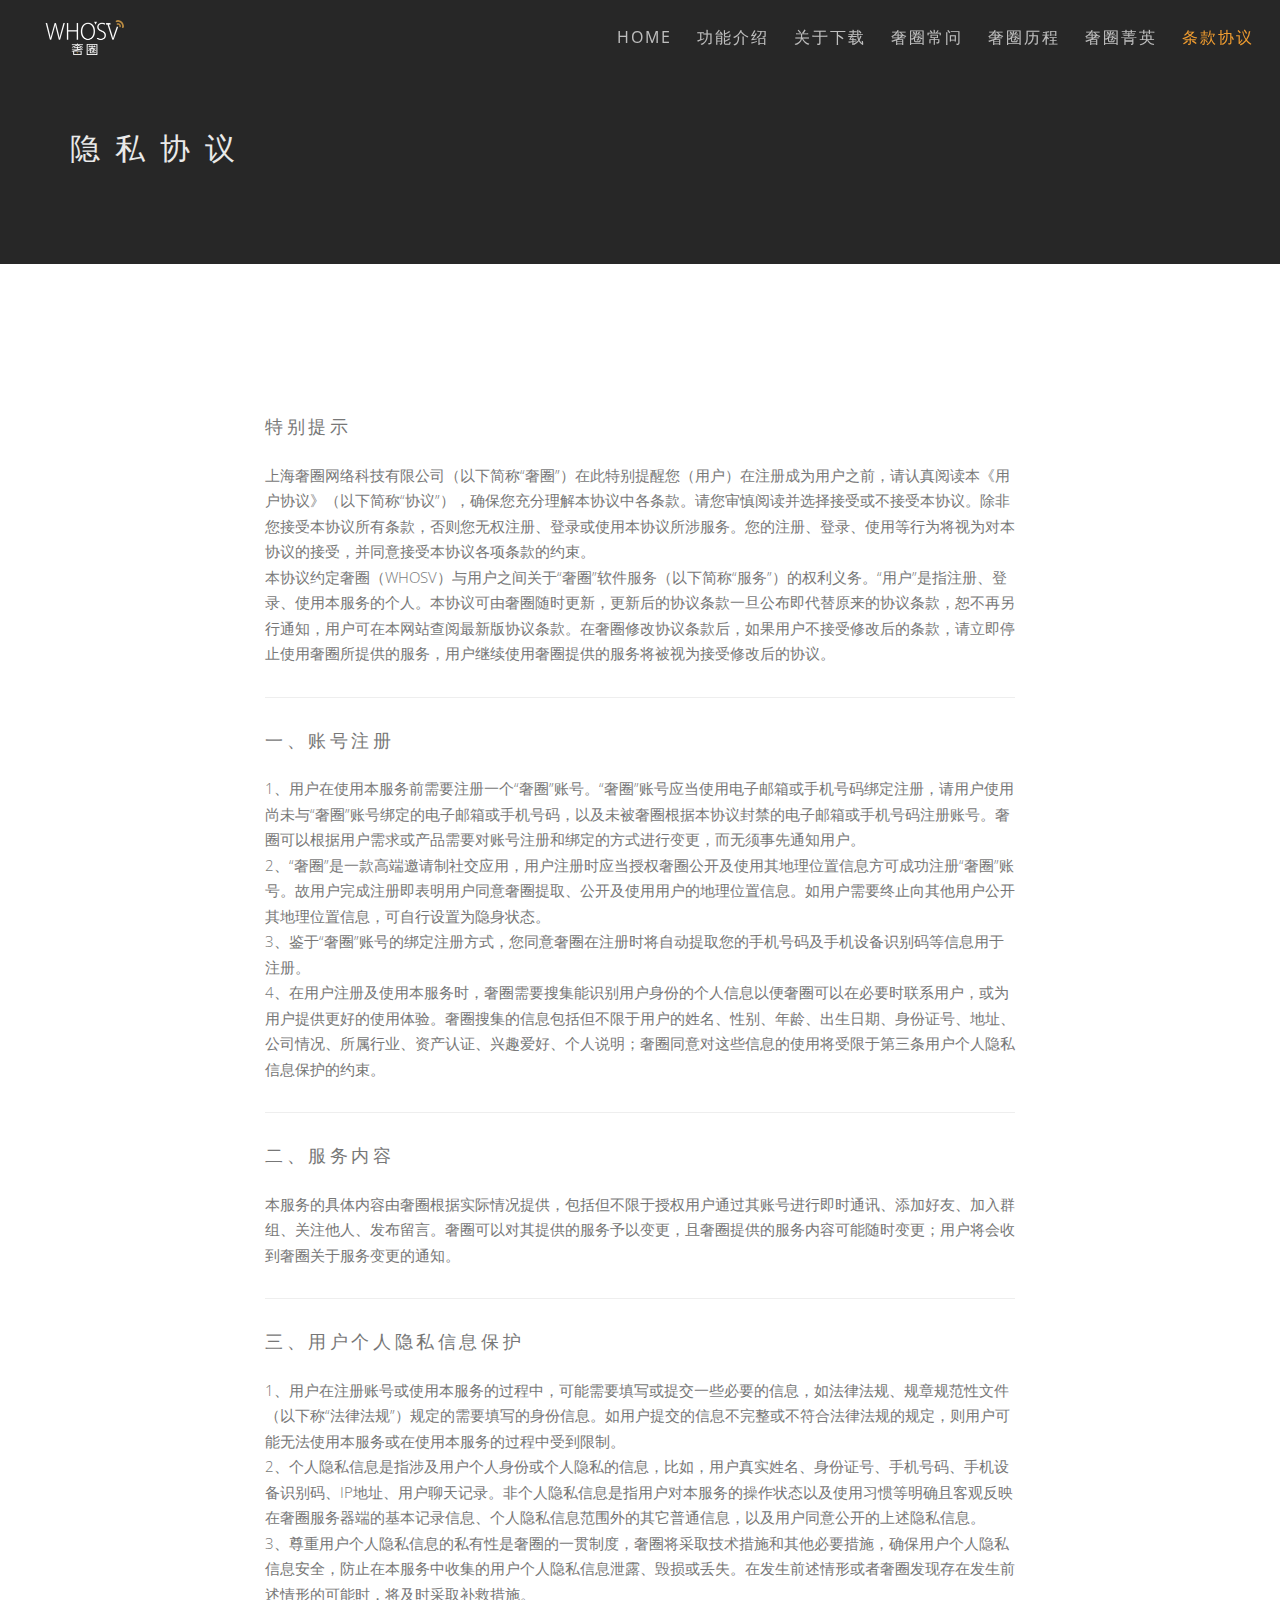
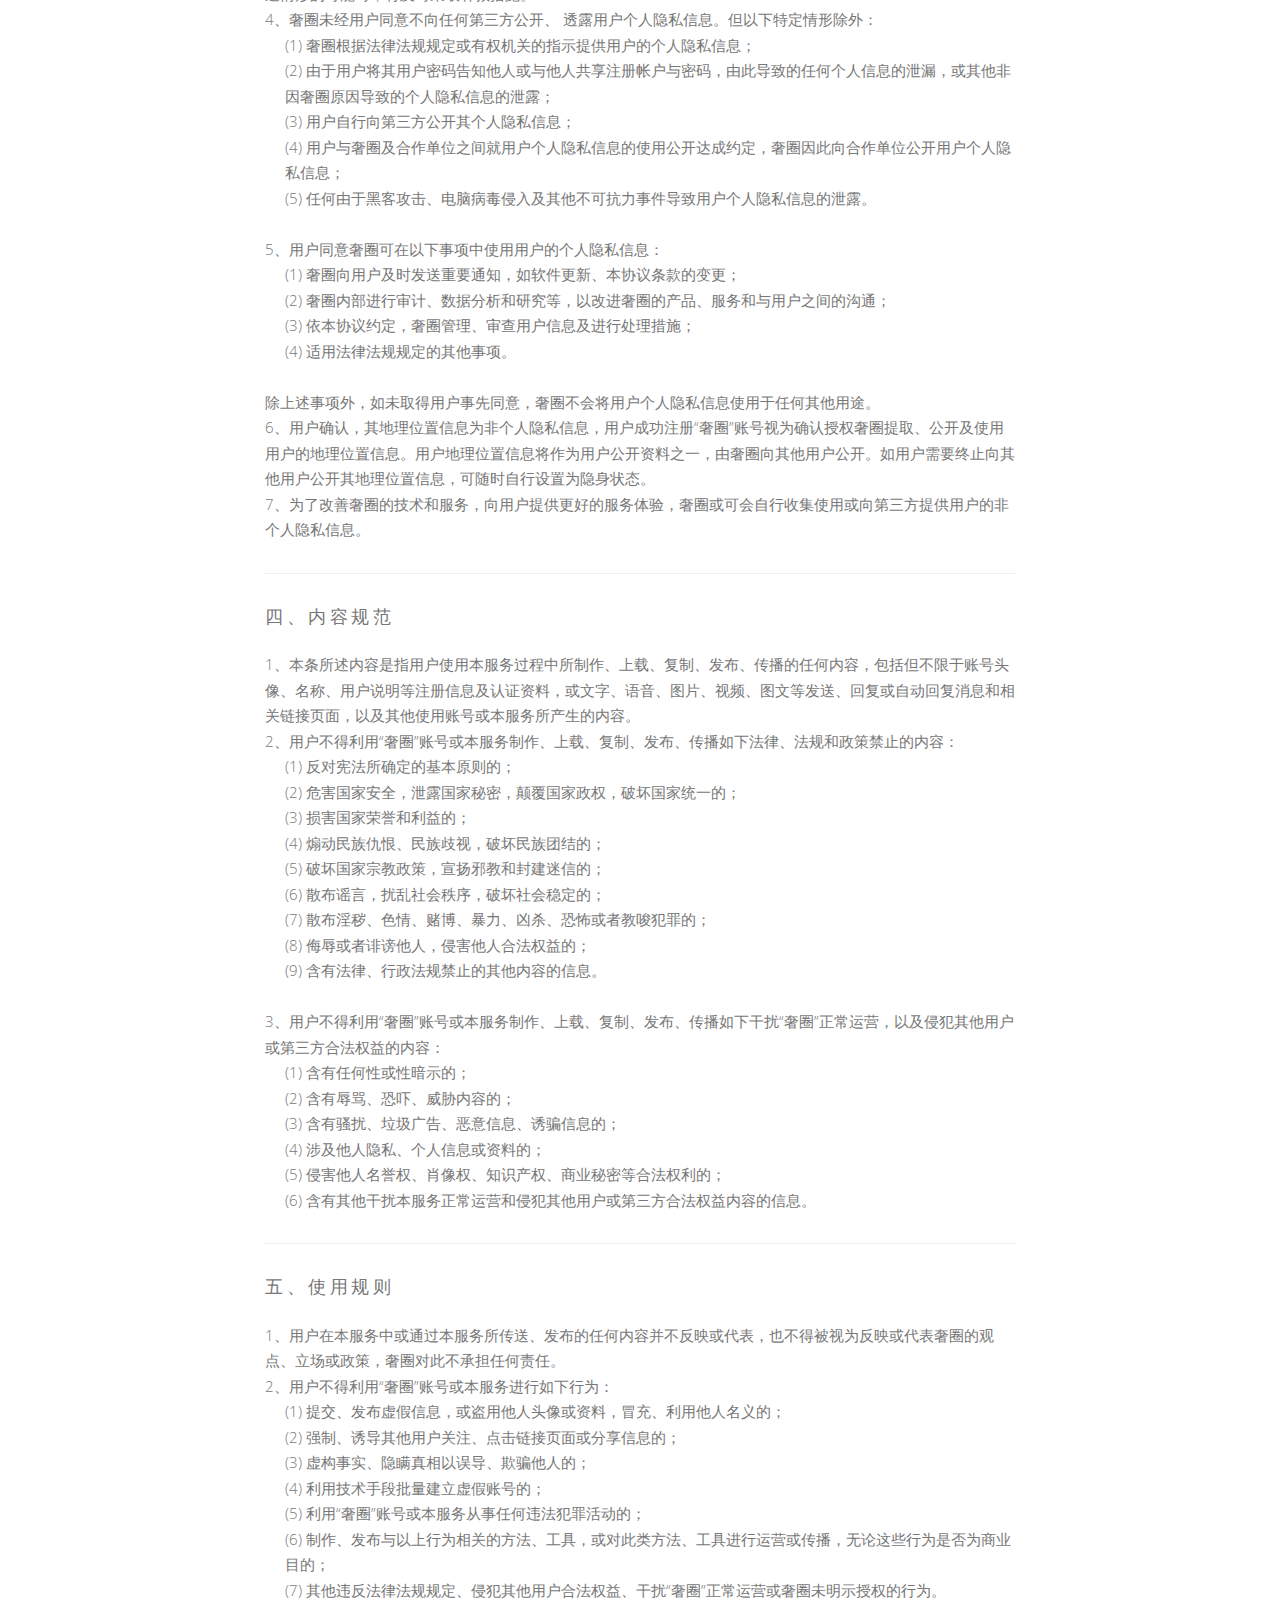
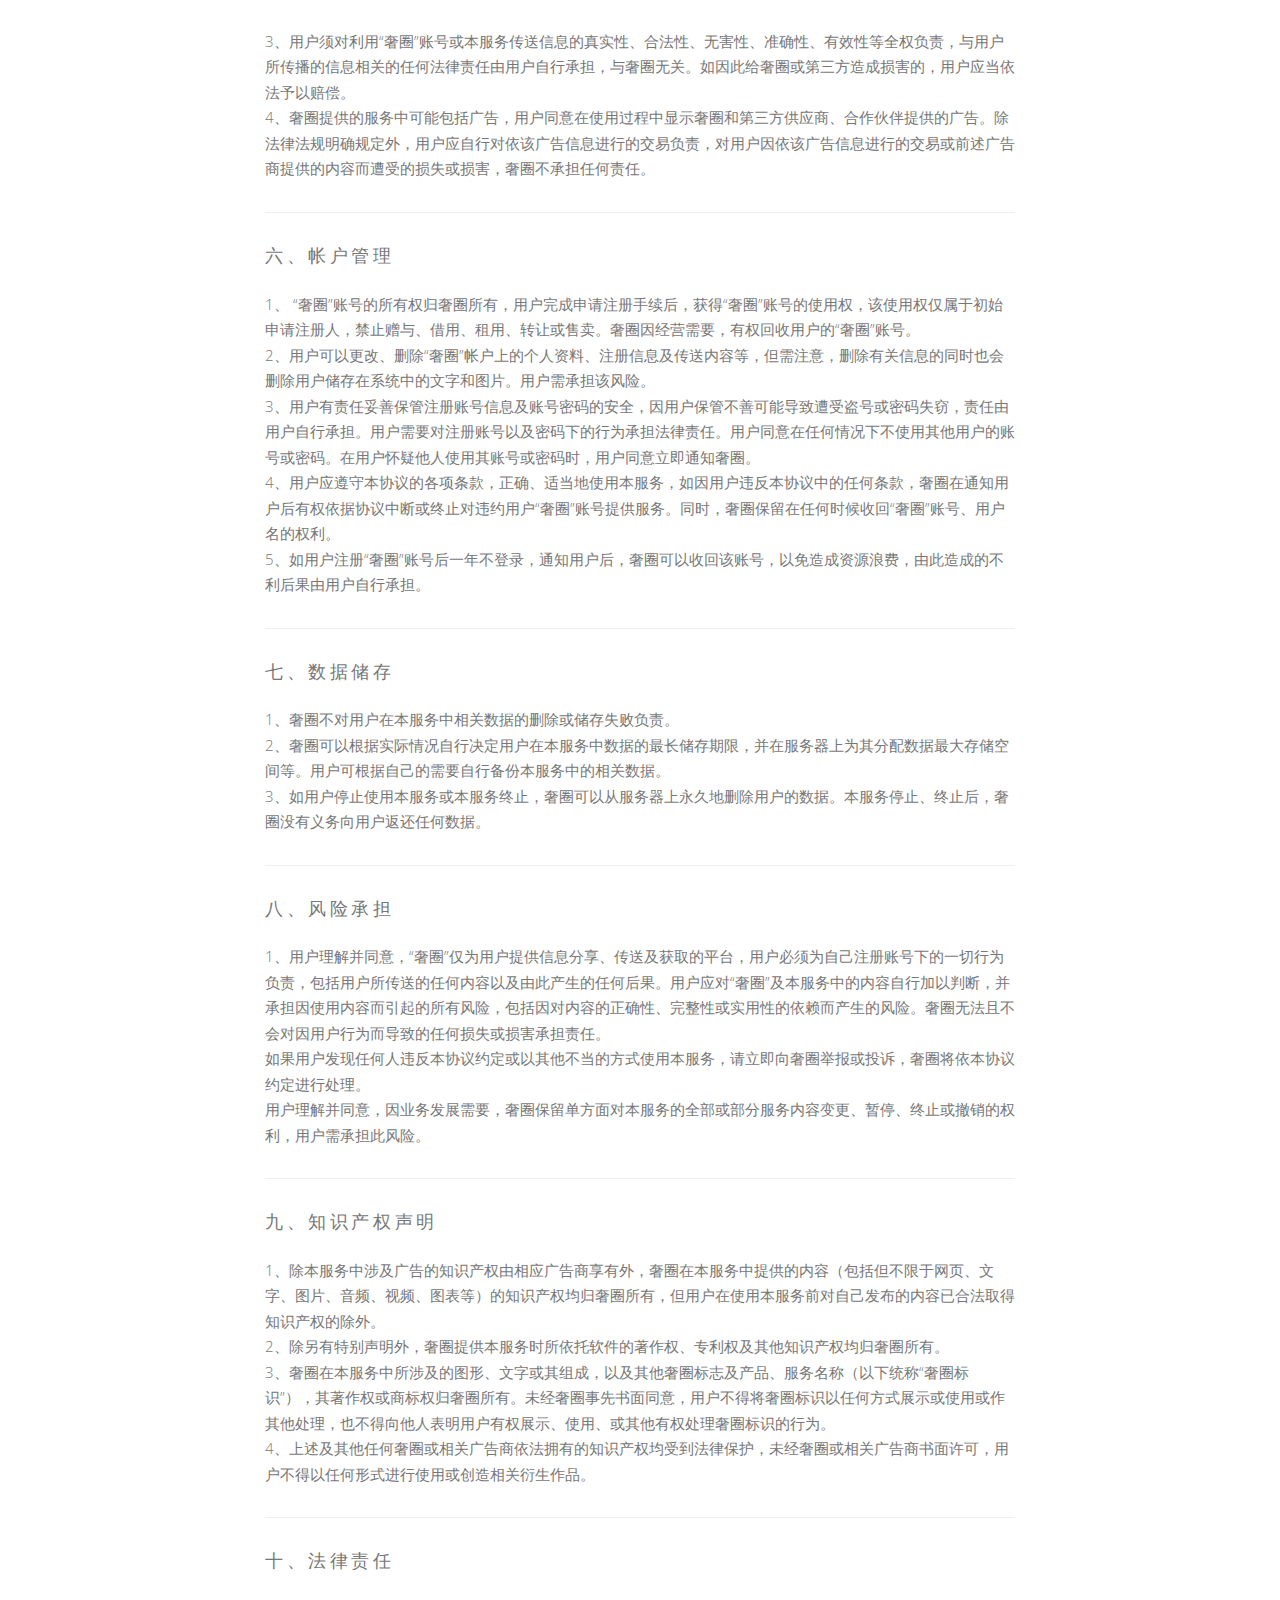
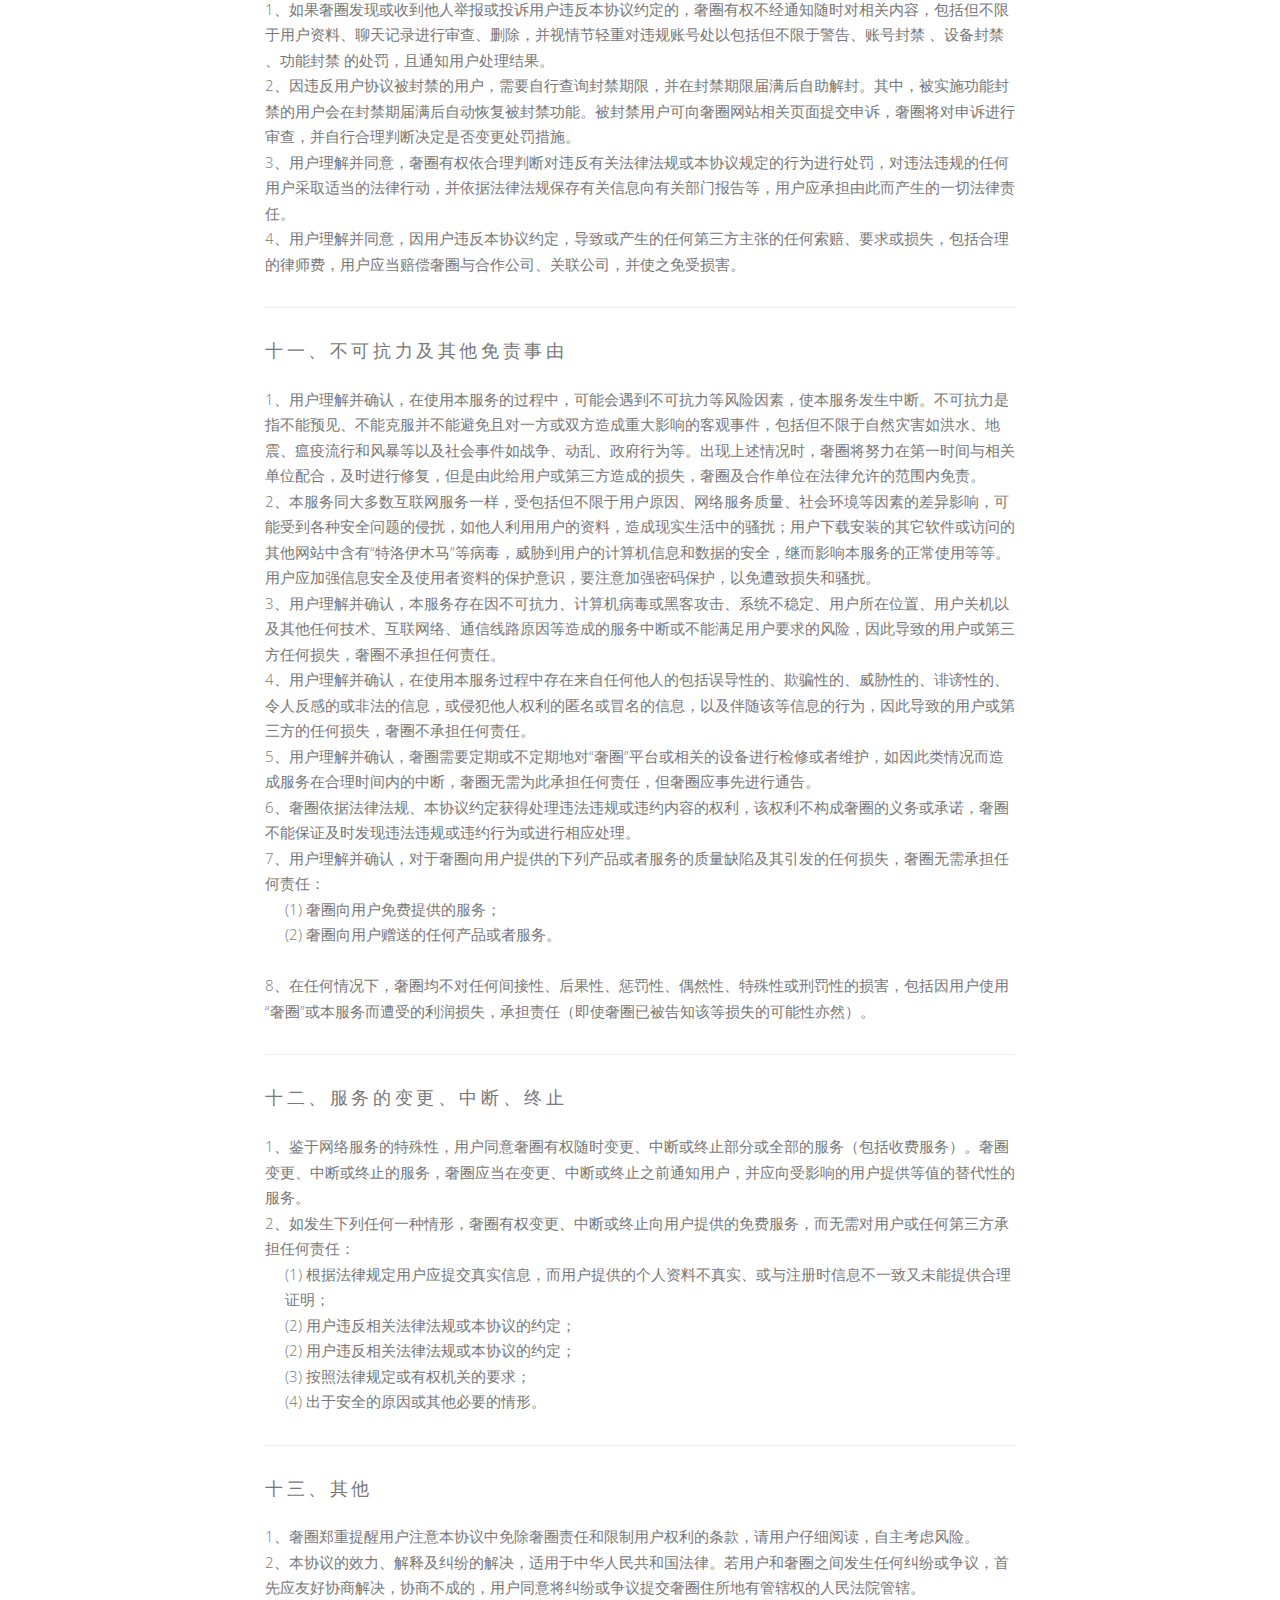
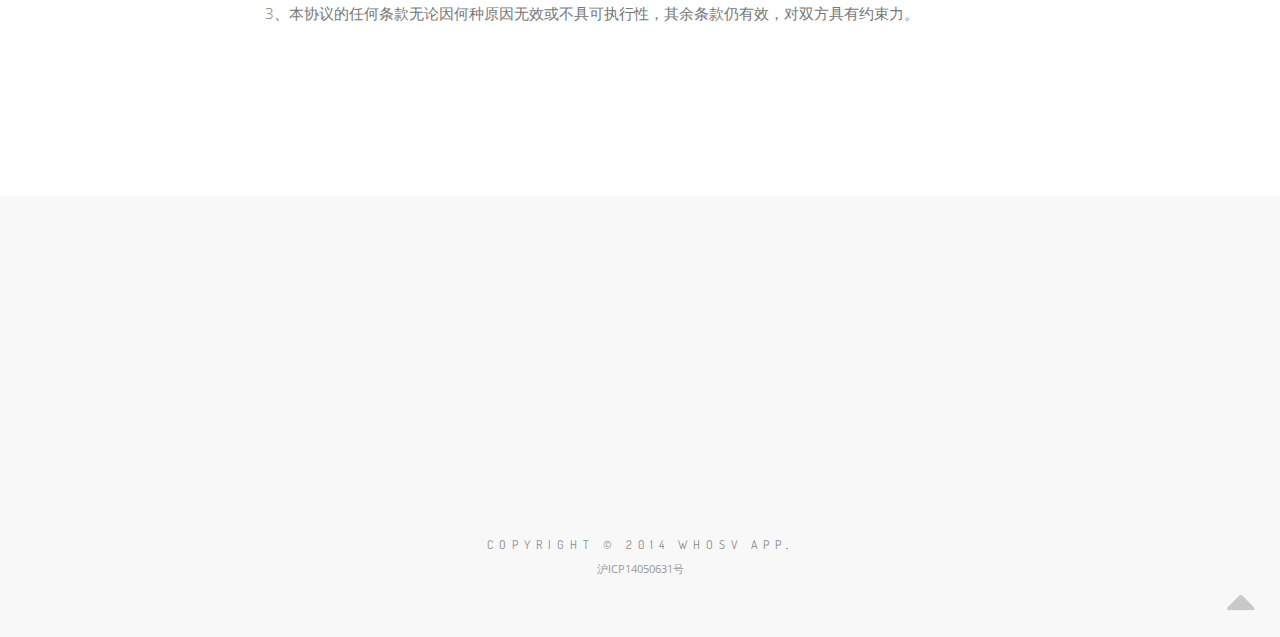
<file: Terms.html>
<!DOCTYPE html>
<html>
<head>
    <title>奢圈 WHOSV</title>
    <meta name="description" content="奢圈，社交新贵">
    <meta name="keywords" content="奢圈">
    <meta charset="utf-8">
    <meta name="author" content="Fan Zhang">
    <!--[if IE]><meta http-equiv='X-UA-Compatible' content='IE=edge,chrome=1'><![endif]-->
    <meta name="viewport" content="width=device-width, initial-scale=1.0, maximum-scale=1.0" />

    <!-- Favicons -->
    <link rel="shortcut icon" href="images/favicon.png">
    <link rel="apple-touch-icon" href="images/apple-touch-icon.png">
    <link rel="apple-touch-icon" sizes="72x72" href="images/apple-touch-icon-72x72.png">
    <link rel="apple-touch-icon" sizes="114x114" href="images/apple-touch-icon-114x114.png">

    <!-- CSS -->
    <link rel="stylesheet" href="css/bootstrap.min.css">
    <link rel="stylesheet" href="css/style.css">
    <link rel="stylesheet" href="css/style-responsive.css">
    <link rel="stylesheet" href="css/animate.min.css">
    <link rel="stylesheet" href="css/vertical-rhythm.min.css">
    <link rel="stylesheet" href="css/owl.carousel.css">
    <link rel="stylesheet" href="css/magnific-popup.css">
    <link rel="stylesheet" href="css/additional.css">

</head>
<body class="appear-animate">

<!-- Page Loader -->
<div class="page-loader">
    <div class="loader">正在读取中…</div>
</div>
<!-- End Page Loader -->

<!-- Page Wrap -->
<div class="page" id="top">

<!-- Navigation panel -->
<nav class="main-nav dark transparent stick-fixed">
    <div class="full-wrapper relative clearfix">
        <div class="nav-logo-wrap local-scroll">
            <a href="#top" class="logo">
                <img src="images/logo-white.png" alt="" />
            </a>
        </div>
        <div class="mobile-nav">
            <i class="fa fa-bars"></i>
        </div>
        <!-- Main Menu -->
        <div class="inner-nav desktop-nav">
            <ul class="clearlist scroll-nav local-scroll whosvnav">
                <li class=""><a href="index.html#home">Home</a></li>
                <li><a href="index.html#about">功能介绍</a></li>
                <li><a href="index.html#download">关于下载</a></li>
                <li><a href="index.html#faq">奢圈常问</a></li>
                <li><a href="index.html#path">奢圈历程</a></li>
                <li><a href="index.html#elite">奢圈菁英</a></li>
                <li class="active"><a href="" class="goldColor">条款协议</a></li>
            </ul>
        </div>
    </div>
</nav>
<!-- End Navigation panel -->

    <!-- Head Section -->
    <section class="small-section bg-dark-lighter">
        <div class="relative container align-left">

            <div class="row">

                <div class="col-md-8">
                    <h1 class="hs-line-11 font-alt mb-20 mb-xs-0 marginTop">隐私协议</h1>
                </div>

            </div>

        </div>
    </section>
    <!-- End Head Section -->


    <!-- Section -->
    <section class="page-section">
        <div class="container relative">


            <div class="row section-text">
                <div class="col-md-8 col-md-offset-2">


                    <h4 class="font-alt">特别提示</h4>
                    <p>
                        上海奢圈网络科技有限公司（以下简称“奢圈”）在此特别提醒您（用户）在注册成为用户之前，请认真阅读本《用户协议》（以下简称“协议”），确保您充分理解本协议中各条款。请您审慎阅读并选择接受或不接受本协议。除非您接受本协议所有条款，否则您无权注册、登录或使用本协议所涉服务。您的注册、登录、使用等行为将视为对本协议的接受，并同意接受本协议各项条款的约束。
                        <br/>
                        本协议约定奢圈（WHOSV）与用户之间关于“奢圈”软件服务（以下简称“服务”）的权利义务。“用户”是指注册、登录、使用本服务的个人。本协议可由奢圈随时更新，更新后的协议条款一旦公布即代替原来的协议条款，恕不再另行通知，用户可在本网站查阅最新版协议条款。在奢圈修改协议条款后，如果用户不接受修改后的条款，请立即停止使用奢圈所提供的服务，用户继续使用奢圈提供的服务将被视为接受修改后的协议。
                    </p>

                    <hr class="mb-30"/>

                    <h4 class="font-alt">
                        一、账号注册
                    </h4>
                    <p>
                        1、用户在使用本服务前需要注册一个“奢圈”账号。“奢圈”账号应当使用电子邮箱或手机号码绑定注册，请用户使用尚未与“奢圈”账号绑定的电子邮箱或手机号码，以及未被奢圈根据本协议封禁的电子邮箱或手机号码注册账号。奢圈可以根据用户需求或产品需要对账号注册和绑定的方式进行变更，而无须事先通知用户。
                        <br/>
                        2、“奢圈”是一款高端邀请制社交应用，用户注册时应当授权奢圈公开及使用其地理位置信息方可成功注册“奢圈”账号。故用户完成注册即表明用户同意奢圈提取、公开及使用用户的地理位置信息。如用户需要终止向其他用户公开其地理位置信息，可自行设置为隐身状态。
                        <br/>
                        3、鉴于“奢圈”账号的绑定注册方式，您同意奢圈在注册时将自动提取您的手机号码及手机设备识别码等信息用于注册。
                        <br/>
                        4、在用户注册及使用本服务时，奢圈需要搜集能识别用户身份的个人信息以便奢圈可以在必要时联系用户，或为用户提供更好的使用体验。奢圈搜集的信息包括但不限于用户的姓名、性别、年龄、出生日期、身份证号、地址、公司情况、所属行业、资产认证、兴趣爱好、个人说明；奢圈同意对这些信息的使用将受限于第三条用户个人隐私信息保护的约束。
                    </p>
                    <hr class="mb-30"/>

                    <h4 class="font-alt">
                        二、服务内容
                    </h4>
                    <p>
                        本服务的具体内容由奢圈根据实际情况提供，包括但不限于授权用户通过其账号进行即时通讯、添加好友、加入群组、关注他人、发布留言。奢圈可以对其提供的服务予以变更，且奢圈提供的服务内容可能随时变更；用户将会收到奢圈关于服务变更的通知。
                    </p>
                    <hr class="mb-30"/>

                    <h4 class="font-alt">
                        三、用户个人隐私信息保护
                    </h4>
                    <p>
                        1、用户在注册账号或使用本服务的过程中，可能需要填写或提交一些必要的信息，如法律法规、规章规范性文件（以下称“法律法规”）规定的需要填写的身份信息。如用户提交的信息不完整或不符合法律法规的规定，则用户可能无法使用本服务或在使用本服务的过程中受到限制。
                        <br/>
                        2、个人隐私信息是指涉及用户个人身份或个人隐私的信息，比如，用户真实姓名、身份证号、手机号码、手机设备识别码、IP地址、用户聊天记录。非个人隐私信息是指用户对本服务的操作状态以及使用习惯等明确且客观反映在奢圈服务器端的基本记录信息、个人隐私信息范围外的其它普通信息，以及用户同意公开的上述隐私信息。
                        <br/>
                        3、尊重用户个人隐私信息的私有性是奢圈的一贯制度，奢圈将采取技术措施和其他必要措施，确保用户个人隐私信息安全，防止在本服务中收集的用户个人隐私信息泄露、毁损或丢失。在发生前述情形或者奢圈发现存在发生前述情形的可能时，将及时采取补救措施。
                        <br/>
                        4、奢圈未经用户同意不向任何第三方公开、 透露用户个人隐私信息。但以下特定情形除外：
                        <br/>
                        <span class="listItem">
                            (1) 奢圈根据法律法规规定或有权机关的指示提供用户的个人隐私信息；
                        </span>
                        <span class="listItem">
                            (2) 由于用户将其用户密码告知他人或与他人共享注册帐户与密码，由此导致的任何个人信息的泄漏，或其他非因奢圈原因导致的个人隐私信息的泄露；
                        </span>
                        <span class="listItem">
                            (3) 用户自行向第三方公开其个人隐私信息；
                        </span>
                        <span class="listItem">
                            (4) 用户与奢圈及合作单位之间就用户个人隐私信息的使用公开达成约定，奢圈因此向合作单位公开用户个人隐私信息；
                        </span>
                        <span class="listItem">
                            (5) 任何由于黑客攻击、电脑病毒侵入及其他不可抗力事件导致用户个人隐私信息的泄露。
                        </span>
                        <br/>
                        5、用户同意奢圈可在以下事项中使用用户的个人隐私信息：
                        <span class="listItem">
                            (1) 奢圈向用户及时发送重要通知，如软件更新、本协议条款的变更；
                        </span>
                        <span class="listItem">
                            (2) 奢圈内部进行审计、数据分析和研究等，以改进奢圈的产品、服务和与用户之间的沟通；
                        </span>
                        <span class="listItem">
                            (3) 依本协议约定，奢圈管理、审查用户信息及进行处理措施；
                        </span>
                        <span class="listItem">
                            (4) 适用法律法规规定的其他事项。
                        </span>
                    <br/>
                    除上述事项外，如未取得用户事先同意，奢圈不会将用户个人隐私信息使用于任何其他用途。
                    <br/>
                    6、用户确认，其地理位置信息为非个人隐私信息，用户成功注册“奢圈”账号视为确认授权奢圈提取、公开及使用用户的地理位置信息。用户地理位置信息将作为用户公开资料之一，由奢圈向其他用户公开。如用户需要终止向其他用户公开其地理位置信息，可随时自行设置为隐身状态。
                    <br/>
                    7、为了改善奢圈的技术和服务，向用户提供更好的服务体验，奢圈或可会自行收集使用或向第三方提供用户的非个人隐私信息。
                    </p>
                    <hr class="mb-30"/>

                    <h4 class="font-alt">
                        四、内容规范
                    </h4>
                    <p>
                        1、本条所述内容是指用户使用本服务过程中所制作、上载、复制、发布、传播的任何内容，包括但不限于账号头像、名称、用户说明等注册信息及认证资料，或文字、语音、图片、视频、图文等发送、回复或自动回复消息和相关链接页面，以及其他使用账号或本服务所产生的内容。
                        <br/>
                        2、用户不得利用“奢圈”账号或本服务制作、上载、复制、发布、传播如下法律、法规和政策禁止的内容：
                    <span class="listItem">
                        (1) 反对宪法所确定的基本原则的；
                    </span>
                    <span class="listItem">
                        (2) 危害国家安全，泄露国家秘密，颠覆国家政权，破坏国家统一的；
                    </span>
                    <span class="listItem">
                        (3) 损害国家荣誉和利益的；
                    </span>
                    <span class="listItem">
                        (4) 煽动民族仇恨、民族歧视，破坏民族团结的；
                    </span>
                    <span class="listItem">
                        (5) 破坏国家宗教政策，宣扬邪教和封建迷信的；
                    </span>
                    <span class="listItem">
                        (6) 散布谣言，扰乱社会秩序，破坏社会稳定的；
                    </span>
                    <span class="listItem">
                        (7) 散布淫秽、色情、赌博、暴力、凶杀、恐怖或者教唆犯罪的；
                    </span>
                    <span class="listItem">
                        (8) 侮辱或者诽谤他人，侵害他人合法权益的；
                    </span>
                    <span class="listItem">
                        (9) 含有法律、行政法规禁止的其他内容的信息。
                    </span>
                        <br/>
                        3、用户不得利用“奢圈”账号或本服务制作、上载、复制、发布、传播如下干扰“奢圈”正常运营，以及侵犯其他用户或第三方合法权益的内容：

                    <span class="listItem">
                        (1) 含有任何性或性暗示的；
                    </span>
                    <span class="listItem">
                        (2) 含有辱骂、恐吓、威胁内容的；
                    </span>
                    <span class="listItem">
                        (3) 含有骚扰、垃圾广告、恶意信息、诱骗信息的；
                    </span>
                    <span class="listItem">
                        (4) 涉及他人隐私、个人信息或资料的；
                    </span>
                    <span class="listItem">
                        (5) 侵害他人名誉权、肖像权、知识产权、商业秘密等合法权利的；
                    </span>
                    <span class="listItem">
                        (6) 含有其他干扰本服务正常运营和侵犯其他用户或第三方合法权益内容的信息。
                    </span>
                    </p>
                    <hr class="mb-30"/>

                    <h4 class="font-alt">
                        五、使用规则
                    </h4>
                    <p>
                        1、用户在本服务中或通过本服务所传送、发布的任何内容并不反映或代表，也不得被视为反映或代表奢圈的观点、立场或政策，奢圈对此不承担任何责任。
                        <br/>
                        2、用户不得利用“奢圈”账号或本服务进行如下行为：
                    <span class="listItem">
                        (1) 提交、发布虚假信息，或盗用他人头像或资料，冒充、利用他人名义的；
                    </span>
                    <span class="listItem">
                        (2) 强制、诱导其他用户关注、点击链接页面或分享信息的；
                    </span>
                    <span class="listItem">
                        (3) 虚构事实、隐瞒真相以误导、欺骗他人的；
                    </span>
                    <span class="listItem">
                        (4) 利用技术手段批量建立虚假账号的；
                    </span>
                    <span class="listItem">
                        (5) 利用“奢圈”账号或本服务从事任何违法犯罪活动的；
                    </span>
                    <span class="listItem">
                        (6) 制作、发布与以上行为相关的方法、工具，或对此类方法、工具进行运营或传播，无论这些行为是否为商业目的；
                    </span>
                    <span class="listItem">
                        (7) 其他违反法律法规规定、侵犯其他用户合法权益、干扰“奢圈”正常运营或奢圈未明示授权的行为。
                    </span>
                        <br/>
                        3、用户须对利用“奢圈”账号或本服务传送信息的真实性、合法性、无害性、准确性、有效性等全权负责，与用户所传播的信息相关的任何法律责任由用户自行承担，与奢圈无关。如因此给奢圈或第三方造成损害的，用户应当依法予以赔偿。
                        <br/>
                        4、奢圈提供的服务中可能包括广告，用户同意在使用过程中显示奢圈和第三方供应商、合作伙伴提供的广告。除法律法规明确规定外，用户应自行对依该广告信息进行的交易负责，对用户因依该广告信息进行的交易或前述广告商提供的内容而遭受的损失或损害，奢圈不承担任何责任。
                    </p>
                    <hr class="mb-30"/>

                    <h4 class="font-alt">
                        六、帐户管理
                    </h4>
                    <p>
                        1、 “奢圈”账号的所有权归奢圈所有，用户完成申请注册手续后，获得“奢圈”账号的使用权，该使用权仅属于初始申请注册人，禁止赠与、借用、租用、转让或售卖。奢圈因经营需要，有权回收用户的“奢圈”账号。
                        <br/>
                        2、用户可以更改、删除“奢圈”帐户上的个人资料、注册信息及传送内容等，但需注意，删除有关信息的同时也会删除用户储存在系统中的文字和图片。用户需承担该风险。
                        <br/>
                        3、用户有责任妥善保管注册账号信息及账号密码的安全，因用户保管不善可能导致遭受盗号或密码失窃，责任由用户自行承担。用户需要对注册账号以及密码下的行为承担法律责任。用户同意在任何情况下不使用其他用户的账号或密码。在用户怀疑他人使用其账号或密码时，用户同意立即通知奢圈。
                        <br/>
                        4、用户应遵守本协议的各项条款，正确、适当地使用本服务，如因用户违反本协议中的任何条款，奢圈在通知用户后有权依据协议中断或终止对违约用户“奢圈”账号提供服务。同时，奢圈保留在任何时候收回“奢圈”账号、用户名的权利。
                        <br/>
                        5、如用户注册“奢圈”账号后一年不登录，通知用户后，奢圈可以收回该账号，以免造成资源浪费，由此造成的不利后果由用户自行承担。
                    </p>
                    <hr class="mb-30"/>

                    <h4 class="font-alt">
                        七、数据储存
                    </h4>
                    <p>
                        1、奢圈不对用户在本服务中相关数据的删除或储存失败负责。
                        <br/>
                        2、奢圈可以根据实际情况自行决定用户在本服务中数据的最长储存期限，并在服务器上为其分配数据最大存储空间等。用户可根据自己的需要自行备份本服务中的相关数据。
                        <br/>
                        3、如用户停止使用本服务或本服务终止，奢圈可以从服务器上永久地删除用户的数据。本服务停止、终止后，奢圈没有义务向用户返还任何数据。
                    </p>
                    <hr class="mb-30"/>

                    <h4 class="font-alt">
                        八、风险承担
                    </h4>
                    <p>
                        1、用户理解并同意，“奢圈”仅为用户提供信息分享、传送及获取的平台，用户必须为自己注册账号下的一切行为负责，包括用户所传送的任何内容以及由此产生的任何后果。用户应对“奢圈”及本服务中的内容自行加以判断，并承担因使用内容而引起的所有风险，包括因对内容的正确性、完整性或实用性的依赖而产生的风险。奢圈无法且不会对因用户行为而导致的任何损失或损害承担责任。
                        <br/>
                        如果用户发现任何人违反本协议约定或以其他不当的方式使用本服务，请立即向奢圈举报或投诉，奢圈将依本协议约定进行处理。
                        <br/>
                        用户理解并同意，因业务发展需要，奢圈保留单方面对本服务的全部或部分服务内容变更、暂停、终止或撤销的权利，用户需承担此风险。
                    </p>
                    <hr class="mb-30"/>

                    <h4 class="font-alt">
                        九、知识产权声明
                    </h4>
                    <p>
                        1、除本服务中涉及广告的知识产权由相应广告商享有外，奢圈在本服务中提供的内容（包括但不限于网页、文字、图片、音频、视频、图表等）的知识产权均归奢圈所有，但用户在使用本服务前对自己发布的内容已合法取得知识产权的除外。
                        <br/>
                        2、除另有特别声明外，奢圈提供本服务时所依托软件的著作权、专利权及其他知识产权均归奢圈所有。
                        <br/>
                        3、奢圈在本服务中所涉及的图形、文字或其组成，以及其他奢圈标志及产品、服务名称（以下统称“奢圈标识”），其著作权或商标权归奢圈所有。未经奢圈事先书面同意，用户不得将奢圈标识以任何方式展示或使用或作其他处理，也不得向他人表明用户有权展示、使用、或其他有权处理奢圈标识的行为。
                        <br/>
                        4、上述及其他任何奢圈或相关广告商依法拥有的知识产权均受到法律保护，未经奢圈或相关广告商书面许可，用户不得以任何形式进行使用或创造相关衍生作品。
                    </p>
                    <hr class="mb-30"/>

                    <h4 class="font-alt">
                        十、法律责任
                    </h4>
                    <p>
                        1、如果奢圈发现或收到他人举报或投诉用户违反本协议约定的，奢圈有权不经通知随时对相关内容，包括但不限于用户资料、聊天记录进行审查、删除，并视情节轻重对违规账号处以包括但不限于警告、账号封禁 、设备封禁 、功能封禁 的处罚，且通知用户处理结果。
                        <br/>
                        2、因违反用户协议被封禁的用户，需要自行查询封禁期限，并在封禁期限届满后自助解封。其中，被实施功能封禁的用户会在封禁期届满后自动恢复被封禁功能。被封禁用户可向奢圈网站相关页面提交申诉，奢圈将对申诉进行审查，并自行合理判断决定是否变更处罚措施。
                        <br/>
                        3、用户理解并同意，奢圈有权依合理判断对违反有关法律法规或本协议规定的行为进行处罚，对违法违规的任何用户采取适当的法律行动，并依据法律法规保存有关信息向有关部门报告等，用户应承担由此而产生的一切法律责任。
                        <br/>
                        4、用户理解并同意，因用户违反本协议约定，导致或产生的任何第三方主张的任何索赔、要求或损失，包括合理的律师费，用户应当赔偿奢圈与合作公司、关联公司，并使之免受损害。
                    </p>
                    <hr class="mb-30"/>

                    <h4 class="font-alt">
                        十一、不可抗力及其他免责事由
                    </h4>
                    <p>
                        1、用户理解并确认，在使用本服务的过程中，可能会遇到不可抗力等风险因素，使本服务发生中断。不可抗力是指不能预见、不能克服并不能避免且对一方或双方造成重大影响的客观事件，包括但不限于自然灾害如洪水、地震、瘟疫流行和风暴等以及社会事件如战争、动乱、政府行为等。出现上述情况时，奢圈将努力在第一时间与相关单位配合，及时进行修复，但是由此给用户或第三方造成的损失，奢圈及合作单位在法律允许的范围内免责。
                        <br/>
                        2、本服务同大多数互联网服务一样，受包括但不限于用户原因、网络服务质量、社会环境等因素的差异影响，可能受到各种安全问题的侵扰，如他人利用用户的资料，造成现实生活中的骚扰；用户下载安装的其它软件或访问的其他网站中含有“特洛伊木马”等病毒，威胁到用户的计算机信息和数据的安全，继而影响本服务的正常使用等等。用户应加强信息安全及使用者资料的保护意识，要注意加强密码保护，以免遭致损失和骚扰。
                        <br/>
                        3、用户理解并确认，本服务存在因不可抗力、计算机病毒或黑客攻击、系统不稳定、用户所在位置、用户关机以及其他任何技术、互联网络、通信线路原因等造成的服务中断或不能满足用户要求的风险，因此导致的用户或第三方任何损失，奢圈不承担任何责任。
                        <br/>
                        4、用户理解并确认，在使用本服务过程中存在来自任何他人的包括误导性的、欺骗性的、威胁性的、诽谤性的、令人反感的或非法的信息，或侵犯他人权利的匿名或冒名的信息，以及伴随该等信息的行为，因此导致的用户或第三方的任何损失，奢圈不承担任何责任。
                        <br/>
                        5、用户理解并确认，奢圈需要定期或不定期地对“奢圈”平台或相关的设备进行检修或者维护，如因此类情况而造成服务在合理时间内的中断，奢圈无需为此承担任何责任，但奢圈应事先进行通告。
                        <br/>
                        6、奢圈依据法律法规、本协议约定获得处理违法违规或违约内容的权利，该权利不构成奢圈的义务或承诺，奢圈不能保证及时发现违法违规或违约行为或进行相应处理。
                        <br/>
                        7、用户理解并确认，对于奢圈向用户提供的下列产品或者服务的质量缺陷及其引发的任何损失，奢圈无需承担任何责任：
                    <span class="listItem">
                        (1) 奢圈向用户免费提供的服务；
                    </span>
                    <span class="listItem">
                        (2) 奢圈向用户赠送的任何产品或者服务。
                    </span>
                        <br/>
                        8、在任何情况下，奢圈均不对任何间接性、后果性、惩罚性、偶然性、特殊性或刑罚性的损害，包括因用户使用“奢圈”或本服务而遭受的利润损失，承担责任（即使奢圈已被告知该等损失的可能性亦然）。
                    </p>
                    <hr class="mb-30"/>

                    <h4 class="font-alt">
                        十二、服务的变更、中断、终止
                    </h4>
                    <p>
                        1、鉴于网络服务的特殊性，用户同意奢圈有权随时变更、中断或终止部分或全部的服务（包括收费服务）。奢圈变更、中断或终止的服务，奢圈应当在变更、中断或终止之前通知用户，并应向受影响的用户提供等值的替代性的服务。
                        <br/>
                        2、如发生下列任何一种情形，奢圈有权变更、中断或终止向用户提供的免费服务，而无需对用户或任何第三方承担任何责任：
                    <span class="listItem">
                        (1) 根据法律规定用户应提交真实信息，而用户提供的个人资料不真实、或与注册时信息不一致又未能提供合理证明；
                    </span>
                    <span class="listItem">
                        (2) 用户违反相关法律法规或本协议的约定；
                    </span>
                    <span class="listItem">
                        (2) 用户违反相关法律法规或本协议的约定；
                    </span>
                    <span class="listItem">
                        (3) 按照法律规定或有权机关的要求；
                    </span>
                    <span class="listItem">
                        (4) 出于安全的原因或其他必要的情形。
                    </span>
                    </p>
                    <hr class="mb-30"/>

                    <h4 class="font-alt">
                        十三、其他
                    </h4>
                    <p>
                        1、奢圈郑重提醒用户注意本协议中免除奢圈责任和限制用户权利的条款，请用户仔细阅读，自主考虑风险。
                        <br/>
                        2、本协议的效力、解释及纠纷的解决，适用于中华人民共和国法律。若用户和奢圈之间发生任何纠纷或争议，首先应友好协商解决，协商不成的，用户同意将纠纷或争议提交奢圈住所地有管辖权的人民法院管辖。
                        <br/>
                        3、本协议的任何条款无论因何种原因无效或不具可执行性，其余条款仍有效，对双方具有约束力。
                    </p>
                </div>
            </div>

        </div>
    </section>
    <!-- End Section -->


<!-- Foter -->
<footer class="page-section bg-gray-lighter footer pb-60">
    <div class="container">

        <!-- Footer Logo -->
        <div class="local-scroll mb-30 wow fadeInUp" data-wow-duration="1.2s">
            <a href="#top"><img src="images/logo-footer.png" width="78" height="36" alt="" /></a>
        </div>
        <!-- End Footer Logo -->

        <!-- Social Links -->
        <div class="footer-social-links mb-110 mb-xs-60">
            <a class=" wow fadeInLeft" href="#" title="Facebook" target="_blank"><i class="fa fa-weibo"></i></a>
            <a class=" wow fadeInUp" href="#" title="Twitter" target="_blank"><i class="fa fa-wechat"></i></a>
            <a class=" wow fadeInRight" href="#" title="LinkedIn+" target="_blank"><i class="fa fa-qq"></i></a>
        </div>
        <!-- End Social Links -->

        <!-- Footer Text -->
        <div class="footer-text">

            <!-- Copyright -->
            <div class="footer-copy font-alt">
                <a href="http://www.TonyJohnVan.com" target="_blank">Copyright &copy; 2014 WHOSV App</a>.
            </div>
            <!-- End Copyright -->

            <div class="footer-made">
                沪ICP14050631号
            </div>

        </div>
        <!-- End Footer Text -->

    </div>


    <!-- Top Link -->
    <div class="local-scroll">
        <a href="#top" class="link-to-top"><i class="fa fa-caret-up"></i></a>
    </div>
    <!-- End Top Link -->

</footer>
<!-- End Foter -->


</div>
<!-- End Page Wrap -->


<!-- JS -->
<script type="text/javascript" src="js/jquery-1.11.2.min.js"></script>
<script type="text/javascript" src="js/jquery.easing.1.3.js"></script>
<script type="text/javascript" src="js/bootstrap.min.js"></script>
<script type="text/javascript" src="js/SmoothScroll.js"></script>
<script type="text/javascript" src="js/jquery.scrollTo.min.js"></script>
<script type="text/javascript" src="js/jquery.localScroll.min.js"></script>
<script type="text/javascript" src="js/jquery.viewport.mini.js"></script>
<script type="text/javascript" src="js/jquery.countTo.js"></script>
<script type="text/javascript" src="js/jquery.appear.js"></script>
<script type="text/javascript" src="js/jquery.sticky.js"></script>
<script type="text/javascript" src="js/jquery.parallax-1.1.3.js"></script>
<script type="text/javascript" src="js/jquery.fitvids.js"></script>
<script type="text/javascript" src="js/owl.carousel.min.js"></script>
<script type="text/javascript" src="js/isotope.pkgd.min.js"></script>
<script type="text/javascript" src="js/imagesloaded.pkgd.min.js"></script>
<script type="text/javascript" src="js/jquery.magnific-popup.min.js"></script>
<script type="text/javascript" src="js/gmap3.min.js"></script>
<script type="text/javascript" src="js/wow.min.js"></script>
<script type="text/javascript" src="js/masonry.pkgd.min.js"></script>
<script type="text/javascript" src="js/jquery.simple-text-rotator.min.js"></script>
<script type="text/javascript" src="js/all.js"></script>
<script type="text/javascript" src="js/jquery.ajaxchimp.min.js"></script>
<script type="text/javascript" src="js/jquery.backgroundvideo.min.js"></script>
<!--[if lt IE 10]><script type="text/javascript" src="js/placeholder.js"></script><![endif]-->

</body>
</html>
</file>
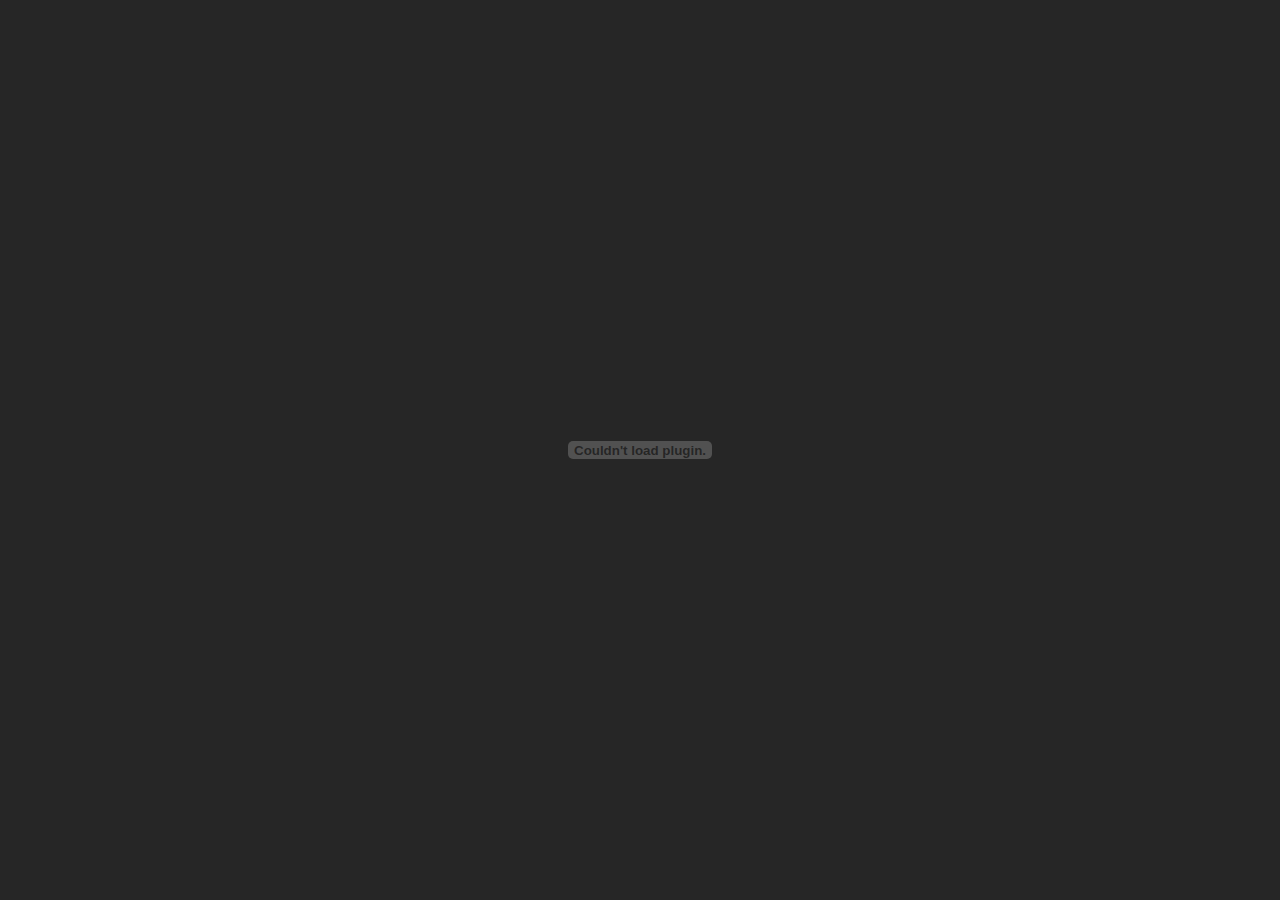
<file: file/TPout.html>
<!-- saved from url=(0091)http://static.video.qq.com/TPout.swf?vid=e0129y5649t&attstart=0&attend=56&exid=k0&showend=1 -->
<html><body style="background-color: rgb(38,38,38); height: 100%; width: 100%; overflow: hidden; margin: 0"><embed width="100%" height="100%" name="plugin" src="http://static.video.qq.com/TPout.swf?vid=e0129y5649t&amp;attstart=0&amp;attend=56&amp;exid=k0&amp;showend=1" type="application/x-shockwave-flash"></body></html>
</file>
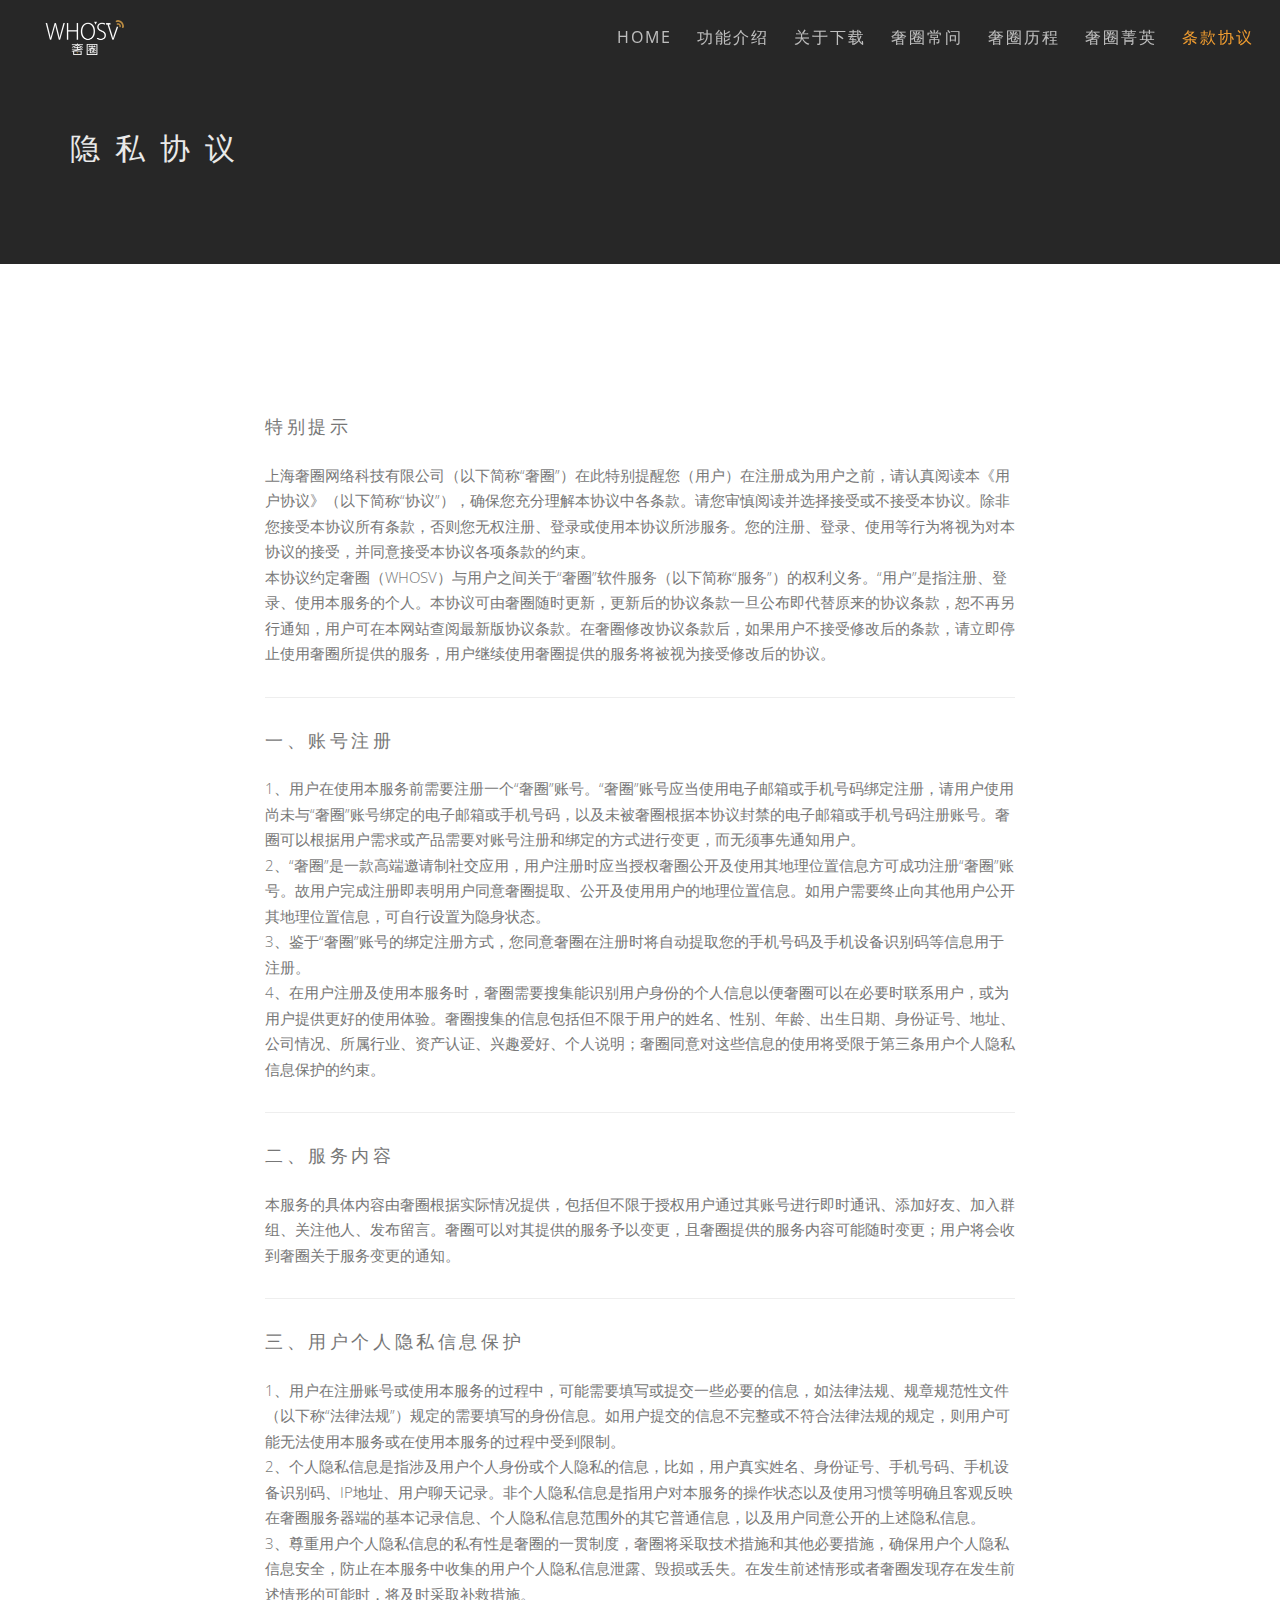
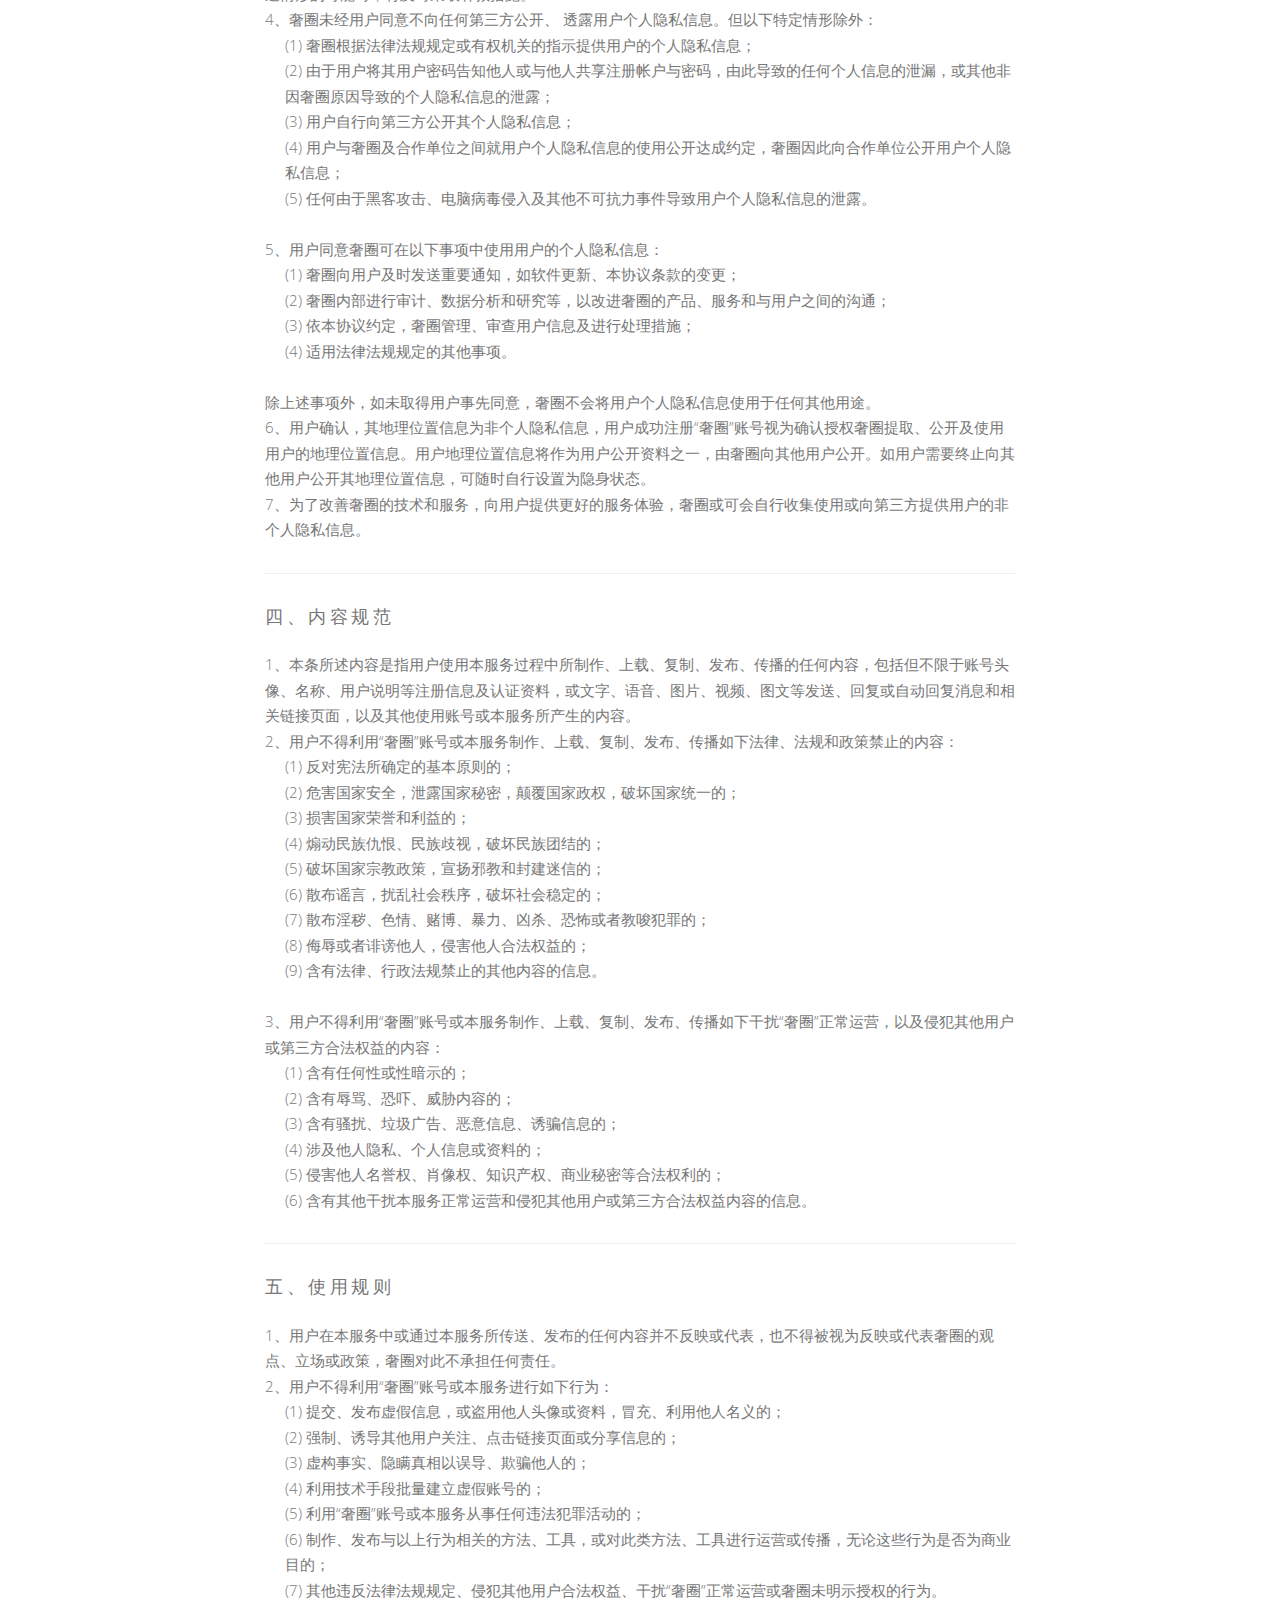
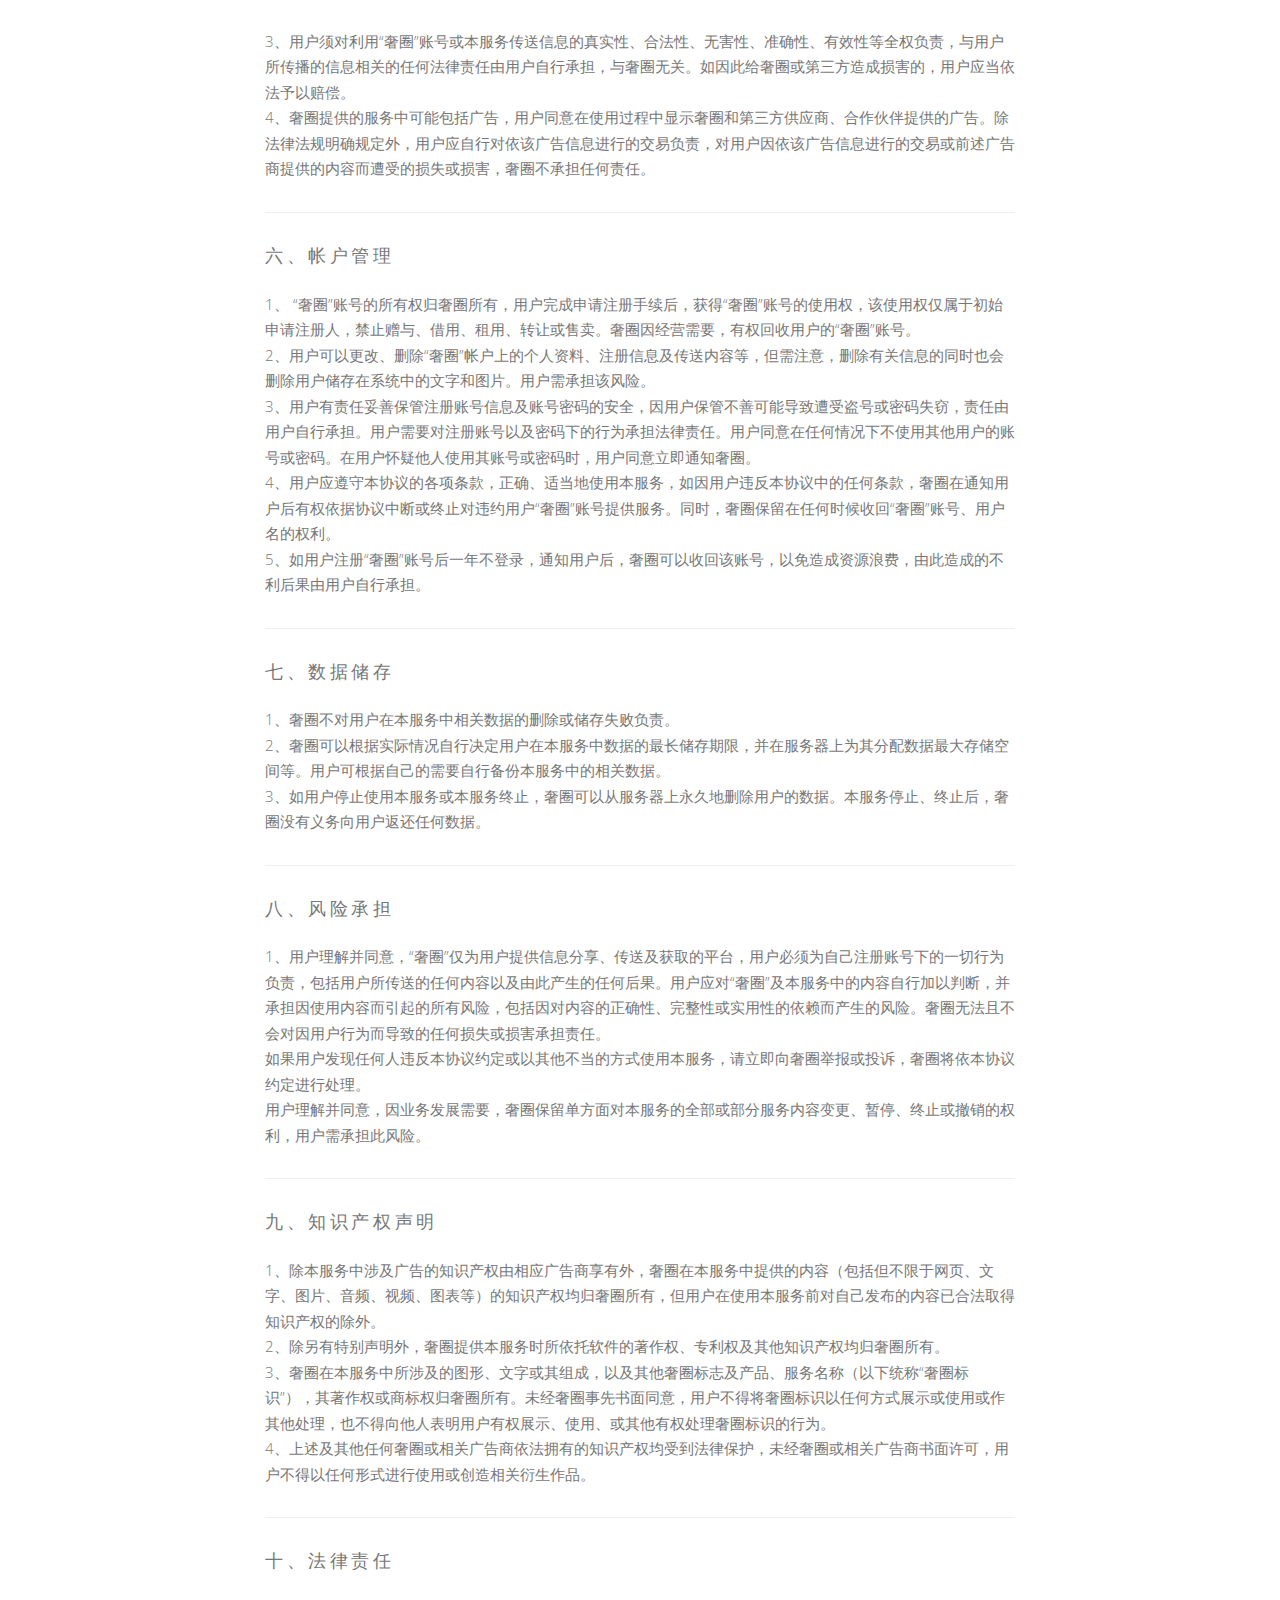
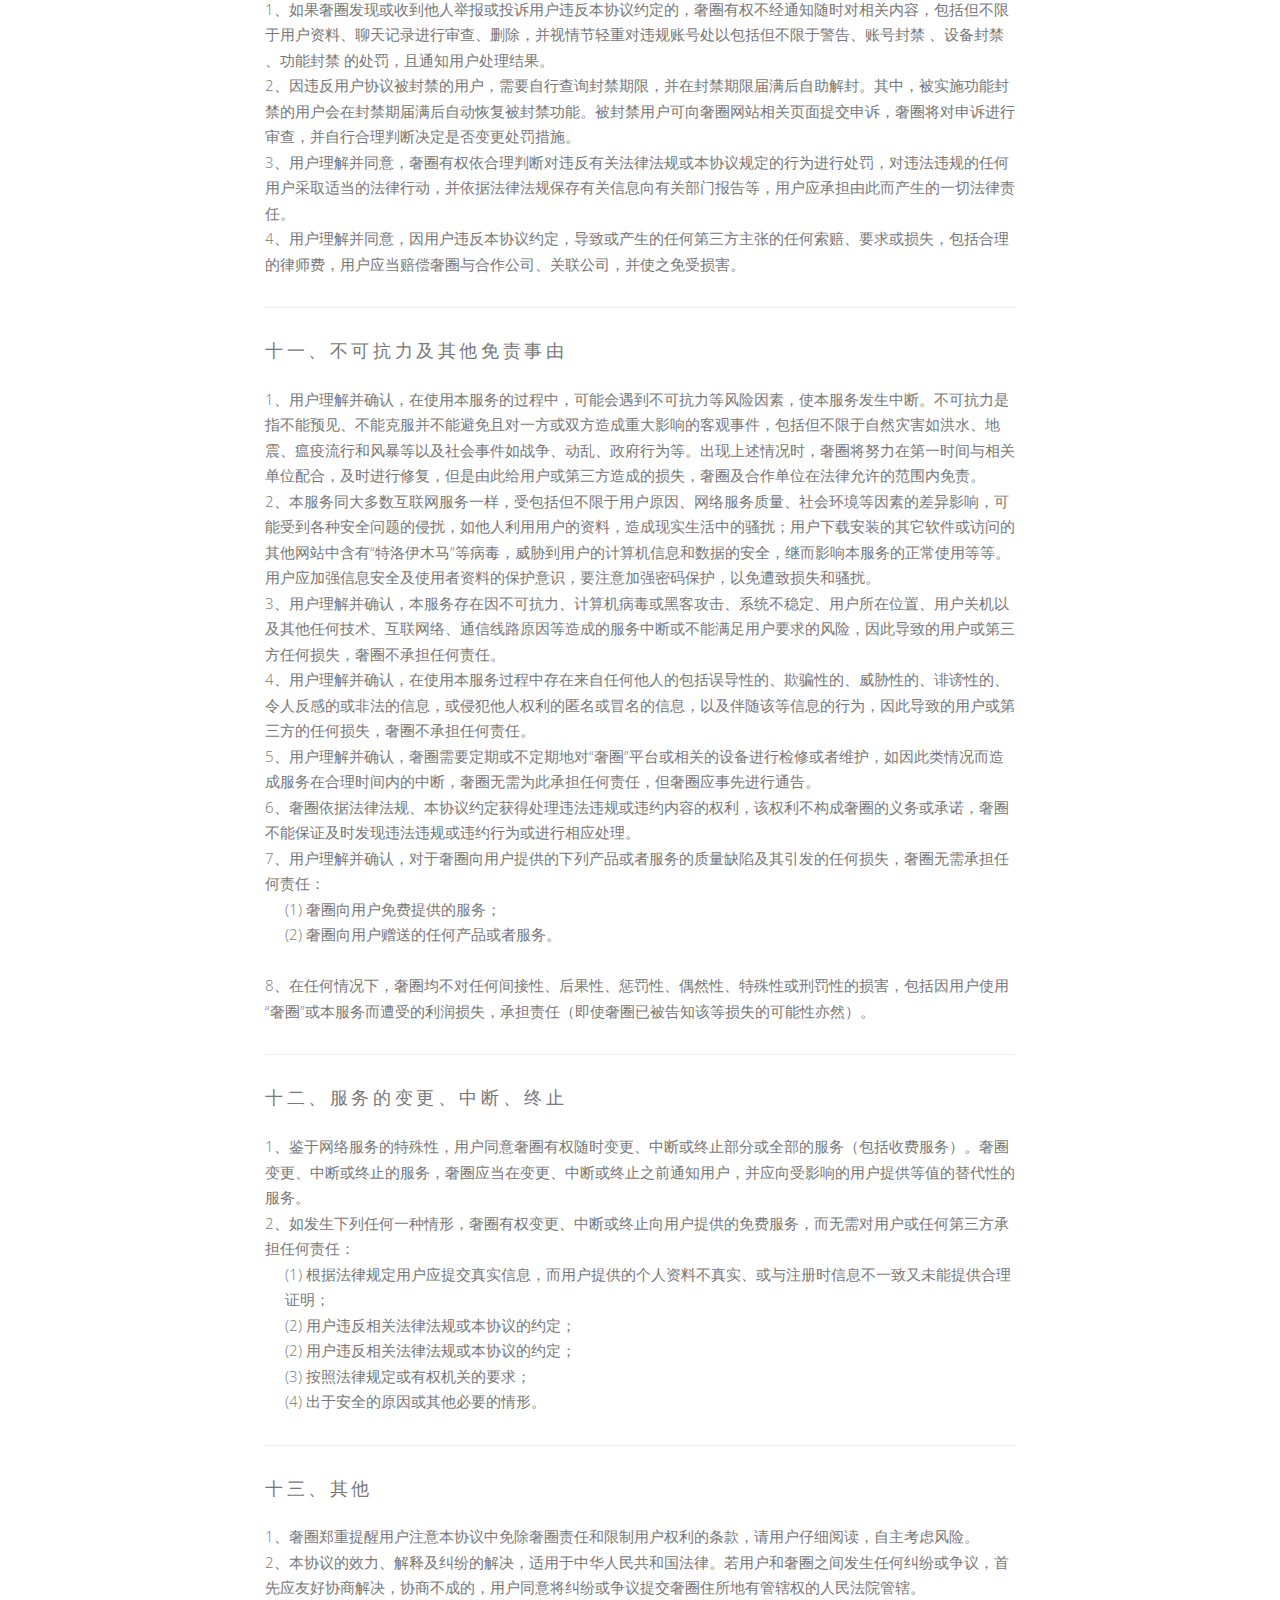
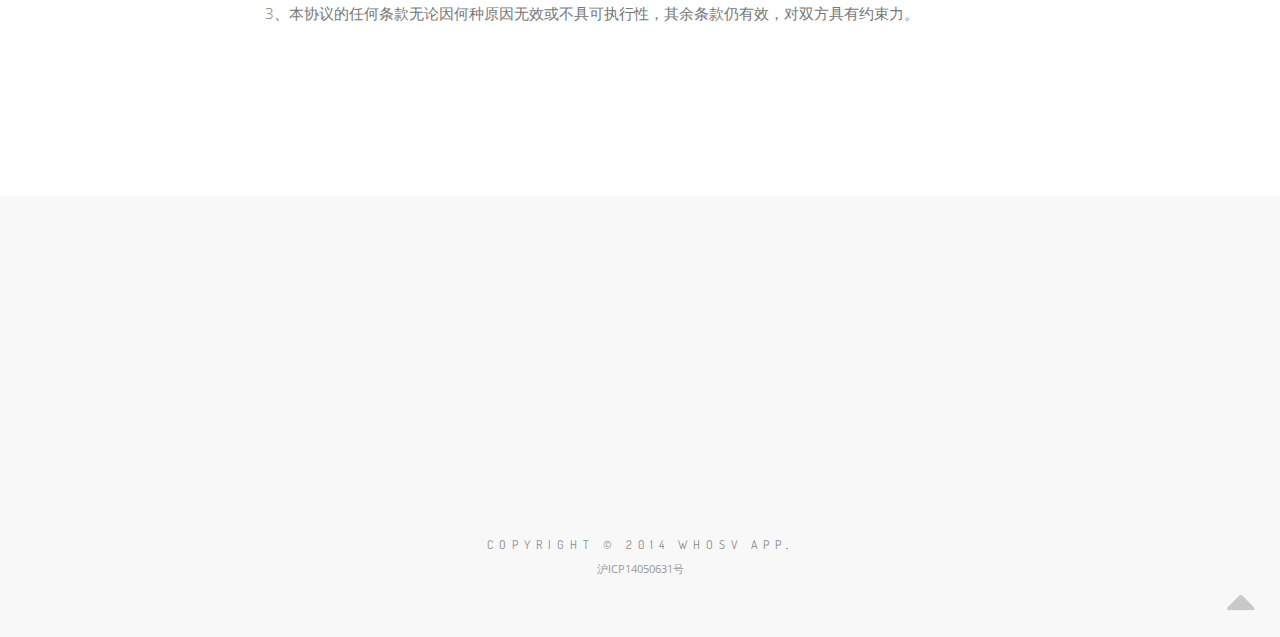
<file: old/Terms.html>
<!DOCTYPE html>
<html>
<head>
    <title>奢圈 WHOSV</title>
    <meta name="description" content="奢圈，社交新贵">
    <meta name="keywords" content="奢圈">
    <meta charset="utf-8">
    <meta name="author" content="Fan Zhang">
    <!--[if IE]><meta http-equiv='X-UA-Compatible' content='IE=edge,chrome=1'><![endif]-->
    <meta name="viewport" content="width=device-width, initial-scale=1.0, maximum-scale=1.0" />

    <!-- Favicons -->
    <link rel="shortcut icon" href="../images/favicon.png">
    <link rel="apple-touch-icon" href="../images/apple-touch-icon.png">
    <link rel="apple-touch-icon" sizes="72x72" href="../images/apple-touch-icon-72x72.png">
    <link rel="apple-touch-icon" sizes="114x114" href="../images/apple-touch-icon-114x114.png">

    <!-- CSS -->
    <link rel="stylesheet" href="../css/bootstrap.min.css">
    <link rel="stylesheet" href="../css/style.css">
    <link rel="stylesheet" href="../css/style-responsive.css">
    <link rel="stylesheet" href="../css/animate.min.css">
    <link rel="stylesheet" href="../css/vertical-rhythm.min.css">
    <link rel="stylesheet" href="../css/owl.carousel.css">
    <link rel="stylesheet" href="../css/magnific-popup.css">
    <link rel="stylesheet" href="../css/additional.css">

</head>
<body class="appear-animate">

<!-- Page Loader -->
<div class="page-loader">
    <div class="loader">正在读取中…</div>
</div>
<!-- End Page Loader -->

<!-- Page Wrap -->
<div class="page" id="top">

<!-- Navigation panel -->
<nav class="main-nav dark transparent stick-fixed">
    <div class="full-wrapper relative clearfix">
        <div class="nav-logo-wrap local-scroll">
            <a href="#top" class="logo">
                <img src="../images/logo-white.png" alt="" />
            </a>
        </div>
        <div class="mobile-nav">
            <i class="fa fa-bars"></i>
        </div>
        <!-- Main Menu -->
        <div class="inner-nav desktop-nav">
            <ul class="clearlist scroll-nav local-scroll whosvnav">
                <li class=""><a href="index.html#home">Home</a></li>
                <li><a href="index.html#about">功能介绍</a></li>
                <li><a href="index.html#download">关于下载</a></li>
                <li><a href="index.html#faq">奢圈常问</a></li>
                <li><a href="index.html#path">奢圈历程</a></li>
                <li><a href="index.html#elite">奢圈菁英</a></li>
                <li class="active"><a href="" class="goldColor">条款协议</a></li>
            </ul>
        </div>
    </div>
</nav>
<!-- End Navigation panel -->

    <!-- Head Section -->
    <section class="small-section bg-dark-lighter">
        <div class="relative container align-left">

            <div class="row">

                <div class="col-md-8">
                    <h1 class="hs-line-11 font-alt mb-20 mb-xs-0 marginTop">隐私协议</h1>
                </div>

            </div>

        </div>
    </section>
    <!-- End Head Section -->


    <!-- Section -->
    <section class="page-section">
        <div class="container relative">


            <div class="row section-text">
                <div class="col-md-8 col-md-offset-2">


                    <h4 class="font-alt">特别提示</h4>
                    <p>
                        上海奢圈网络科技有限公司（以下简称“奢圈”）在此特别提醒您（用户）在注册成为用户之前，请认真阅读本《用户协议》（以下简称“协议”），确保您充分理解本协议中各条款。请您审慎阅读并选择接受或不接受本协议。除非您接受本协议所有条款，否则您无权注册、登录或使用本协议所涉服务。您的注册、登录、使用等行为将视为对本协议的接受，并同意接受本协议各项条款的约束。
                        <br/>
                        本协议约定奢圈（WHOSV）与用户之间关于“奢圈”软件服务（以下简称“服务”）的权利义务。“用户”是指注册、登录、使用本服务的个人。本协议可由奢圈随时更新，更新后的协议条款一旦公布即代替原来的协议条款，恕不再另行通知，用户可在本网站查阅最新版协议条款。在奢圈修改协议条款后，如果用户不接受修改后的条款，请立即停止使用奢圈所提供的服务，用户继续使用奢圈提供的服务将被视为接受修改后的协议。
                    </p>

                    <hr class="mb-30"/>

                    <h4 class="font-alt">
                        一、账号注册
                    </h4>
                    <p>
                        1、用户在使用本服务前需要注册一个“奢圈”账号。“奢圈”账号应当使用电子邮箱或手机号码绑定注册，请用户使用尚未与“奢圈”账号绑定的电子邮箱或手机号码，以及未被奢圈根据本协议封禁的电子邮箱或手机号码注册账号。奢圈可以根据用户需求或产品需要对账号注册和绑定的方式进行变更，而无须事先通知用户。
                        <br/>
                        2、“奢圈”是一款高端邀请制社交应用，用户注册时应当授权奢圈公开及使用其地理位置信息方可成功注册“奢圈”账号。故用户完成注册即表明用户同意奢圈提取、公开及使用用户的地理位置信息。如用户需要终止向其他用户公开其地理位置信息，可自行设置为隐身状态。
                        <br/>
                        3、鉴于“奢圈”账号的绑定注册方式，您同意奢圈在注册时将自动提取您的手机号码及手机设备识别码等信息用于注册。
                        <br/>
                        4、在用户注册及使用本服务时，奢圈需要搜集能识别用户身份的个人信息以便奢圈可以在必要时联系用户，或为用户提供更好的使用体验。奢圈搜集的信息包括但不限于用户的姓名、性别、年龄、出生日期、身份证号、地址、公司情况、所属行业、资产认证、兴趣爱好、个人说明；奢圈同意对这些信息的使用将受限于第三条用户个人隐私信息保护的约束。
                    </p>
                    <hr class="mb-30"/>

                    <h4 class="font-alt">
                        二、服务内容
                    </h4>
                    <p>
                        本服务的具体内容由奢圈根据实际情况提供，包括但不限于授权用户通过其账号进行即时通讯、添加好友、加入群组、关注他人、发布留言。奢圈可以对其提供的服务予以变更，且奢圈提供的服务内容可能随时变更；用户将会收到奢圈关于服务变更的通知。
                    </p>
                    <hr class="mb-30"/>

                    <h4 class="font-alt">
                        三、用户个人隐私信息保护
                    </h4>
                    <p>
                        1、用户在注册账号或使用本服务的过程中，可能需要填写或提交一些必要的信息，如法律法规、规章规范性文件（以下称“法律法规”）规定的需要填写的身份信息。如用户提交的信息不完整或不符合法律法规的规定，则用户可能无法使用本服务或在使用本服务的过程中受到限制。
                        <br/>
                        2、个人隐私信息是指涉及用户个人身份或个人隐私的信息，比如，用户真实姓名、身份证号、手机号码、手机设备识别码、IP地址、用户聊天记录。非个人隐私信息是指用户对本服务的操作状态以及使用习惯等明确且客观反映在奢圈服务器端的基本记录信息、个人隐私信息范围外的其它普通信息，以及用户同意公开的上述隐私信息。
                        <br/>
                        3、尊重用户个人隐私信息的私有性是奢圈的一贯制度，奢圈将采取技术措施和其他必要措施，确保用户个人隐私信息安全，防止在本服务中收集的用户个人隐私信息泄露、毁损或丢失。在发生前述情形或者奢圈发现存在发生前述情形的可能时，将及时采取补救措施。
                        <br/>
                        4、奢圈未经用户同意不向任何第三方公开、 透露用户个人隐私信息。但以下特定情形除外：
                        <br/>
                        <span class="listItem">
                            (1) 奢圈根据法律法规规定或有权机关的指示提供用户的个人隐私信息；
                        </span>
                        <span class="listItem">
                            (2) 由于用户将其用户密码告知他人或与他人共享注册帐户与密码，由此导致的任何个人信息的泄漏，或其他非因奢圈原因导致的个人隐私信息的泄露；
                        </span>
                        <span class="listItem">
                            (3) 用户自行向第三方公开其个人隐私信息；
                        </span>
                        <span class="listItem">
                            (4) 用户与奢圈及合作单位之间就用户个人隐私信息的使用公开达成约定，奢圈因此向合作单位公开用户个人隐私信息；
                        </span>
                        <span class="listItem">
                            (5) 任何由于黑客攻击、电脑病毒侵入及其他不可抗力事件导致用户个人隐私信息的泄露。
                        </span>
                        <br/>
                        5、用户同意奢圈可在以下事项中使用用户的个人隐私信息：
                        <span class="listItem">
                            (1) 奢圈向用户及时发送重要通知，如软件更新、本协议条款的变更；
                        </span>
                        <span class="listItem">
                            (2) 奢圈内部进行审计、数据分析和研究等，以改进奢圈的产品、服务和与用户之间的沟通；
                        </span>
                        <span class="listItem">
                            (3) 依本协议约定，奢圈管理、审查用户信息及进行处理措施；
                        </span>
                        <span class="listItem">
                            (4) 适用法律法规规定的其他事项。
                        </span>
                    <br/>
                    除上述事项外，如未取得用户事先同意，奢圈不会将用户个人隐私信息使用于任何其他用途。
                    <br/>
                    6、用户确认，其地理位置信息为非个人隐私信息，用户成功注册“奢圈”账号视为确认授权奢圈提取、公开及使用用户的地理位置信息。用户地理位置信息将作为用户公开资料之一，由奢圈向其他用户公开。如用户需要终止向其他用户公开其地理位置信息，可随时自行设置为隐身状态。
                    <br/>
                    7、为了改善奢圈的技术和服务，向用户提供更好的服务体验，奢圈或可会自行收集使用或向第三方提供用户的非个人隐私信息。
                    </p>
                    <hr class="mb-30"/>

                    <h4 class="font-alt">
                        四、内容规范
                    </h4>
                    <p>
                        1、本条所述内容是指用户使用本服务过程中所制作、上载、复制、发布、传播的任何内容，包括但不限于账号头像、名称、用户说明等注册信息及认证资料，或文字、语音、图片、视频、图文等发送、回复或自动回复消息和相关链接页面，以及其他使用账号或本服务所产生的内容。
                        <br/>
                        2、用户不得利用“奢圈”账号或本服务制作、上载、复制、发布、传播如下法律、法规和政策禁止的内容：
                    <span class="listItem">
                        (1) 反对宪法所确定的基本原则的；
                    </span>
                    <span class="listItem">
                        (2) 危害国家安全，泄露国家秘密，颠覆国家政权，破坏国家统一的；
                    </span>
                    <span class="listItem">
                        (3) 损害国家荣誉和利益的；
                    </span>
                    <span class="listItem">
                        (4) 煽动民族仇恨、民族歧视，破坏民族团结的；
                    </span>
                    <span class="listItem">
                        (5) 破坏国家宗教政策，宣扬邪教和封建迷信的；
                    </span>
                    <span class="listItem">
                        (6) 散布谣言，扰乱社会秩序，破坏社会稳定的；
                    </span>
                    <span class="listItem">
                        (7) 散布淫秽、色情、赌博、暴力、凶杀、恐怖或者教唆犯罪的；
                    </span>
                    <span class="listItem">
                        (8) 侮辱或者诽谤他人，侵害他人合法权益的；
                    </span>
                    <span class="listItem">
                        (9) 含有法律、行政法规禁止的其他内容的信息。
                    </span>
                        <br/>
                        3、用户不得利用“奢圈”账号或本服务制作、上载、复制、发布、传播如下干扰“奢圈”正常运营，以及侵犯其他用户或第三方合法权益的内容：

                    <span class="listItem">
                        (1) 含有任何性或性暗示的；
                    </span>
                    <span class="listItem">
                        (2) 含有辱骂、恐吓、威胁内容的；
                    </span>
                    <span class="listItem">
                        (3) 含有骚扰、垃圾广告、恶意信息、诱骗信息的；
                    </span>
                    <span class="listItem">
                        (4) 涉及他人隐私、个人信息或资料的；
                    </span>
                    <span class="listItem">
                        (5) 侵害他人名誉权、肖像权、知识产权、商业秘密等合法权利的；
                    </span>
                    <span class="listItem">
                        (6) 含有其他干扰本服务正常运营和侵犯其他用户或第三方合法权益内容的信息。
                    </span>
                    </p>
                    <hr class="mb-30"/>

                    <h4 class="font-alt">
                        五、使用规则
                    </h4>
                    <p>
                        1、用户在本服务中或通过本服务所传送、发布的任何内容并不反映或代表，也不得被视为反映或代表奢圈的观点、立场或政策，奢圈对此不承担任何责任。
                        <br/>
                        2、用户不得利用“奢圈”账号或本服务进行如下行为：
                    <span class="listItem">
                        (1) 提交、发布虚假信息，或盗用他人头像或资料，冒充、利用他人名义的；
                    </span>
                    <span class="listItem">
                        (2) 强制、诱导其他用户关注、点击链接页面或分享信息的；
                    </span>
                    <span class="listItem">
                        (3) 虚构事实、隐瞒真相以误导、欺骗他人的；
                    </span>
                    <span class="listItem">
                        (4) 利用技术手段批量建立虚假账号的；
                    </span>
                    <span class="listItem">
                        (5) 利用“奢圈”账号或本服务从事任何违法犯罪活动的；
                    </span>
                    <span class="listItem">
                        (6) 制作、发布与以上行为相关的方法、工具，或对此类方法、工具进行运营或传播，无论这些行为是否为商业目的；
                    </span>
                    <span class="listItem">
                        (7) 其他违反法律法规规定、侵犯其他用户合法权益、干扰“奢圈”正常运营或奢圈未明示授权的行为。
                    </span>
                        <br/>
                        3、用户须对利用“奢圈”账号或本服务传送信息的真实性、合法性、无害性、准确性、有效性等全权负责，与用户所传播的信息相关的任何法律责任由用户自行承担，与奢圈无关。如因此给奢圈或第三方造成损害的，用户应当依法予以赔偿。
                        <br/>
                        4、奢圈提供的服务中可能包括广告，用户同意在使用过程中显示奢圈和第三方供应商、合作伙伴提供的广告。除法律法规明确规定外，用户应自行对依该广告信息进行的交易负责，对用户因依该广告信息进行的交易或前述广告商提供的内容而遭受的损失或损害，奢圈不承担任何责任。
                    </p>
                    <hr class="mb-30"/>

                    <h4 class="font-alt">
                        六、帐户管理
                    </h4>
                    <p>
                        1、 “奢圈”账号的所有权归奢圈所有，用户完成申请注册手续后，获得“奢圈”账号的使用权，该使用权仅属于初始申请注册人，禁止赠与、借用、租用、转让或售卖。奢圈因经营需要，有权回收用户的“奢圈”账号。
                        <br/>
                        2、用户可以更改、删除“奢圈”帐户上的个人资料、注册信息及传送内容等，但需注意，删除有关信息的同时也会删除用户储存在系统中的文字和图片。用户需承担该风险。
                        <br/>
                        3、用户有责任妥善保管注册账号信息及账号密码的安全，因用户保管不善可能导致遭受盗号或密码失窃，责任由用户自行承担。用户需要对注册账号以及密码下的行为承担法律责任。用户同意在任何情况下不使用其他用户的账号或密码。在用户怀疑他人使用其账号或密码时，用户同意立即通知奢圈。
                        <br/>
                        4、用户应遵守本协议的各项条款，正确、适当地使用本服务，如因用户违反本协议中的任何条款，奢圈在通知用户后有权依据协议中断或终止对违约用户“奢圈”账号提供服务。同时，奢圈保留在任何时候收回“奢圈”账号、用户名的权利。
                        <br/>
                        5、如用户注册“奢圈”账号后一年不登录，通知用户后，奢圈可以收回该账号，以免造成资源浪费，由此造成的不利后果由用户自行承担。
                    </p>
                    <hr class="mb-30"/>

                    <h4 class="font-alt">
                        七、数据储存
                    </h4>
                    <p>
                        1、奢圈不对用户在本服务中相关数据的删除或储存失败负责。
                        <br/>
                        2、奢圈可以根据实际情况自行决定用户在本服务中数据的最长储存期限，并在服务器上为其分配数据最大存储空间等。用户可根据自己的需要自行备份本服务中的相关数据。
                        <br/>
                        3、如用户停止使用本服务或本服务终止，奢圈可以从服务器上永久地删除用户的数据。本服务停止、终止后，奢圈没有义务向用户返还任何数据。
                    </p>
                    <hr class="mb-30"/>

                    <h4 class="font-alt">
                        八、风险承担
                    </h4>
                    <p>
                        1、用户理解并同意，“奢圈”仅为用户提供信息分享、传送及获取的平台，用户必须为自己注册账号下的一切行为负责，包括用户所传送的任何内容以及由此产生的任何后果。用户应对“奢圈”及本服务中的内容自行加以判断，并承担因使用内容而引起的所有风险，包括因对内容的正确性、完整性或实用性的依赖而产生的风险。奢圈无法且不会对因用户行为而导致的任何损失或损害承担责任。
                        <br/>
                        如果用户发现任何人违反本协议约定或以其他不当的方式使用本服务，请立即向奢圈举报或投诉，奢圈将依本协议约定进行处理。
                        <br/>
                        用户理解并同意，因业务发展需要，奢圈保留单方面对本服务的全部或部分服务内容变更、暂停、终止或撤销的权利，用户需承担此风险。
                    </p>
                    <hr class="mb-30"/>

                    <h4 class="font-alt">
                        九、知识产权声明
                    </h4>
                    <p>
                        1、除本服务中涉及广告的知识产权由相应广告商享有外，奢圈在本服务中提供的内容（包括但不限于网页、文字、图片、音频、视频、图表等）的知识产权均归奢圈所有，但用户在使用本服务前对自己发布的内容已合法取得知识产权的除外。
                        <br/>
                        2、除另有特别声明外，奢圈提供本服务时所依托软件的著作权、专利权及其他知识产权均归奢圈所有。
                        <br/>
                        3、奢圈在本服务中所涉及的图形、文字或其组成，以及其他奢圈标志及产品、服务名称（以下统称“奢圈标识”），其著作权或商标权归奢圈所有。未经奢圈事先书面同意，用户不得将奢圈标识以任何方式展示或使用或作其他处理，也不得向他人表明用户有权展示、使用、或其他有权处理奢圈标识的行为。
                        <br/>
                        4、上述及其他任何奢圈或相关广告商依法拥有的知识产权均受到法律保护，未经奢圈或相关广告商书面许可，用户不得以任何形式进行使用或创造相关衍生作品。
                    </p>
                    <hr class="mb-30"/>

                    <h4 class="font-alt">
                        十、法律责任
                    </h4>
                    <p>
                        1、如果奢圈发现或收到他人举报或投诉用户违反本协议约定的，奢圈有权不经通知随时对相关内容，包括但不限于用户资料、聊天记录进行审查、删除，并视情节轻重对违规账号处以包括但不限于警告、账号封禁 、设备封禁 、功能封禁 的处罚，且通知用户处理结果。
                        <br/>
                        2、因违反用户协议被封禁的用户，需要自行查询封禁期限，并在封禁期限届满后自助解封。其中，被实施功能封禁的用户会在封禁期届满后自动恢复被封禁功能。被封禁用户可向奢圈网站相关页面提交申诉，奢圈将对申诉进行审查，并自行合理判断决定是否变更处罚措施。
                        <br/>
                        3、用户理解并同意，奢圈有权依合理判断对违反有关法律法规或本协议规定的行为进行处罚，对违法违规的任何用户采取适当的法律行动，并依据法律法规保存有关信息向有关部门报告等，用户应承担由此而产生的一切法律责任。
                        <br/>
                        4、用户理解并同意，因用户违反本协议约定，导致或产生的任何第三方主张的任何索赔、要求或损失，包括合理的律师费，用户应当赔偿奢圈与合作公司、关联公司，并使之免受损害。
                    </p>
                    <hr class="mb-30"/>

                    <h4 class="font-alt">
                        十一、不可抗力及其他免责事由
                    </h4>
                    <p>
                        1、用户理解并确认，在使用本服务的过程中，可能会遇到不可抗力等风险因素，使本服务发生中断。不可抗力是指不能预见、不能克服并不能避免且对一方或双方造成重大影响的客观事件，包括但不限于自然灾害如洪水、地震、瘟疫流行和风暴等以及社会事件如战争、动乱、政府行为等。出现上述情况时，奢圈将努力在第一时间与相关单位配合，及时进行修复，但是由此给用户或第三方造成的损失，奢圈及合作单位在法律允许的范围内免责。
                        <br/>
                        2、本服务同大多数互联网服务一样，受包括但不限于用户原因、网络服务质量、社会环境等因素的差异影响，可能受到各种安全问题的侵扰，如他人利用用户的资料，造成现实生活中的骚扰；用户下载安装的其它软件或访问的其他网站中含有“特洛伊木马”等病毒，威胁到用户的计算机信息和数据的安全，继而影响本服务的正常使用等等。用户应加强信息安全及使用者资料的保护意识，要注意加强密码保护，以免遭致损失和骚扰。
                        <br/>
                        3、用户理解并确认，本服务存在因不可抗力、计算机病毒或黑客攻击、系统不稳定、用户所在位置、用户关机以及其他任何技术、互联网络、通信线路原因等造成的服务中断或不能满足用户要求的风险，因此导致的用户或第三方任何损失，奢圈不承担任何责任。
                        <br/>
                        4、用户理解并确认，在使用本服务过程中存在来自任何他人的包括误导性的、欺骗性的、威胁性的、诽谤性的、令人反感的或非法的信息，或侵犯他人权利的匿名或冒名的信息，以及伴随该等信息的行为，因此导致的用户或第三方的任何损失，奢圈不承担任何责任。
                        <br/>
                        5、用户理解并确认，奢圈需要定期或不定期地对“奢圈”平台或相关的设备进行检修或者维护，如因此类情况而造成服务在合理时间内的中断，奢圈无需为此承担任何责任，但奢圈应事先进行通告。
                        <br/>
                        6、奢圈依据法律法规、本协议约定获得处理违法违规或违约内容的权利，该权利不构成奢圈的义务或承诺，奢圈不能保证及时发现违法违规或违约行为或进行相应处理。
                        <br/>
                        7、用户理解并确认，对于奢圈向用户提供的下列产品或者服务的质量缺陷及其引发的任何损失，奢圈无需承担任何责任：
                    <span class="listItem">
                        (1) 奢圈向用户免费提供的服务；
                    </span>
                    <span class="listItem">
                        (2) 奢圈向用户赠送的任何产品或者服务。
                    </span>
                        <br/>
                        8、在任何情况下，奢圈均不对任何间接性、后果性、惩罚性、偶然性、特殊性或刑罚性的损害，包括因用户使用“奢圈”或本服务而遭受的利润损失，承担责任（即使奢圈已被告知该等损失的可能性亦然）。
                    </p>
                    <hr class="mb-30"/>

                    <h4 class="font-alt">
                        十二、服务的变更、中断、终止
                    </h4>
                    <p>
                        1、鉴于网络服务的特殊性，用户同意奢圈有权随时变更、中断或终止部分或全部的服务（包括收费服务）。奢圈变更、中断或终止的服务，奢圈应当在变更、中断或终止之前通知用户，并应向受影响的用户提供等值的替代性的服务。
                        <br/>
                        2、如发生下列任何一种情形，奢圈有权变更、中断或终止向用户提供的免费服务，而无需对用户或任何第三方承担任何责任：
                    <span class="listItem">
                        (1) 根据法律规定用户应提交真实信息，而用户提供的个人资料不真实、或与注册时信息不一致又未能提供合理证明；
                    </span>
                    <span class="listItem">
                        (2) 用户违反相关法律法规或本协议的约定；
                    </span>
                    <span class="listItem">
                        (2) 用户违反相关法律法规或本协议的约定；
                    </span>
                    <span class="listItem">
                        (3) 按照法律规定或有权机关的要求；
                    </span>
                    <span class="listItem">
                        (4) 出于安全的原因或其他必要的情形。
                    </span>
                    </p>
                    <hr class="mb-30"/>

                    <h4 class="font-alt">
                        十三、其他
                    </h4>
                    <p>
                        1、奢圈郑重提醒用户注意本协议中免除奢圈责任和限制用户权利的条款，请用户仔细阅读，自主考虑风险。
                        <br/>
                        2、本协议的效力、解释及纠纷的解决，适用于中华人民共和国法律。若用户和奢圈之间发生任何纠纷或争议，首先应友好协商解决，协商不成的，用户同意将纠纷或争议提交奢圈住所地有管辖权的人民法院管辖。
                        <br/>
                        3、本协议的任何条款无论因何种原因无效或不具可执行性，其余条款仍有效，对双方具有约束力。
                    </p>
                </div>
            </div>

        </div>
    </section>
    <!-- End Section -->


<!-- Foter -->
<footer class="page-section bg-gray-lighter footer pb-60">
    <div class="container">

        <!-- Footer Logo -->
        <div class="local-scroll mb-30 wow fadeInUp" data-wow-duration="1.2s">
            <a href="#top"><img src="../images/logo-footer.png" width="78" height="36" alt="" /></a>
        </div>
        <!-- End Footer Logo -->

        <!-- Social Links -->
        <div class="footer-social-links mb-110 mb-xs-60">
            <a class=" wow fadeInLeft" href="#" title="Facebook" target="_blank"><i class="fa fa-weibo"></i></a>
            <a class=" wow fadeInUp" href="#" title="Twitter" target="_blank"><i class="fa fa-wechat"></i></a>
            <a class=" wow fadeInRight" href="#" title="LinkedIn+" target="_blank"><i class="fa fa-qq"></i></a>
        </div>
        <!-- End Social Links -->

        <!-- Footer Text -->
        <div class="footer-text">

            <!-- Copyright -->
            <div class="footer-copy font-alt">
                <a href="http://www.TonyJohnVan.com" target="_blank">Copyright &copy; 2014 WHOSV App</a>.
            </div>
            <!-- End Copyright -->

            <div class="footer-made">
                沪ICP14050631号
            </div>

        </div>
        <!-- End Footer Text -->

    </div>


    <!-- Top Link -->
    <div class="local-scroll">
        <a href="#top" class="link-to-top"><i class="fa fa-caret-up"></i></a>
    </div>
    <!-- End Top Link -->

</footer>
<!-- End Foter -->


</div>
<!-- End Page Wrap -->


<!-- JS -->
<script type="text/javascript" src="../js/jquery-1.11.2.min.js"></script>
<script type="text/javascript" src="../js/jquery.easing.1.3.js"></script>
<script type="text/javascript" src="../js/bootstrap.min.js"></script>
<script type="text/javascript" src="../js/SmoothScroll.js"></script>
<script type="text/javascript" src="../js/jquery.scrollTo.min.js"></script>
<script type="text/javascript" src="../js/jquery.localScroll.min.js"></script>
<script type="text/javascript" src="../js/jquery.viewport.mini.js"></script>
<script type="text/javascript" src="../js/jquery.countTo.js"></script>
<script type="text/javascript" src="../js/jquery.appear.js"></script>
<script type="text/javascript" src="../js/jquery.sticky.js"></script>
<script type="text/javascript" src="../js/jquery.parallax-1.1.3.js"></script>
<script type="text/javascript" src="../js/jquery.fitvids.js"></script>
<script type="text/javascript" src="../js/owl.carousel.min.js"></script>
<script type="text/javascript" src="../js/isotope.pkgd.min.js"></script>
<script type="text/javascript" src="../js/imagesloaded.pkgd.min.js"></script>
<script type="text/javascript" src="../js/jquery.magnific-popup.min.js"></script>
<script type="text/javascript" src="../js/gmap3.min.js"></script>
<script type="text/javascript" src="../js/wow.min.js"></script>
<script type="text/javascript" src="../js/masonry.pkgd.min.js"></script>
<script type="text/javascript" src="../js/jquery.simple-text-rotator.min.js"></script>
<script type="text/javascript" src="../js/all.js"></script>
<script type="text/javascript" src="../js/jquery.ajaxchimp.min.js"></script>
<script type="text/javascript" src="../js/jquery.backgroundvideo.min.js"></script>
<!--[if lt IE 10]>
<script type="text/javascript" src="../js/placeholder.js"></script><![endif]-->

</body>
</html>
</file>
<file: css/style-responsive.css>
@charset "utf-8";
/*------------------------------------------------------------------
[Table of contents]

1. Small desktop
2. Tablet landskape
3. Tablet Portrait
4. Phone
5. Small Phone
6. Max Height 768
-------------------------------------------------------------------*/


/* ==============================
   Small desktop
   ============================== */

@media only screen and (max-width: 1366px) {
	
    	
    .inner-nav ul li {
        margin-left: 25px;
    }
	
}  

@media only screen and (max-width: 1200px) {
	
    .hs-wrap {
        max-width: 540px;
    }
    .hs-line-1 {
        letter-spacing: 40px;
    }
	.hs-line-2{
		font-size: 68px;
	}
    .hs-line-12{
        font-size: 70px;
        letter-spacing: 0.3em;
    }
    .hs-line-13 {
        font-size: 78px;
        letter-spacing: 0.195em;
    }
    
    .alt-service-grid {
        margin-top: -40px;
    } 
    .alt-service-item {
        margin-top: 40px;
        padding-left: 48px;
    }
    .alt-services-title{
        font-size: 14px;
        margin-bottom: 5px;
    }
    .alt-services-image{
        margin-top: 10px;
    }
    
    .work-grid-5 .work-item {
        width: 25%;
    }
    
}
@media only screen and (max-width: 1199px) {
    
    .tpl-alt-tabs{
        font-size: 13px;
        letter-spacing: 0.2em;
    }
    .tpl-alt-tabs > li{
        width: 170px;
    }
    
}

/* ==============================
   Tablet landskape
   ============================== */

@media only screen and (max-width: 1024px) {
	
	.hs-wrap {
        max-width: 480px;
		padding-top: 37px;
		padding-bottom: 43px;
    }
    
    .hs-line-1 {
        letter-spacing: 30px;
    }
	.hs-line-2{
		font-size: 60px;
	}

    .hs-line-9 {
        font-size: 71px;
    } 
    .hs-line-10 {
        padding: 10px 14px;
        letter-spacing: 1px;
    }
    .hs-line-10 > span {
        margin: 0 1px;
    }
    
    .benefit-item {
        width: 300px;
        padding: 15px 32px;
    }
    .split-section-headings {
        width: 30%;
    }	
    .split-section-content {
        width: 70%;
    }
    
	.split-section-headings .section-title{
		font-size: 26px;
		letter-spacing: 2px;
	}

    .page-section{
        padding: 120px 0;
        
    }
    .page-section, .home-section, .small-section{
        background-attachment: scroll;
    }
	
    .owl-pagination {
        bottom: 25px;
    }
    .section-bot-image {
        margin: 120px 0 -120px;
    }
	
    
    .lp-item {
        width: 50%;
    }
    .lp-item:nth-child(4n + 5){ 
        clear: none; 
    }
    .lp-item:nth-child(2n + 3) {        
        clear:left;
    }
    .lp-title, .lp-author{
        font-size: 13px;
    }

}
  
@media only screen and (max-width: 992px) {
    
    .hs-line-1 {
        letter-spacing: 23px;
    }
    .hs-line-13 {
        letter-spacing: 0.17em;
    }
    
    .mod-breadcrumbs{
        text-align: left !important;
    }
    
    .tpl-alt-tabs > li{
        width: 200px;
    }
  	
	.split-section-headings,
	.split-section-headings.left,
	.split-section-headings.right,
	.split-section-content,
	.split-section-content.left,
	.split-section-content.right{
		float: none !important;
		width: auto;
	}
	
	.split-section-headings .section-title{
		font-size: 35px;
		letter-spacing: 5px;
	}
	
    .banner-text {
        text-align: center;
    } 
    
    .banner-image {
        margin: 40px 0;
    }

	.team-item-name{
		font-size: 13px;
	}
	
    .features-icon {
        font-size: 64px;
    } 
	.features-title {
        font-size: 20px;
    }
	.features-descr{
		font-size: 14px;
	}
	
	.work-item,
	.work-grid-3 .work-item,
    .container .work-grid-3 .work-item,
    .work-grid-5 .work-item{
        width: 50%;
    }
     
    
    .blog-item-date {
        border:none;
    }
	
	
}
  
  
/* ==============================
   Tablet Portrait
   ============================== */
  
@media only screen and (max-width: 768px) {

	.hs-wrap {
        max-width: 400px;
    }
	.hs-line-2{
		font-size: 50px;
	}
    
    .hs-line-7 {
        font-size: 50px;
    }
	
	.page-section {
        padding: 80px 0;
    }	
    .small-section {
        padding: 50px 0;
    }
    .small-title{
        font-size: 18px;
    }
	
	.owl-pagination {
        bottom: 17px;
    }
	
	.section-bot-image {
        margin: 70px 0 -70px;
    }
    
	
    .tpl-minimal-tabs > li {
        padding: 0 5px;
    }
	
		
	.benefit-item{
		width: 264px;
	}
	
	.count-descr{
		margin-bottom: 30px;
	}	
    
	.alt-service-grid{
	margin-top: -30px;
    }
    .alt-service-item {
        margin-top: 30px;
    }

	.works-filter a{
		padding-left: 10px;
		padding-right: 10px;
		margin: 4px;
	}
	
    .blog-item {
        margin-bottom: 50px;
    }
	.blog-item-date{
		top: 0;
		left: -100px;
	}
	.blog-item-title{
		font-size: 20px;
	}
    .blog-item-title .small{
        font-size: 15px;
    }
	.blog-item-body{
		font-size: 14px;
	}
    .blog-media{
        margin-bottom: 15px;
    }
    .blog-item-body .small{
		font-size: 13px;
	}

    
    #map-canvas {
        height: 300px;
    }
    
    

}

@media only screen and (max-width: 767px) {
	
	.hs-wrap {
        max-width: 320px;
		padding-top: 27px;
		padding-bottom: 33px;
    }
    .hs-line-1 {
        font-size: 24px;
    }
	.hs-line-2{
		font-size: 36px;
	}	
	.hs-line-3 {
        font-size: 13px;
    }
	.hs-image{
		display: none;
	}
    
    .hs-wrap-1{
        max-width: 240px;
    }	
    .hs-line-5{
        font-size: 44px;
        letter-spacing: 0.28em;
    }
    .hs-line-6{
        font-size: 16px;
    }
    .hs-line-7{
        font-size: 32px;
    }
	
    .hs-line-9{
        font-size: 48px;
    } 
    .hs-line-10 {
        padding: 5px 8px;
        font-size: 11px;
        letter-spacing: 1px;
    }
    .hs-line-10 > span {
        margin: 0;
    }
    
    .hs-line-11{
        font-size: 24px;
    }
    
    .hs-line-12{
        font-size: 44px;
    }
    .hs-line-13{
        font-size: 60px;
        letter-spacing: 0.1em;
    }
    .hs-line-15{
        font-size: 32px;
    }
    
    .team-item{
        max-width: 370px;
        margin-left: auto;
        margin-right: auto;
    }
    
    .alt-features-grid {
        margin-top: -30px;
    } 
    .alt-features-item {
        margin-top: 30px;
    }

	.benefit-item{
		width: 230px;
		padding: 0;
	}
	
	.benefit-item:hover:after{
		display: none;
	}
	
	.wide-heading {
        font-size: 32px;
		letter-spacing: 2px;
    }
	
	.works-filter a{
		padding-left: 10px;
		padding-right: 10px;
		margin: 4px;
		width: 46%;
		font-size: 11px;
	}	
	
	.blog-item-date{
		width: auto;
		position: relative;
		top: auto;
		left: auto;
		padding: 0;
		text-align: left;
	}
	.date-num{
		display: inline !important;
		margin: 0 5px 10px 0;
	}
    .sidebar {
        margin-top: 50px;
    } 
    
    blockquote p {
        font-size: 20px;
    }
    
    blockquote footer {
        margin-top: 0;
        font-size: 12px;
    }   

    .banner-content {
        text-align: center;
    } 
    .banner-image {
        text-align: center;
    }
    
    
    .cf-left-col,
    .cf-right-col{
        width: auto;
        margin-right: 0;
        float: none;
    }
	
    .section-more,
    .section-more.left,
    .section-more.right{
        float: none !important;
        display: block;
    }
    
    .big-icon{
        width: 60px;
        height: 60px;
        line-height: 56px;
        font-size: 24px;
        margin-bottom: 0;
    }
    
    .blog-slide-info{
        padding: 10px;
    }
    .blog-slide-title{
        font-size: 12px;
    }
    .blog-slide-data{
        display: none;
    }
    
    .top-bar{
        min-height: 0;
    }
    .top-links{
        float: none !important;
        padding: 5px 0;
        text-align: center;
    }
    .top-links li,
    .top-links li:last-child{
        float: none;
        border:none;
        display: inline-block;
    }
    .top-links li a{
        display: inline-block;
        min-width: 0;
        height: auto;
        line-height: 1;
        padding: 0 5px;
    }
    .top-links li a:hover,
    .top-bar.dark .top-links li a:hover{
        background: none;
    }
}


/* ==============================
   Phone
   ============================== */
  
@media only screen and (max-width: 480px) {
    
    .btn-mod.btn-large {
        padding: 8px 15px;
        font-size: 13px;
    }
    .form input[type="text"].input-lg,
    .form input[type="email"].input-lg,
    .form input[type="number"].input-lg,
    .form input[type="url"].input-lg,
    .form input[type="search"].input-lg,
    .form input[type="tel"].input-lg,
    .form input[type="password"].input-lg,
    .form input[type="date"].input-lg,
    .form input[type="color"].input-lg,
    .form select.input-lg{
        height: 38px;
    }
	.hs-line-1 {
        font-size: 20px;
        letter-spacing: 18px;
    }
	.hs-line-2{
		font-size: 28px;
	}
    .hs-line-6 {
        font-size: 15px;
    }
    .hs-line-7 {
        font-size: 28px;
    }
    .hs-line-8 {
        font-size: 12px;
    } 
    .hs-line-9 {
        font-size: 42px;
    } 
    .hs-line-11 {
        font-size: 20px;
        letter-spacing: 0.2em;
    } 
    .hs-line-12 {
        font-size: 32px;
    }
    .hs-line-13 {
        font-size: 30px;
        letter-spacing: 0.1em;
    }
    .hs-line-14{
        font-size: 24px;
        letter-spacing: 0.3em;
    }
    .hs-line-15{
        font-size: 24px;
    }
   
   .scroll-down {
        bottom: 10px;
		height: 34px;
		line-height: 34px;
    }
    .scroll-down-icon {
        width: 22px;
        margin-left: -11px;
    }	
	.scroll-down span{
		display: none;
	}
	
	.nav-bar-compact{
		top: 0;
		left: 0;
	}
	
	
	.page-section {
        padding: 60px 0;
    }
    .small-section {
        padding: 30px 0;
    }
	
	.owl-pagination {
        bottom: 10px;
    }	
    
    .owl-prev, .owl-next {
    	display: none;
    }
    .owl-page {
        padding-left: 8px;
        padding-right: 8px;
    }
	
	.section-bot-image {
        margin: 50px 0 -50px;
    }
	
    .section-title,
	.split-section-headings .section-title,
	.wide-heading {
        font-size: 24px;
		letter-spacing: 2px;
    }	
    .section-heading,
	.sub-heading{
        font-size: 15px;
    } 
	.section-text {
        font-size: 15px;
        line-height: 1.7;
    }
	
	.tpl-minimal-tabs > li {
        padding: 0;
    }
    .tpl-minimal-tabs > li > a {
        padding: 6px 10px 5px;
    }
    .tpl-alt-tabs{
        font-size: 12px;
        letter-spacing: 0.1em;
    }
    .tpl-alt-tabs > li{
        width: 120px;
    }
    .alt-tabs-icon{
        font-size: 32px;
    }
	
    .work-container {
        padding: 30px 0;
    }
	.margin-bot{
        margin-bottom: 30px;
    }
	
	.section-text, 
	.text{
		line-height: 1.7;
	}
		
	.count-number{
		font-size: 32px;
	}
	.count-title{
		font-size: 12px;
	}

	
    .works-filter a{
		width: 100%;
        margin-left: 0;
        margin-right: 0;
	}	
	
	.work-item,
    .work-grid-2 .work-item,
	.work-grid-3 .work-item,
    .container .work-grid-3 .work-item,
    .work-grid-5 .work-item {
        width: 100%;
    }	
    
	.work-full-text{
		margin-top: 30px;
	}
	.work-full-title{
		font-size: 20px;
	}
	
	.blog-container {
        margin-top: 30px;
        margin-bottom: 30px;
    }
    
    .blog-item-title{
        font-size: 16px;
    }

	.blog-item-q p{
		font-size: 16px;
	}
	.comment-avatar{
		width: 30px;
		margin-top: 7px;
	}
    
    .comment-item{
        font-size: 13px;
    }
	
	.separ-space{
		display: block;
		height: 10px;
	}
    
    
    .bot-menu-item{
        font-size: 16px;
    }
    
    #map-canvas {
        height: 300px;
    }
    
   .fixed-height-small{
        min-height: 300px;
    }
    .fixed-height-medium{
        min-height: 350px;
    }
    .fixed-height-large{
        min-height: 400px;
    }
    
    .tpl-tabs > li{
        display: block;
        float: none;
        width: 100%;
    }
    .tpl-tabs > li.active a{
        background: #f5f5f5 !important;
    }
}


/* ==============================
   Small Phone
   ============================== */
  
@media only screen and (max-width: 319px) {
	
  	.nav-social-links{
  		display: none;
  	}
}


/* ==============================
   Max Height 768
   ============================== */

@media only screen and (max-height: 768px) {

 
	
}
</file>
<file: css/additional.css>
.whosvnav>li>a.active,
.whosvnav>li>a:hover{
    /*color: #ffaa2a !important;*/
    border-bottom: 2px solid #ffaa2a;
}

.main-nav.whosvNavWrapper{
    background: transparent;
}

.whosvnav>li>a{
    font-size: 16px;
}
.whosvnav>li>a.smallLangurageChange{
    font-size: 8px;
}

body,html{
    /*background: #1d2125;*/
}

.goldColor{
    color: #ef9b2e !important;
}

.biggerText{
    line-height: 3.0;
}

.widFix .col-sm-6{
    width: auto;
}

.qrCode img{
    width: 150px;
    margin: 10px auto;
}

.WhosVPath{
    letter-spacing: 0;
    font-size: 17px;
}

.guestImage img{
    width: 60px;
}

.big-margin-bottom{
    margin-bottom: 100px;
}
.smaller-text{
    font-size: 13px;
}

.marginTop{
    margin-top: 50px;
}
.listItem{
    padding-left: 20px;
    display: block;
}
.whosvbigdownload a{
    margin-bottom: 20px;
}

.home-text.whosvBigText h1{
    font-size: 40px;
}

.btn.whosvBtn{
    font-size: 15px;
}
</file>
<file: css/style.css>
@charset "utf-8";

@import "font-awesome.min.css";
@import "et-line.css";
@import url(http://fonts.googleapis.com/css?family=Open+Sans:400italic,700italic,400,300,700);
@import url(http://fonts.googleapis.com/css?family=Dosis:300,400,700);

@font-face {
    font-family: LiHei;
    src: url(../fonts/LiHeiPro.ttf);
}

/*------------------------------------------------------------------
[Table of contents]

1. Common styles
2. Page loader / .page-loader
3. Typography
4. Buttons
5. Forms fields
6. Home sections / .home-section
    6.1. Home content
    6.2. Scroll down icon
    6.3. Headings styles
7. Compact bar / .nav-bar-compact
8. Classic menu bar / .main-nav
9. Sections styles / .page-section, .small-section, .split-section
10. Alternative services / .alt-service-grid
11. Team / .team-grid
12. Features
13. Benefits (Process)
14. Counters
15. Portfolio / #portfolio
    15.1. Works filter
    15.2. Works grid
    15.3. Works full view
16. Banner section
17. Testimonial
    18.1. Logotypes
18. Post previews (news section)
19. Newsletter
20. Contact section
    20.1. Contact form
21. Bottom menu / .bot-menu
22. Google maps  /.google-map
23. Footer / .footer
24. Blog
    24.1. Pagination
    24.2. Comments
    24.3. Sidebar
25. Shop
26. Pricing
27. Shortcodes
    27.1. Owl Carousel
    27.2. Tabs
    27.3. Tabs minimal
    27.4. Alert messages
    27.5. Accordion
    27.6. Toggle
    27.7. Progress bars
    27.8. Font icons examples
    27.9. Intro page
28. Special demos
29. Bootstrap multicolumn grid


/*------------------------------------------------------------------
# [Color codes]

# Black (active elements, links, text) #111
# Gray (text) #777
# Dark #111
# Dark Lighter #252525
# Gray BG #f4f4f4
# Gray BG Lighter #f8f8f8
# Mid grey #5f5f5f
# Borders #e9e9e9

# */


/*------------------------------------------------------------------
[Typography]

Body:               14px/1.6 "Open Sans", arial, sans-serif;
Headers:            Dosis, arial, sans-serif;
Serif:              "Times New Roman", Times, serif;
Section Title:      35px/1.3 "Open Sans", arial, sans-serif;
Section Heading:    24px/1.3 "Open Sans", arial, sans-serif;
Section Text:       15px/1.7 "Open Sans", arial, sans-serif;

-------------------------------------------------------------------*/


/* ==============================
   Common styles
   ============================== */
  
.align-center{ text-align:center !important; }
.align-left{ text-align:left !important;}
.align-right{ text-align:right !important; }
.left{float:left !important;}
.right{float:right !important;}
.relative{position:relative;}
.hidden{display:none;}
.inline-block{display:inline-block;}
.white{ color: #fff !important; }
.black{ color: #111 !important; }
.color{ color: #e41919 !important; }
.image-fullwidth img{
    width: 100%;
}
.stick-fixed{
	position: fixed !important;
	top: 0;
	left: 0;
}
.round{
    -webkit-border-radius: 2px !important;
    -moz-border-radius: 2px !important;
    border-radius: 2px !important;
}

::-moz-selection{ color: #fff; background:#000; }
::-webkit-selection{ color: #fff;	background:#000; }
::selection{ color: #fff;	background:#000; }

.animate, .animate *{
	-webkit-transition: all 0.27s cubic-bezier(0.000, 0.000, 0.580, 1.000);  
    -moz-transition: all 0.27s cubic-bezier(0.000, 0.000, 0.580, 1.000); 
    -o-transition: all 0.27s cubic-bezier(0.000, 0.000, 0.580, 1.000);
    -ms-transition: all 0.27s cubic-bezier(0.000, 0.000, 0.580, 1.000); 
    transition: all 0.27s cubic-bezier(0.000, 0.000, 0.580, 1.000);
}
.no-animate, .no-animate *{
	-webkit-transition: 0 none !important;  
    -moz-transition: 0 none !important;  
	 -ms-transition: 0 none !important;
    -o-transition: 0 none !important;    
    transition:0 none !important;  
}

.shadow{
    -webkit-box-shadow: 0px 3px 50px rgba(0, 0, 0, .15);
    -moz-box-shadow: 0px 3px 50px rgba(0, 0, 0, .15);
    box-shadow: 0px 3px 50px rgba(0, 0, 0, .15);
}
.white-shadow{
    -webkit-box-shadow: 0px 0px 200px rgba(255, 255, 255, .2);
    -moz-box-shadow: 0px 0px 200px rgba(255, 255, 255, .2);
    box-shadow: 0px 0px 200px rgba(255, 255, 255, .2);
}

.clearlist, .clearlist li {
    list-style: none;
    padding: 0;
    margin: 0;
    background: none;
}

.full-wrapper {
    margin: 0 2%;
}

html{
	overflow-y: scroll;
    -ms-overflow-style: scrollbar;
    font-family: LiHei;
}
html, body{
	height: 100%;
	-webkit-font-smoothing: antialiased;
    font-family: LiHei;
}
.page{
	overflow: hidden;
}

.body-masked{
	display: none;
	width: 100%;
	height: 100%;
	position: fixed;
	top: 0;
	left: 0;
	background: #fff url(../images/loader.gif) no-repeat center center;
	z-index: 100000;	
}

.mask-delay{
	-webkit-animation-delay: 0.75s;
	-moz-animation-delay: 0.75s;
	animation-delay: 0.75s;
}
.mask-speed{
	-webkit-animation-duration: 0.25s !important;
	-moz-animation-duration: 0.25s !important;
	animation-duration: 0.25s !important;
} 
iframe{
    border: none;
}
a, b, div, ul, li{
	-webkit-tap-highlight-color: rgba(0,0,0,0); 
	-webkit-tap-highlight-color: transparent; 
	-moz-outline-: none;
}
a:focus,
a:active{
	-moz-outline: none;
	outline: none;
}
img:not([draggable]), embed, object, video{
    max-width: 100%;
    height: auto;
}



/* ==============================
   Page loader
   ============================== */


.page-loader{
 	display:block;
	width: 100%;
	height: 100%;
	position: fixed;
	top: 0;
	left: 0;
	background: #fefefe;
	z-index: 100000;	
}

.loader{
  width: 50px;
  height: 50px;
  position: absolute;
  top: 50%;
  left: 50%;
  margin: -25px 0 0 -25px;
  font-size: 10px;
  text-indent: -12345px;
  border-top: 1px solid rgba(0,0,0, 0.08);
  border-right: 1px solid rgba(0,0,0, 0.08);
  border-bottom: 1px solid rgba(0,0,0, 0.08);
  border-left: 1px solid rgba(0,0,0, 0.5);
  
  -webkit-border-radius: 50%;
  -moz-border-radius: 50%;
  border-radius: 50%;
  
   -webkit-animation: spinner 700ms infinite linear;
   -moz-animation: spinner 700ms infinite linear;
   -ms-animation: spinner 700ms infinite linear;
   -o-animation: spinner 700ms infinite linear;
   animation: spinner 700ms infinite linear;
  
  z-index: 100001;
}

@-webkit-keyframes spinner {
  0% {
    -webkit-transform: rotate(0deg);
    -moz-transform: rotate(0deg);
    -ms-transform: rotate(0deg);
    -o-transform: rotate(0deg);
    transform: rotate(0deg);
  }

  100% {
    -webkit-transform: rotate(360deg);
    -moz-transform: rotate(360deg);
    -ms-transform: rotate(360deg);
    -o-transform: rotate(360deg);
    transform: rotate(360deg);
  }
}

@-moz-keyframes spinner {
  0% {
    -webkit-transform: rotate(0deg);
    -moz-transform: rotate(0deg);
    -ms-transform: rotate(0deg);
    -o-transform: rotate(0deg);
    transform: rotate(0deg);
  }

  100% {
    -webkit-transform: rotate(360deg);
    -moz-transform: rotate(360deg);
    -ms-transform: rotate(360deg);
    -o-transform: rotate(360deg);
    transform: rotate(360deg);
  }
}

@-o-keyframes spinner {
  0% {
    -webkit-transform: rotate(0deg);
    -moz-transform: rotate(0deg);
    -ms-transform: rotate(0deg);
    -o-transform: rotate(0deg);
    transform: rotate(0deg);
  }

  100% {
    -webkit-transform: rotate(360deg);
    -moz-transform: rotate(360deg);
    -ms-transform: rotate(360deg);
    -o-transform: rotate(360deg);
    transform: rotate(360deg);
  }
}

@keyframes spinner {
  0% {
    -webkit-transform: rotate(0deg);
    -moz-transform: rotate(0deg);
    -ms-transform: rotate(0deg);
    -o-transform: rotate(0deg);
    transform: rotate(0deg);
  }

  100% {
    -webkit-transform: rotate(360deg);
    -moz-transform: rotate(360deg);
    -ms-transform: rotate(360deg);
    -o-transform: rotate(360deg);
    transform: rotate(360deg);
  }
}



/* ==============================
   Typography
   ============================== */

body{
	color: #111;
	font-size: 14px;
	font-family: "Open Sans", arial, sans-serif;
	line-height: 1.6;	
	-webkit-font-smoothing: antialiased;
}

a{
	color: #111;
	text-decoration: underline;
}
a:hover{
	color: #888;
	text-decoration: underline;
}

h1,h2,h3,h4,h5,h6{
    margin-bottom: 1.3em;
	line-height: 1.4;
	font-weight: 400;
   
}
h1{
	font-size: 32px;
}
h2{
	font-size: 28px;
}
h6{
    font-weight: 700;
}
p{
	margin: 0 0 2em 0;
}
ul, ol{
    margin: 0 0 1.5em 0;
}
blockquote{
	margin: 3em 0 3em 0;
    padding: 0;
	border: none;
	background: none;
    font-style: normal;
	line-height: 1.7;
	color: #777;
}
blockquote p{
	margin-bottom: 1em;
	font-size: 24px;
    font-weight: 300;
	font-style: normal;
	line-height: 1.6;
}
blockquote footer{    
	font-size: 11px;
    font-weight: 400;
    text-transform: uppercase;
    letter-spacing: 2px;
}
dl dt{
	margin-bottom: 5px;
}
dl dd{
	margin-bottom: 15px;
}
pre{
	background-color: #f9f9f9;
	border-color: #ddd;

}
hr{
	background-color: rgba(255,255,255, .08);
}
hr.white{
    border-color: rgba(255,255,255, .35);
    background: rgba(255,255,255, .35);
}
hr.black{
    border-color:rgba(0,0,0, .85);
    background: rgba(0,0,0, .85);
}
.uppercase{
	text-transform: uppercase;
	letter-spacing: 1px;
}
.font-alt{
    font-family: Dosis, arial, sans-serif;
    text-transform: uppercase;
    letter-spacing: 0.2em;
}
.serif{
	font-family: "Times New Roman", Times, serif;
	font-style: italic;
    font-weight: normal;
}
.normal{
	font-weight: normal;
}
.strong{
    font-weight: 700 !important;
}
.lead{
    margin: 1em 0 2em 0;
    font-size: 140%;
    line-height: 1.6;
}
.text{		
	font-size: 16px;
	font-weight: 300;
	color: #5f5f5f;
	line-height: 1.8;
}
.text h1,
.text h2,
.text h3,
.text h4,
.text h5,
.text h6{
	color: #111;
}


.big-icon{
	display: block;
	width: 90px;
	height: 90px;
	margin: 0 auto 20px;
	border: 3px solid #fff;
	text-align: center;
	line-height: 88px;
	font-size: 32px;
	color: rgba(255,255,255, .97);
	
	-webkit-border-radius: 50%;
	-moz-border-radius: 50%;
	border-radius: 50%;
	
	-webkit-transition: all 0.27s cubic-bezier(0.000, 0.000, 0.580, 1.000);  
    -moz-transition: all 0.27s cubic-bezier(0.000, 0.000, 0.580, 1.000); 
    -o-transition: all 0.27s cubic-bezier(0.000, 0.000, 0.580, 1.000);
    -ms-transition: all 0.27s cubic-bezier(0.000, 0.000, 0.580, 1.000); 
    transition: all 0.27s cubic-bezier(0.000, 0.000, 0.580, 1.000);
}
.big-icon .fa-play{
	position: relative;
	left: 4px;
}
.big-icon.big-icon-rs{
    border: none;
    width: auto;
    height: auto;
    font-size: 96px;
}

.big-icon-link{
	display: inline-block;
	text-decoration: none;
}
.big-icon-link:hover{
    border-color: transparent !important;
}
.big-icon-link:hover .big-icon{
	border-color: #fff;
	color: #fff;
	
	-webkit-transition: 0 none !important;  
    -moz-transition: 0 none !important;  
	 -ms-transition: 0 none !important;
    -o-transition: 0 none !important;    
    transition:0 none !important;  
}
.big-icon-link:active .big-icon{
	-webkit-transform: scale(0.99);
	-moz-transform: scale(0.99);
	-o-transform: scale(0.99);
	-ms-transform: scale(0.99);
	transform: scale(0.99);
}

.wide-heading{
	display: block;
	margin-bottom: 10px;
	font-size: 48px;
	font-weight: 400;
	letter-spacing: 0.4em;	
	text-align: center;
	text-transform: uppercase;
	opacity: .9;
	
	-webkit-transition: all 0.27s cubic-bezier(0.000, 0.000, 0.580, 1.000);  
    -moz-transition: all 0.27s cubic-bezier(0.000, 0.000, 0.580, 1.000); 
    -o-transition: all 0.27s cubic-bezier(0.000, 0.000, 0.580, 1.000);
    -ms-transition: all 0.27s cubic-bezier(0.000, 0.000, 0.580, 1.000); 
    transition: all 0.27s cubic-bezier(0.000, 0.000, 0.580, 1.000);
}

.big-icon-link:hover,
.big-icon-link:hover .wide-heading{
	color: #fff;
	text-decoration: none;
}
.sub-heading{
	font-size: 16px;
	font-style: italic;
	text-align: center;
	line-height: 1.3;
	color: rgba(255,255,255, .75);
}

.big-icon.black{
    color: #000;
    border-color: rgba(0,0,0, .75);
}
.big-icon-link:hover .big-icon.black{
    color: #000;
    border-color: #000;
}
.wide-heading.black{
    color: rgba(0,0,0, .87);
}
.big-icon-link.black:hover,
.big-icon-link:hover .wide-heading.black{
	color: #000;
	text-decoration: none;
}
.sub-heading.black{
	color: rgba(0,0,0, .75);
}



/* ==============================
   Buttons
   ============================== */
  
.btn-mod,
a.btn-mod{
    -webkit-box-sizing: border-box;
	-moz-box-sizing: border-box;
	box-sizing: border-box;
	padding: 4px 13px;
  	color: #fff;
  	background: rgba(34,34,34, .9);
	border: 2px solid transparent;
	font-size: 11px;
	font-weight: 400;
	text-transform: uppercase;
	text-decoration: none;
	letter-spacing: 2px;
    
	-webkit-border-radius: 0;
	-moz-border-radius: 0;
	border-radius: 0;
	
	-webkit-transition: all 0.2s cubic-bezier(0.000, 0.000, 0.580, 1.000);  
    -moz-transition: all 0.2s cubic-bezier(0.000, 0.000, 0.580, 1.000); 
    -o-transition: all 0.2s cubic-bezier(0.000, 0.000, 0.580, 1.000);
    -ms-transition: all 0.2s cubic-bezier(0.000, 0.000, 0.580, 1.000); 
    transition: all 0.2s cubic-bezier(0.000, 0.000, 0.580, 1.000);
}
.btn-mod:hover,
.btn-mod:focus,
a.btn-mod:hover,
a.btn-mod:focus{
	font-weight: 400;
	color: rgba(255,255,255, .85);
  	background: rgba(0,0,0, .7);
	text-decoration: none;
    outline: none;
}
.btn-mod:active{
	cursor: pointer !important;
}

.btn-mod.btn-small{
    height: auto;
  	padding: 6px 17px;
	font-size: 11px;
    letter-spacing: 1px;
} 
.btn-mod.btn-medium{
    height: auto;
  	padding: 8px 37px;
	font-size: 12px;
} 
.btn-mod.btn-large{
    height: auto;
  	padding: 12px 45px;
	font-size: 13px;
} 

.btn-mod.btn-glass{
  	color: rgba(255,255,255, .75);
  	background: rgba(0,0,0, .40);
}
.btn-mod.btn-glass:hover,
.btn-mod.btn-glass:focus{
  	color: rgba(255,255,255, 1);
  	background: rgba(0,0,0, 1);
}

.btn-mod.btn-border{
  	color: #151515;
	border: 2px solid #151515;
  	background: transparent;
}
.btn-mod.btn-border:hover,
.btn-mod.btn-border:focus{
  	color: #fff;
	border-color: transparent;
  	background: #000;
}

.btn-mod.btn-border-c{
  	color: #e41919;
	border: 2px solid #e41919;
  	background: transparent;
}
.btn-mod.btn-border-c:hover,
.btn-mod.btn-border-c:focus{
  	color: #fff;
	border-color: transparent;
  	background: #e41919;
}

.btn-mod.btn-border-w{
  	color: #fff;
	border: 2px solid rgba(255,255,255, .75);
  	background: transparent;
}
.btn-mod.btn-border-w:hover,
.btn-mod.btn-border-w:focus{
  	color: #111;
	border-color: transparent;
  	background: #fff;
}

.btn-mod.btn-w{
  	color: #111;
  	background: rgba(255,255,255, .8);
}
.btn-mod.btn-w:hover,
.btn-mod.btn-w:focus{
  	color: #111;
  	background: #fff;
}

.btn-mod.btn-w-color{
  	color: #e41919;
  	background: #fff;
}
.btn-mod.btn-w-color:hover,
.btn-mod.btn-w-color:focus{
	color: #151515;
  	background: #fff;
}

.btn-mod.btn-gray{
  	color: #777;
  	background: #e5e5e5;
}
.btn-mod.btn-gray:hover,
.btn-mod.btn-gray:focus{
  	color: #444;
  	background: #d5d5d5;
}

.btn-mod.btn-color{
  	color: #fff;
  	background: #e41919;
}
.btn-mod.btn-color:hover,
.btn-mod.btn-color:focus{
  	color: #fff;
  	background: #e41919;
    opacity: .85;
}

.btn-mod.btn-circle{
	-webkit-border-radius: 30px;
	-moz-border-radius: 30px;
	border-radius: 30px;
}
.btn-mod.btn-round{
	-webkit-border-radius: 2px;
	-moz-border-radius: 2px;
	border-radius: 2px;
}
.btn-icon{
	position: relative;
    border: none;
    overflow: hidden;
}
.btn-icon.btn-small{
	overflow: hidden;
}
.btn-icon > span{
	width: 100%;
	height: 50px;
	line-height: 50px;
	margin-top: -25px;
	position: absolute;
	top: 50%;
	left: 0;
	color: #777;
	font-size: 48px;
	opacity: .2;
	
	-webkit-transition: all 0.2s cubic-bezier(0.000, 0.000, 0.580, 1.000);  
    -moz-transition: all 0.2s cubic-bezier(0.000, 0.000, 0.580, 1.000); 
    -o-transition: all 0.2s cubic-bezier(0.000, 0.000, 0.580, 1.000);
    -ms-transition: all 0.2s cubic-bezier(0.000, 0.000, 0.580, 1.000); 
    transition: all 0.2s cubic-bezier(0.000, 0.000, 0.580, 1.000);
}
.btn-icon:hover > span{
	opacity: 0;
    
    -webkit-transform: scale(2);
    -moz-transform: scale(2);
    -o-transform: scale(2);
    -ms-transform: scale(2);
    transform: scale(2);
}
.btn-icon > span.white{
    color: #fff;
}
.btn-icon > span.black{
    color: #000;
}
.btn-full{
	width: 100%;
}


/* ==============================
   Forms fields
   ============================== */

.form input[type="text"],
.form input[type="email"],
.form input[type="number"],
.form input[type="url"],
.form input[type="search"],
.form input[type="tel"],
.form input[type="password"],
.form input[type="date"],
.form input[type="color"],
.form select{
    display: inline-block;
	height: 27px;
    vertical-align: middle;
	font-size: 11px;
	font-weight: 400;
	text-transform: uppercase;
	letter-spacing: 1px;
	color: #777;
	border: 1px solid rgba(0,0,0, .1);
    padding-left: 7px;
    padding-right: 7px;
    
    -webkit-border-radius: 0;
    -moz-border-radius: 0;
    border-radius: 0;
	
	-webkit-box-shadow: none;
	-moz-box-shadow: none;
	box-shadow: none;
    
    -moz-box-sizing: border-box;
	-webkit-box-sizing: border-box;
	box-sizing: border-box;
    
    -webkit-transition: all 0.2s cubic-bezier(0.000, 0.000, 0.580, 1.000);  
    -moz-transition: all 0.2s cubic-bezier(0.000, 0.000, 0.580, 1.000); 
    -o-transition: all 0.2s cubic-bezier(0.000, 0.000, 0.580, 1.000);
    -ms-transition: all 0.2s cubic-bezier(0.000, 0.000, 0.580, 1.000); 
    transition: all 0.2s cubic-bezier(0.000, 0.000, 0.580, 1.000);
}
.form select{
    font-size: 12px;
}
.form select[multiple]{
    height: auto;
}
.form input[type="text"]:hover,
.form input[type="email"]:hover,
.form input[type="number"]:hover,
.form input[type="url"]:hover,
.form input[type="search"]:hover,
.form input[type="tel"]:hover,
.form input[type="password"]:hover,
.form input[type="date"]:hover,
.form input[type="color"]:hover,
.form select:hover{
	border-color: rgba(0,0,0, .2);
}
.form input[type="text"]:focus,
.form input[type="email"]:focus,
.form input[type="number"]:focus,
.form input[type="url"]:focus,
.form input[type="search"]:focus,
.form input[type="tel"]:focus,
.form input[type="password"]:focus,
.form input[type="date"]:focus,
.form input[type="color"]:focus,
.form select:focus{
	color: #111;
	border-color: rgba(0,0,0, .7);
    
	-webkit-box-shadow: 0 0 3px rgba(0,0,0, .3);
	-moz-box-shadow: 0 0 3px rgba(0,0,0, .3);
	box-shadow: 0 0 3px rgba(0,0,0, .3);
    outline: none;
}
.form input[type="text"].input-lg,
.form input[type="email"].input-lg,
.form input[type="number"].input-lg,
.form input[type="url"].input-lg,
.form input[type="search"].input-lg,
.form input[type="tel"].input-lg,
.form input[type="password"].input-lg,
.form input[type="date"].input-lg,
.form input[type="color"].input-lg,
.form select.input-lg{
	height: 46px;
    padding-left: 15px;
    padding-right: 15px;
    font-size: 13px;
}
.form input[type="text"].input-md,
.form input[type="email"].input-md,
.form input[type="number"].input-md,
.form input[type="url"].input-md,
.form input[type="search"].input-md,
.form input[type="tel"].input-md,
.form input[type="password"].input-md,
.form input[type="date"].input-md,
.form input[type="color"].input-md,
.form select.input-md{
	height: 37px;
    padding-left: 13px;
    padding-right: 13px;
    font-size: 12px;
}
.form input[type="text"].input-sm,
.form input[type="email"].input-sm,
.form input[type="number"].input-sm,
.form input[type="url"].input-sm,
.form input[type="search"].input-sm,
.form input[type="tel"].input-sm,
.form input[type="password"].input-sm,
.form input[type="date"].input-sm,
.form input[type="color"].input-sm,
.form select.input-sm{
	height: 31px;
    padding-left: 10px;
    padding-right: 10px;
}
.form textarea{
	font-size: 12px;
	font-weight: 400;
	text-transform: uppercase !important;
	letter-spacing: 1px;
	color: #777;
	border-color: rgba(0,0,0, .1);
    outline: none;
	
	-webkit-box-shadow: none;
	-moz-box-shadow: none;
	box-shadow: none;
    
    -webkit-border-radius: 0;
    -moz-border-radius: 0;
    border-radius: 0;
}
.form textarea:hover{
	border-color: rgba(0,0,0, .2);
}
.form textarea:focus{
	color: #111;
	border-color: rgba(0,0,0, .7);
	-webkit-box-shadow: 0 0 3px rgba(21,21,21, .3);
	-moz-box-shadow: 0 0 3px rgba(21,21,21, .3);
	box-shadow: 0 0 3px rgba(21,21,21, .3);
}

.form .form-group{
	margin-bottom: 10px;
}

.form input.error{
    border-color: #e41919;
}
.form div.error{
    margin-top: 20px;
    padding: 13px 20px;
    text-align: center;
    background: rgba(228,25,25, .75);
    color: #fff;
}
.form div.success{
    margin-top: 20px;
    padding: 13px 20px;
    text-align: center;
    background: rgba(50,178,95, .75);
    color: #fff;
}

.form-tip{
    font-size: 11px;
    color: #aaa;
}
.form-tip .fa{
    font-size: 12px;
}


/* ==============================
   Home sections
   ============================== */
  
/*
 * Header common styles
 */

.home-section{
	width: 100%;
	display: block;	
	position: relative;
    overflow: hidden;
	background-repeat: no-repeat;
    background-attachment: fixed;
	background-position: center center;
	-webkit-background-size: cover;
	-moz-background-size: cover;
	-o-background-size: cover;
	background-size: cover;
}

.home-content{
	display: table;
	width: 100%;
	height: 100%;
	text-align: center;
}


/* Home content */

.home-content{
	position: relative;
}
.home-text{
	display: table-cell;
	height: 100%;
	vertical-align: middle;
}

/* Scroll down icon */

@-webkit-keyframes scroll-down-anim {
	0%{ bottom: 2px; }
	50%{ bottom: 7px; }
	100%{ bottom: 2px; }
}
@-moz-keyframes scroll-down-anim {
	0%{ bottom: 2px; }
	50%{ bottom: 7px; }
	100%{ bottom: 2px; }
}
@-o-keyframes scroll-down-anim {
	0%{ bottom: 2px; }
	50%{ bottom: 7px; }
	100%{ bottom: 2px; }
}
@keyframes scroll-down-anim {
	0%{ bottom: 2px; }
	50%{ bottom: 7px; }
	100%{ bottom: 2px; }
}

.scroll-down{
	width: 40px;
	height: 40px;
	margin-left: -20px;
	position: absolute;
	bottom: 20px;
	left: 50%;
    text-align: center;
    text-decoration: none;
    
    -webkit-transition: all 500ms cubic-bezier(0.250, 0.460, 0.450, 0.940); 
    -moz-transition: all 500ms cubic-bezier(0.250, 0.460, 0.450, 0.940); 
    -o-transition: all 500ms cubic-bezier(0.250, 0.460, 0.450, 0.940); 
    transition: all 500ms cubic-bezier(0.250, 0.460, 0.450, 0.940); 

}

.scroll-down:before{
    display: block;
    content: "";
	width: 20px;
	height: 20px;
    margin: 0 0 0 -10px;
	position: absolute;
	bottom: 0;
	left: 50%;
    background: #fff;
    
    -webkit-border-radius: 2px;
    -moz-border-radius: 2px;
    border-radius: 2px;
    
    -webkit-transform: rotate(45deg);
    -moz-transform: rotate(45deg);
    -o-transform: rotate(45deg);
    -ms-transform: rotate(45deg);
    transform: rotate(45deg);
    
    -webkit-transition: all 500ms cubic-bezier(0.250, 0.460, 0.450, 0.940); 
    -moz-transition: all 500ms cubic-bezier(0.250, 0.460, 0.450, 0.940); 
    -o-transition: all 500ms cubic-bezier(0.250, 0.460, 0.450, 0.940); 
    transition: all 500ms cubic-bezier(0.250, 0.460, 0.450, 0.940);
    
    z-index: 1;
}

.scroll-down:hover:before{
    opacity: .6;
}


.scroll-down-icon{
    display: block;
    width: 10px;
    height: 10px;
    margin-left: -5px;
    position: absolute;
    left: 50%;
    bottom: 4px;
	color: #111;
    font-size: 15px;

	-webkit-animation: scroll-down-anim 1s infinite;
    -moz-animation: scroll-down-anim 1s infinite;
    -o-animation: scroll-down-anim 1s infinite;
    animation: scroll-down-anim 1s infinite; 
    
   
   z-index: 2;
}


/*
 * HTML5 BG VIdeo
 */

.bg-video-wrapper{
    position: absolute;
    width: 100%;
    height: 100%;
    top: 0px;
    left: 0px;
    z-index: 0;
} 
.bg-video-overlay{
    position: absolute;
    width: 100%;
    height: 100%;
    top: 0px;
    left: 0px;
}
.bg-video-wrapper video{
    max-width: inherit;
    height: inherit;
    z-index: 0;
} 



/* 
 * Headings styles
 */


.hs-wrap{
	max-width: 570px;
	margin: 0 auto;
	padding: 47px 30px 53px;
	position: relative;
	text-align: center;    
    
	-moz-box-sizing: border-box;
	-webkit-box-sizing: border-box;
	box-sizing: border-box;
	
	border: 1px solid rgba(255,255,255, .5);
}

.hs-wrap-1{
	max-width: 350px;
	margin: 0 auto;
	position: relative;
    text-align: center;
	
	-moz-box-sizing: border-box;
	-webkit-box-sizing: border-box;
	box-sizing: border-box;
}

.hs-line-1{
    margin-top: 0;
	position: relative;
    text-transform: uppercase;
	font-size: 30px;
    font-weight: 400;
	letter-spacing: 51px;
	color: #fff;
    opacity: .9;
}
.hs-line-2{
    margin-top: 0;
	position: relative;
	font-size: 72px;
	font-weight: 400;
	text-transform: uppercase;
	letter-spacing: 0.085em;
	line-height: 1.3;
	color: rgba(255,255,255, .85);
}
.hs-line-3{
    margin-top: 0;
	position: relative;
	font-size: 13px;
	font-weight: 700;
	text-transform: uppercase;
	letter-spacing: 2px;
	color: rgba(255,255,255, .7);
}

.hs-line-4{
    margin-top: 0;
    position: relative;
	font-size: 14px;
	font-weight: 400;
	text-transform: uppercase;
	letter-spacing: 3px;
	color: rgba(255,255,255, .85);
}
.hs-line-5{
    margin-top: 0;
    position: relative;
	font-size: 62px;
	font-weight: 400;
    line-height: 1.2;
	text-transform: uppercase;
	letter-spacing: 0.32em;
	opacity: .85;
}
.hs-line-6{
    margin-top: 0;
    position: relative;
	font-size: 19px;
	font-weight: 300;
    line-height: 1.2;
    opacity: .35;
}
.hs-line-6.no-transp{
    opacity: 1;
}
.hs-line-7{
    margin-top: 0;
    position: relative;
	font-size: 64px;
	font-weight: 800;
    text-transform: uppercase;
    letter-spacing: 2px;
    line-height: 1.2;
}
.hs-line-8{
    margin-top: 0;
    position: relative;
	font-size: 16px;
	font-weight: 400;
    letter-spacing: 0.3em;
    line-height: 1.2;
    opacity: .75;
}
.hs-line-8.no-transp{
    opacity: 1;
}

.hs-line-9{
    margin-top: 0;
    position: relative;
	font-size: 96px;
	font-weight: 800;
    text-transform: uppercase;
    letter-spacing: 2px;
    line-height: 1.2;
}
.hs-line-10{
    margin-top: 0;
    display: inline-block;
    position: relative;
    padding: 15px 24px;
    background: rgba(0,0,0, .75);
	font-size: 12px;
	font-weight: 400;
	text-transform: uppercase;
	letter-spacing: 2px;
	color: rgba(255,255,255, .85);
}
.hs-line-10 > span{
    margin: 0 10px;
}
.hs-line-10.highlight{
    background: #e41919;
    opacity: .65;
}
.hs-line-10.transparent{
    background: none;
    color: #aaa;
    padding: 0;
}
.hs-line-11{
    margin-top: 0;
    position: relative;
	font-size: 30px;
    font-weight: 400;
	text-transform: uppercase;
	letter-spacing: 0.5em;
    line-height: 1.8;
    opacity: .9;
}
.hs-line-12{
    margin-top: 0;
    position: relative;
	font-size: 80px;
	font-weight: 400;
    line-height: 1.2;
	text-transform: uppercase;
	letter-spacing: 0.4em;
}
.hs-line-13{
    margin-top: 0;
    position: relative;
	font-size: 96px;
	font-weight: 400;
    line-height: 1;
	text-transform: uppercase;
	letter-spacing: 0.3em;
}
.hs-line-14{
    margin-top: 0;
    position: relative;
	font-size: 48px;
	font-weight: 400;
    line-height: 1.4;
	text-transform: uppercase;
	letter-spacing: 0.7em;
}
.hs-line-15{
    margin-top: 0;
    position: relative;
    font-size: 36px;
    font-weight: 400;
    text-transform: uppercase;
    letter-spacing: 0.2em;
    line-height: 1.3;
}
.no-transp{
    opacity: 1 !important;
}

.fullwidth-galley-content{
    position: absolute;
    top: 0;
    left: 0;
    width: 100%;
    z-index: 25;
}

/* ==============================
   Top bar
   ============================== */
  
.top-bar{
    min-height: 40px;
    background: #fbfbfb;
    border-bottom: 1px solid rgba(0,0,0, .05);
    font-size: 11px;
    letter-spacing: 1px;
}

/*
 * Top links
 */

.top-links{
    list-style: none;
    margin: 0;
    padding: 0;
    text-transform: uppercase;
}
.top-links li{
    float: left;
    border-left: 1px solid rgba(0,0,0, .05);
}
.top-links li:last-child{
    border-right: 1px solid rgba(0,0,0, .05);
}
.top-links li .fa{
    font-size: 14px;
    position: relative;
    top: 1px;
}
.top-links li .tooltip{
    text-transform: none;
    letter-spacing: normal;
    z-index: 2003;
    
}
.top-links li a{
    display: block;
    min-width: 40px;
    height: 40px;
    line-height: 40px;
    padding: 0 10px;
    text-decoration: none;
    text-align: center;
    color: #999;
    
    -webkit-box-sizing: border-box;
	-moz-box-sizing: border-box;
	box-sizing: border-box;
    
    -webkit-transition: all 0.1s cubic-bezier(0.000, 0.000, 0.580, 1.000);  
    -moz-transition: all 0.1s cubic-bezier(0.000, 0.000, 0.580, 1.000); 
    -o-transition: all 0.1s cubic-bezier(0.000, 0.000, 0.580, 1.000);
    -ms-transition: all 0.1s cubic-bezier(0.000, 0.000, 0.580, 1.000); 
    transition: all 0.1s cubic-bezier(0.000, 0.000, 0.580, 1.000);
}
.top-links li a:hover{
    color: #555;
    background-color: rgba(0,0,0, .02);
}

/*
 * Top bar dark
 */

.top-bar.dark{
    background-color: #333;
    border-bottom: none;
}
.top-bar.dark .top-links li,
.top-bar.dark .top-links li:last-child{
    border-color: rgba(255,255,255, .07);
}
.top-bar.dark .top-links li a{
    color: #aaa;
}
.top-bar.dark .top-links li a:hover{
    color: #ccc;
    background-color: rgba(255,255,255, .05);
}


/* ==============================
   Classic menu bar
   ============================== */


/* Logo (in navigation panel)*/

.nav-logo-wrap{
	float: left;
	margin-right: 20px;
}
.nav-logo-wrap .logo{
	display: table-cell;
	vertical-align: middle;
	max-width: 118px;
    height: 75px;
    
    -webkit-transition: all 0.27s cubic-bezier(0.000, 0.000, 0.580, 1.000);  
    -moz-transition: all 0.27s cubic-bezier(0.000, 0.000, 0.580, 1.000); 
    -o-transition: all 0.27s cubic-bezier(0.000, 0.000, 0.580, 1.000);
    -ms-transition: all 0.27s cubic-bezier(0.000, 0.000, 0.580, 1.000); 
    transition: all 0.27s cubic-bezier(0.000, 0.000, 0.580, 1.000);
}
.nav-logo-wrap .logo img{
	max-height: 100%;
}
.nav-logo-wrap .logo:before,
.nav-logo-wrap .logo:after{
	display: none;
}
.logo,
a.logo:hover{
    font-family: Dosis, arial, sans-serif;
	font-size: 18px;
	font-weight: 400;
	text-transform: uppercase;
    letter-spacing: 0.2em;
	text-decoration: none;
	color: rgba(0,0,0, .9);
}

/*
 * Desktop nav
 */

.main-nav{
	width: 100%;
	height: 75px !important;
	position: relative;
	top: 0;
	left: 0;
	text-align: left;
	background: rgba(255,255,255, .97);
	
	-webkit-box-shadow: 0 1px 0 rgba(0,0,0,.05);
	-moz-box-shadow: 0 1px 0 rgba(0,0,0,.05);
	box-shadow:  0 1px 0 rgba(0,0,0,.05);
	
	z-index: 2001;
    
    -webkit-transition: height 0.27s cubic-bezier(0.000, 0.000, 0.580, 1.000);  
    -moz-transition: height 0.27s cubic-bezier(0.000, 0.000, 0.580, 1.000); 
    -o-transition: height 0.27s cubic-bezier(0.000, 0.000, 0.580, 1.000);
    -ms-transition: height 0.27s cubic-bezier(0.000, 0.000, 0.580, 1.000); 
    transition: height 0.27s cubic-bezier(0.000, 0.000, 0.580, 1.000);
}

.small-height{
    height: 55px !important;
}
.small-height .inner-nav ul li a{
	height: 55px !important;
	line-height: 55px !important;
}
.inner-nav{
	display: inline-block;
	position: relative;
	float: right;
}
.inner-nav ul{
	float: right;
	margin: auto;
	font-size: 11px;
	font-weight: 400;
	letter-spacing: 1px;
	text-transform: uppercase;
	text-align: center;
	line-height: 1.3;
}
.inner-nav ul  li{
	float: left;
	margin-left: 30px;
	position: relative;
}
.inner-nav ul li a{
	color: #777;
    letter-spacing: 2px;
	display: inline-block;
	-moz-box-sizing: border-box;
    -webkit-box-sizing: border-box;
	box-sizing: border-box;
	text-decoration: none;
	
	-webkit-transition: all 0.27s cubic-bezier(0.000, 0.000, 0.580, 1.000);  
    -moz-transition: all 0.27s cubic-bezier(0.000, 0.000, 0.580, 1.000); 
    -o-transition: all 0.27s cubic-bezier(0.000, 0.000, 0.580, 1.000);
    -ms-transition: all 0.27s cubic-bezier(0.000, 0.000, 0.580, 1.000); 
    transition: all 0.27s cubic-bezier(0.000, 0.000, 0.580, 1.000);
}
.inner-nav ul > li:first-child > a{

}  
.inner-nav ul li a:hover,
.inner-nav ul li a.active{
	color: #000;
	text-decoration: none;
}



/* Menu sub */

.mn-sub{
	display: none;
	width: 200px;
	position: absolute;
	top: 100%;
	left: 0;
	padding: 0;
	background: rgba(30,30,30, .97);
}
.mn-sub li{
	display: block;
	width: 100%;
	margin: 0 !important;
}
.inner-nav ul li .mn-sub li a{
	display: block;
	width: 100%;
	height: auto !important;
    line-height: 1.3 !important;
	position: relative;
	-moz-box-sizing: border-box;
	box-sizing: border-box;
	margin: 0;
	padding: 11px 15px;
    font-size: 13px;
	text-align: left;
    text-transform: none;    
	border-left: none;
	border-right: none;
    letter-spacing: 0;
	color: #b0b0b0 !important;
	cursor: pointer;
}

.mobile-on .mn-has-multi > li:last-child > a{
    border-bottom: 1px solid rgba(255,255,255, .065) !important;
}

.mn-sub li a:hover,
.inner-nav ul li .mn-sub li a:hover,
.mn-sub li a.active{
	background: rgba(255,255,255, .09);
	color: #f5f5f5 !important;
}

.mn-sub li ul{
    left: 100%;
	right: auto;
	top: 0;
    border-left: 1px solid rgba(255,255,255, .07);
}
.inner-nav > ul > li:last-child .mn-sub,
.inner-nav li .mn-sub.to-left{
	left: auto;
	right: 0;
}
.inner-nav li:last-child .mn-sub li ul,
.inner-nav li .mn-sub li ul.to-left{
	left: auto;
	right: 100%;
	top: 0;
    border-left: none;
    border-right: 1px solid rgba(255,255,255, .07);
}
.mobile-on .inner-nav li:last-child .mn-sub li ul{
	left: auto;
	right: auto;
	top: 0;
}

.mn-wrap{
    padding: 8px;
}

/* Menu sub multi */

.mn-has-multi{
    width: auto !important;
    padding: 15px;
    text-align: left;
    white-space: nowrap;
}
.mn-sub-multi{
    width: 190px !important;
    overflow: hidden;
    white-space: normal;
    float: none !important;
    display: inline-block !important;
    vertical-align: top;
}
.mn-sub-multi > ul{
    width: auto;
    margin: 0;
    padding: 0;
    float: none;
}
.mn-group-title{
    font-weight: 700;
    text-transform: uppercase;
    color: #fff !important;
}
.mn-group-title:hover{
    background: none !important;
}

.mobile-on .mn-sub-multi > ul{
    left: auto;
    right: auto;
    border: none;
}
.mobile-on .mn-sub-multi{
    display: block;
    width: 100% !important;
}


.mobile-on .mn-sub-multi > ul > li:last-child > a{
    border: none !important;
}
.mobile-on .mn-sub > li:last-child > a{
    border: none !important;
}
.mobile-on .mn-sub-multi:last-child > ul{
    border-bottom: none !important;
}

/*
 * Mobile nav
 */

.mobile-on .desktop-nav{
	display: none;
	width: 100%;
	position: absolute;
	top: 100%;
	left: 0;
	padding: 0 15px;
    
	z-index: 100;	
}
.mobile-on .full-wrapper .desktop-nav{
    padding: 0;
}


.mobile-on .desktop-nav ul{
	width: 100%;
    float: none;
	background: rgba(18,18,18, .97);
    position: relative;
    overflow-x: hidden;
}
.mobile-on .desktop-nav > ul{
    overflow-y: auto;
}
.mobile-on .desktop-nav ul li{
	display: block;
	float: none !important;
    overflow: hidden;
}
.mobile-on .desktop-nav ul li ul{
	padding: 0;
    border-bottom: 1px solid rgba(255,255,255, .1);
}
.mobile-on .desktop-nav ul li a{
	display: block;
	width: 100%;
	height: 38px !important;
	line-height: 38px !important;
	position: relative;
    -webkit-box-sizing: border-box;
	-moz-box-sizing: border-box;
	box-sizing: border-box;
	padding: 0 10px;
	text-align: left;
	border-left: none;
	border-right: none;
	border-bottom: 1px solid rgba(255,255,255, .065);
	color: #999;
    letter-spacing: 1px;
	cursor: pointer;
}
.mobile-on .desktop-nav ul li a:hover,
.mobile-on .desktop-nav ul li a.active{
	background: rgba(255,255,255, .03);
	color: #ddd;
}

/* Menu sub */

.mobile-on .mn-has-sub > .fa{
	display: block;
	width: 18px;
	height: 18px;
	font-size: 14px;
	line-height: 16px;
	position: absolute;
	top: 50%;
	right: 10px;
	margin-top: -8px;
	text-align: center;
	border: 1px solid rgba(255,255,255, .1);
	
	-webkit-border-radius: 50%;
	-moz-border-radius: 50%;
	border-radius: 50%;
}
.mobile-on .js-opened > .mn-has-sub > .fa{
    border-color: rgba(255,255,255, .4);
    line-height: 14px;
}
.mobile-on .inner-nav li{
	margin: 0 !important;
}
.mobile-on .mn-sub{
	display: none;
	opacity: 0;
	position: relative;
    left: 0 !important;
    right: 0;
    top: 0;
    bottom: 0;
    border-left: none !important;
    border-right: none !important;
    border-top: none ;
	z-index: 10;
}
.mobile-on .mn-sub li{
	padding-left: 10px;
}


.inner-nav li.js-opened .mn-sub{
	opacity: 1;
}


.mobile-nav{
	display: none;
	float: right;
	vertical-align: middle;
	font-size: 11px;
	font-weight: 400;
	text-transform: uppercase;
	border-left: 1px solid rgba(0,0,0, .05);
	border-right: 1px solid rgba(0,0,0, .05);
	cursor: pointer;
	
	-webkit-user-select: none;  
	-moz-user-select: none;     
	-ms-user-select: none;     
	-o-user-select: none;
	user-select: none;
	
	-webkit-transition: all 0.27s cubic-bezier(0.000, 0.000, 0.580, 1.000);  
    -moz-transition: all 0.27s cubic-bezier(0.000, 0.000, 0.580, 1.000); 
    -o-transition: all 0.27s cubic-bezier(0.000, 0.000, 0.580, 1.000);
    -ms-transition: all 0.27s cubic-bezier(0.000, 0.000, 0.580, 1.000); 
    transition: all 0.27s cubic-bezier(0.000, 0.000, 0.580, 1.000);
	
	-webkit-transition-property: background, color;
    -moz-transition-property: background, color;
    -o-transition-property: background, color;
    transition-property:  background, color;
}
.mobile-nav:hover,
.mobile-nav.active{
	background: #fff;
	color: #777;
}
.mobile-nav:active{
	-webkit-box-shadow: 0 0 35px rgba(0,0,0,.05) inset;
	-moz-box-shadow: 0 0 35px rgba(0,0,0,.05) inset;
	box-shadow: 0 0 35px rgba(0,0,0,.05) inset;
}
.no-js .mobile-nav{
	width: 55px;
	height: 55px;
}
.mobile-on .mobile-nav{
	display: table;
}
.mobile-nav .fa{
	height: 100%;
	display: table-cell;
	vertical-align: middle;
	text-align: center;
	font-size: 21px;
}

/* Menu sub multi */

.mobile-on .mn-has-multi{
    width: auto;
    padding: 0;
    text-align: left;
    white-space: normal;
    
}
.mobile-on .mn-sub{
    width: 100%;
    float: none;
    position: relative;
    overflow-x: hidden;
}

/*
 * Dark panel style
 */

.main-nav.dark{
	background-color: rgba(10,10,10, .95);
    
	-webkit-box-shadow: none;
	-moz-box-shadow: none;
	box-shadow:  none;
}
.main-nav.dark .inner-nav ul > li > a{
	color: rgba(255,255,255, .7);
}
.main-nav.dark .inner-nav ul > li > a:hover,
.main-nav.dark .inner-nav ul > li > a.active{
	color: #fff;
}

.main-nav.dark .mobile-nav{
	background-color: transparent;
	border-color: transparent;
	color: rgba(255,255,255, .9);
}
.main-nav.dark .mobile-nav:hover,
.main-nav.dark .mobile-nav.active{
	color: #fff;
}

.main-nav.mobile-on.dark .inner-nav{
	border-top: 1px solid rgba(100,100,100, .4);
}

.main-nav.dark .logo,
.main-nav.dark a.logo:hover{
	font-size: 18px;
	font-weight: 800;
	text-transform: uppercase;
	text-decoration: none;
	color: rgba(255,255,255, .9);
}

.main-nav.dark .mn-sub{    
    -webkit-box-shadow: none;
	-moz-box-shadow: none;
	box-shadow:  none;
}


/*
 * Transparent panel style
 */

.main-nav.transparent{
    background: transparent !important;
}
.main-nav.js-transparent{
    -webkit-transition: all 0.27s cubic-bezier(0.000, 0.000, 0.580, 1.000);  
    -moz-transition: all 0.27s cubic-bezier(0.000, 0.000, 0.580, 1.000); 
    -o-transition: all 0.27s cubic-bezier(0.000, 0.000, 0.580, 1.000);
    -ms-transition: all 0.27s cubic-bezier(0.000, 0.000, 0.580, 1.000); 
    transition: all 0.27s cubic-bezier(0.000, 0.000, 0.580, 1.000);
}


/* ==============================
   Sections styles
   ============================== */

/*
 * Common
 */

.page-section,
.small-section{
	width: 100%;
	display: block;	
	position: relative;
    overflow: hidden;
    background-attachment: fixed;
	background-repeat: no-repeat;
	background-position: center center;
    
	-webkit-background-size: cover;
	-moz-background-size: cover;
	-o-background-size: cover;
	background-size: cover;
    
    -webkit-box-sizing: border-box;
	-moz-box-sizing: border-box;
	box-sizing: border-box;
    
	padding: 140px 0;
}
.small-section{
	padding: 70px 0;
}
.small-title{
    padding: 0;
    margin: 0 0 30px 0;
    text-transform: uppercase;
    font-size: 18px;
    font-weight: 300;
    letter-spacing: 0.3em;
}
.section-icon{
    margin-bottom: 7px;
    text-align: center;
    font-size: 32px;
}
.small-title .serif{
    text-transform: none;
    font-weight: 400;
}
.small-title.white{
    color: #fff;
}
.bg-scroll{
	background-attachment: scroll !important;
}
.bg-pattern{
	background-repeat: repeat;
	background-size: auto;
}
.bg-pattern-over:before,
.bg-pattern-over .YTPOverlay:after{
    content: " ";
	width: 100%;
	height: 100%;
	position: absolute;
	top: 0;
	left: 0;
    background-repeat: repeat;
	background-size: auto;
	background-image: url(../images/pattern-bg-2.png);
}
.bg-gray{
	background-color: #f4f4f4;
}
.bg-gray-lighter{
	background-color: #f8f8f8;
}
.bg-dark,
.bg-dark-lighter,
.bg-dark-alfa-30,
.bg-dark-alfa-50,
.bg-dark-alfa-70,
.bg-dark-alfa-90,
.bg-dark-alfa,
.bg-color,
.bg-color-lighter,
.bg-color-alfa-30,
.bg-color-alfa-50,
.bg-color-alfa-70,
.bg-color-alfa-90,
.bg-color-alfa{
	color: #fff;
}
.bg-dark a,
.bg-dark-lighter a,
.bg-dark-alfa-30 a,
.bg-dark-alfa-50 a,
.bg-dark-alfa-70 a,
.bg-dark-alfa-90 a,
.bg-dark-alfa a,
.bg-color a,
.bg-colorlighter a,
.bg-color-alfa-30 a,
.bg-color-alfa-50 a,
.bg-color-alfa-70 a,
.bg-color-alfa-90 a,
.bg-color-alfa a{
	color: rgba(255,255,255, .8);
    padding-bottom: 3px;
    
    -webkit-transition: all 0.27s cubic-bezier(0.000, 0.000, 0.580, 1.000);  
    -moz-transition: all 0.27s cubic-bezier(0.000, 0.000, 0.580, 1.000); 
    -o-transition: all 0.27s cubic-bezier(0.000, 0.000, 0.580, 1.000);
    -ms-transition: all 0.27s cubic-bezier(0.000, 0.000, 0.580, 1.000); 
    transition: all 0.27s cubic-bezier(0.000, 0.000, 0.580, 1.000);
}

.bg-dark a:hover,
.bg-dark-lighter a:hover,
.bg-dark-alfa-30 a:hover,
.bg-dark-alfa-50 a:hover,
.bg-dark-alfa-70 a:hover,
.bg-dark-alfa-90 a:hover,
.bg-dark-alfa a:hover,
.bg-color a:hover,
.bg-color-lighter a:hover,
.bg-color-alfa-30 a:hover,
.bg-color-alfa-50 a:hover,
.bg-color-alfa-70 a:hover,
.bg-color-alfa-90 a:hover,
.bg-color-alfa a:hover{
	color: rgba(255,255,255, 1);
    text-decoration: none;
}

.bg-color .text,
.bg-color-lighter .text,
.bg-color-alfa-30 .text,
.bg-color-alfa-50 .text,
.bg-color-alfa-70 .text,
.bg-color-alfa-90 .text,
.bg-color-alfa .text,
.bg-color .section-text,
.bg-color-lighter .section-text,
.bg-color-alfa-30 .section-text,
.bg-color-alfa-50 .section-text,
.bg-color-alfa-70 .section-text,
.bg-color-alfa-90 .section-text,
.bg-color-alfa .section-text{
	color: rgba(255,255,255, .75);
}

.bg-color .white,
.bg-color-lighter .whitet,
.bg-color-alfa-30 .white,
.bg-color-alfa-50 .white,
.bg-color-alfa-70 .white,
.bg-color-alfa-90 .white,
.bg-color-alfa .white{
	color: #fff;
}


.bg-dark{
	background-color: #111;
}
.bg-dark-lighter{
	background-color: #252525;
}
.bg-dark-alfa:before,
.bg-dark-alfa .YTPOverlay:before{
	content: " ";
	width: 100%;
	height: 100%;
	position: absolute;
	top: 0;
	left: 0;
	background: rgba(17,17,17, .97);
}
.bg-dark-alfa-30:before,
.bg-dark-alfa-30 .YTPOverlay:before{
	content: " ";
	width: 100%;
	height: 100%;
	position: absolute;
	top: 0;
	left: 0;
	background: rgba(34,34,34, .3);
}
.bg-dark-alfa-50:before,
.bg-dark-alfa-50 .YTPOverlay:before{
	content: " ";
	width: 100%;
	height: 100%;
	position: absolute;
	top: 0;
	left: 0;
	background: rgba(34,34,34, .5);
}
.bg-dark-alfa-70:before,
.bg-dark-alfa-70 .YTPOverlay:before{
	content: " ";
	width: 100%;
	height: 100%;
	position: absolute;
	top: 0;
	left: 0;
	background: rgba(17,17,17, .7);
}
.bg-dark-alfa-90:before,
.bg-dark-alfa-90 .YTPOverlay:before{
	content: " ";
	width: 100%;
	height: 100%;
	position: absolute;
	top: 0;
	left: 0;
	background: rgba(3,3,3, .9);
}
.bg-light-alfa:before{
	content: " ";
	width: 100%;
	height: 100%;
	position: absolute;
	top: 0;
	left: 0;
	background: rgba(252,252,252, .97);
}
.bg-light-alfa-30:before,
.bg-light-alfa-30 .YTPOverlay:before{
	content: " ";
	width: 100%;
	height: 100%;
	position: absolute;
	top: 0;
	left: 0;
	background: rgba(252,252,252, .30);
}
.bg-light-alfa-50:before,
.bg-light-alfa-50 .YTPOverlay:before{
	content: " ";
	width: 100%;
	height: 100%;
	position: absolute;
	top: 0;
	left: 0;
	background: rgba(252,252,252, .50);
}
.bg-light-alfa-70:before,
.bg-light-alfa-70 .YTPOverlay:before{
	content: " ";
	width: 100%;
	height: 100%;
	position: absolute;
	top: 0;
	left: 0;
	background: rgba(252,252,252, .7);
}
.bg-light-alfa-90:before,
.bg-light-alfa-90 .YTPOverlay:before{
	content: " ";
	width: 100%;
	height: 100%;
	position: absolute;
	top: 0;
	left: 0;
	background: rgba(252,252,252, .9);
}
.bg-color{
    background-color: #e41919;
}
.bg-colort-alfa:before,
.bg-colort-alfa .YTPOverlay:before{
	content: " ";
	width: 100%;
	height: 100%;
	position: absolute;
	top: 0;
	left: 0;
	background: #e41919;
    opacity: .97;
}
.bg-color-alfa-30:before,
.bg-color-alfa-30 .YTPOverlay:before{
	content: " ";
	width: 100%;
	height: 100%;
	position: absolute;
	top: 0;
	left: 0;
	background: #e41919;
    opacity: .3;
}
.bg-color-alfa-50:before,
.bg-color-alfa-50 .YTPOverlay:before{
	content: " ";
	width: 100%;
	height: 100%;
	position: absolute;
	top: 0;
	left: 0;
	background: #e41919;
    opacity: .5;
}
.bg-color-alfa-70:before,
.bg-color-alfa-70 .YTPOverlay:before{
	content: " ";
	width: 100%;
	height: 100%;
	position: absolute;
	top: 0;
	left: 0;
	background: #e41919;
    opacity: .7;
}
.bg-color-alfa-90:before,
.bg-color-alfa-90 .YTPOverlay:before{
	content: " ";
	width: 100%;
	height: 100%;
	position: absolute;
	top: 0;
	left: 0;
	background: #e41919;
    opacity: .9;
}

.bg-orange{ background-color: #f47631 !important; }
.bg-yellow{  background-color: #ffce02 !important; }
.bg-cyan{ background-color: #27c5c3 !important; }
.bg-green{ background-color: #58bf44 !important; }
.bg-blue{ background-color: #43a5de !important; }
.bg-purple{ background-color: #375acc !important; }
.bg-red{ background-color: #e13939 !important; }

.section-title {
    margin-bottom: 15px;
    font-size: 20px;
    font-weight: 400;
    text-transform: uppercase;
    text-align: center;
    letter-spacing: 0.5em;
    line-height: 1.4;
    color: #ef9b2e ;
}
.section-more{
    margin-top: 7px;
    color: #999;
    font-size: 11px;
    font-weight: 400;
    letter-spacing: 0.4em;
    text-decoration: none;
    
    -webkit-transition: all 0.27s cubic-bezier(0.000, 0.000, 0.580, 1.000);  
    -moz-transition: all 0.27s cubic-bezier(0.000, 0.000, 0.580, 1.000); 
    -o-transition: all 0.27s cubic-bezier(0.000, 0.000, 0.580, 1.000);
    -ms-transition: all 0.27s cubic-bezier(0.000, 0.000, 0.580, 1.000); 
    transition: all 0.27s cubic-bezier(0.000, 0.000, 0.580, 1.000);
}
.section-more:hover{
    text-decoration: none;
    color: #000;
 
}
.section-more .fa{
    font-size: 12px;
}

.section-heading {
    margin-bottom: 15px;
    font-size: 24px;
    font-weight: 400;
    text-transform: uppercase;
    text-align: center;
    letter-spacing: 0.5em;
    line-height: 1.3;
}
.section-line{
	width: 55px;
	height: 1px;
	margin: 30px auto;
	background: #111;
}
.section-text{
	font-size: 15px;
	font-weight: 300;
	color: #777;
	line-height: 1.7;
}
.section-text blockquote{
    margin-top: -5px;
}
.section-bot-image{
	margin: 140px 0 -140px;
	text-align: center;
    -webkit-backface-visibility: hidden;
    -webkit-transform: translateZ(0); 
}

/* Breadcrumbs */

.mod-breadcrumbs{
    margin-top: -5px;
    font-size: 11px;
    font-weight: 400;
    letter-spacing: 0.4em;
    text-decoration: none;
    text-transform: uppercase;
    
    -webkit-transition: all 0.27s cubic-bezier(0.000, 0.000, 0.580, 1.000);  
    -moz-transition: all 0.27s cubic-bezier(0.000, 0.000, 0.580, 1.000); 
    -o-transition: all 0.27s cubic-bezier(0.000, 0.000, 0.580, 1.000);
    -ms-transition: all 0.27s cubic-bezier(0.000, 0.000, 0.580, 1.000); 
    transition: all 0.27s cubic-bezier(0.000, 0.000, 0.580, 1.000);
}
.mod-breadcrumbs span{
    opacity: .65;
}
.mod-breadcrumbs a{
    text-decoration: none;

}
.mod-breadcrumbs a:hover{
    text-decoration: none; 
}
.mod-breadcrumbs .fa{
    font-size: 12px;
}

.home-bot-image{
	width: 100%;
    position: absolute;
    bottom:0;
    left: 0;
	text-align: center;
}

.fixed-height-large,
.fixed-height-medium,
.fixed-height-small{
    -webkit-box-sizing: border-box;
	-moz-box-sizing: border-box;
	box-sizing: border-box;
}

.fixed-height-large{
    min-height: 800px;
}
.fixed-height-medium{
    min-height: 700px;
}
.fixed-height-small{
    min-height: 600px;
}


/*
 * Split section
 */

.split-section{
	width: 100%;
	display: block;	
	position: relative;
    overflow: hidden;
	background-attachment: fixed;
	background-repeat: no-repeat;
	background-position: center center;
    -webkit-background-size: cover;
	-moz-background-size: cover;
	-o-background-size: cover;
	background-size: cover;
}
.split-section-headings{	
	width: 38.2%;
	float: left;
	position: relative;
	overflow: hidden;
	text-align: center;
	
	-webkit-background-size: cover;
	-moz-background-size: cover;
	-o-background-size: cover;
	background-size: cover;
}
.ssh-table{
	width: 100%;
	display: table;
}
.ssh-cell{
	display: table-cell;	
	padding-left: 10px;
	padding-right: 10px;
	vertical-align: middle;
	
	-webkit-background-size: cover;
	-moz-background-size: cover;
	-o-background-size: cover;
	background-size: cover;
}

.split-section-content{
	width: 61.8%;
	float: right;
	min-height: 300px;
	position: relative;
    overflow: hidden;
	background: rgba(255,255,255, .97);
	
	-webkit-background-size: cover;
	-moz-background-size: cover;
	-o-background-size: cover;
	background-size: cover;
}


/* ==============================
   Alternative services
   ============================== */

.alt-service-grid{
	margin-top: -60px;
}
.alt-services-image{
    text-align: center;   
}
.alt-services-image > img{
    display: block;
    width: 100%;
}
.alt-service-item{
	margin: 60px 0 0 0;
	position: relative;
	padding-left: 55px;
	padding-top: 3px;
	font-size: 13px;
    font-weight: 300;
	color: #999;
    
    -webkit-transform: perspective(500px) rotateX(0deg) rotateY(0deg) rotateZ(0deg);
    -moz-transform: perspective(500px) rotateX(0deg) rotateY(0deg) rotateZ(0deg);
    -o-transform: perspective(500px) rotateX(0deg) rotateY(0deg) rotateZ(0deg);
    -ms-transform: perspective(500px) rotateX(0deg) rotateY(0deg) rotateZ(0deg);
    transform: perspective(500px) rotateX(0deg) rotateY(0deg) rotateZ(0deg);
    
    -webkit-transition: all 0.3s cubic-bezier(0.000, 0.000, 0.580, 1.000);  
    -moz-transition: all 0.3s cubic-bezier(0.000, 0.000, 0.580, 1.000); 
    -o-transition: all 0.3s cubic-bezier(0.000, 0.000, 0.580, 1.000);
    -ms-transition: all 0.3s cubic-bezier(0.000, 0.000, 0.580, 1.000); 
    transition: all 0.3s cubic-bezier(0.000, 0.000, 0.580, 1.000);
}
.alt-service-icon{
	width: 40px;
	height: 40px;
	position: absolute;
	top: 0;
	left: 0;
	line-height: 40px;
	text-align: center;
	font-size: 28px;
	color: #111;
    
    -webkit-transition: all 0.17s cubic-bezier(0.000, 0.000, 0.580, 1.000);  
    -moz-transition: all 0.17s cubic-bezier(0.000, 0.000, 0.580, 1.000); 
    -o-transition: all 0.17s cubic-bezier(0.000, 0.000, 0.580, 1.000);
    -ms-transition: all 0.17s cubic-bezier(0.000, 0.000, 0.580, 1.000); 
    transition: all 0.17s cubic-bezier(0.000, 0.000, 0.580, 1.000);
}
.alt-services-title{
	margin: 0 0 10px 0;
	padding: 0;
	font-size: 15px;
	font-weight: 400;
	color: #111;
}



/* ==============================
   Team
   ============================== */

.team-grid{
	
}
.team-item{
	
}
.team-item-image{
	position: relative;
	overflow: hidden;
    text-align: center;
}
.team-item-image img{
    width: 48px;
    margin: 0 auto;
}
.team-item-image:after{
	content: " ";
	display: block;
	width: 96px;
	height: auto;
	position: absolute;
	top: 0;
	left: 0;
	background: transparent;
	
	z-index: 1;
	
	-webkit-transition: all 0.27s cubic-bezier(0.000, 0.000, 0.580, 1.000);  
    -moz-transition: all 0.27s cubic-bezier(0.000, 0.000, 0.580, 1.000); 
    -o-transition: all 0.27s cubic-bezier(0.000, 0.000, 0.580, 1.000);
    -ms-transition: all 0.27s cubic-bezier(0.000, 0.000, 0.580, 1.000); 
    transition: all 0.27s cubic-bezier(0.000, 0.000, 0.580, 1.000);
}

.team-item-detail{
	opacity: 0;
	width: 100%;
	position: absolute;
	top: 50%;
	left: 0;
	padding: 20px 23px 55px;
	font-size: 14px;
    font-weight: 300;
	color: #777;
	text-align: center;
	z-index: 2;
	
	-webkit-transform: translateY(-50%);
    -moz-transform: translateY(-50%);
    transform: translateY(-50%);
	
	-webkit-background-size: cover;
	-moz-background-size: cover;
	-o-background-size: cover;
	background-size: cover;
	
	-webkit-transition: all 0.27s cubic-bezier(0.000, 0.000, 0.580, 1.000);  
    -moz-transition: all 0.27s cubic-bezier(0.000, 0.000, 0.580, 1.000); 
    -o-transition: all 0.27s cubic-bezier(0.000, 0.000, 0.580, 1.000);
    -ms-transition: all 0.27s cubic-bezier(0.000, 0.000, 0.580, 1.000); 
    transition: all 0.27s cubic-bezier(0.000, 0.000, 0.580, 1.000);
}

.team-item-descr{
    color: #777;
    text-align:center;
    -webkit-transition: all 0.27s cubic-bezier(0.000, 0.000, 0.580, 1.000);  
    -moz-transition: all 0.27s cubic-bezier(0.000, 0.000, 0.580, 1.000); 
    -o-transition: all 0.27s cubic-bezier(0.000, 0.000, 0.580, 1.000);
    -ms-transition: all 0.27s cubic-bezier(0.000, 0.000, 0.580, 1.000); 
    transition: all 0.27s cubic-bezier(0.000, 0.000, 0.580, 1.000);
}

.team-item-name {
    margin-top: 23px;
    font-size: 15px;
    text-transform: uppercase;
    letter-spacing: 0.4em;
}
.team-item-role{
	margin-top: 4px;
	font-size: 12px;
	text-transform: uppercase;
    letter-spacing: 0.4em;
    color: #aaa;
}
.team-social-links{
	font-size: 14px;
	cursor: pointer;
}
.team-social-links a{
	display: inline-block;
	padding: 3px 7px;
	color: rgba(0,0,0, .4);
	
	-webkit-transition: all 0.27s cubic-bezier(0.000, 0.000, 0.580, 1.000);  
    -moz-transition: all 0.27s cubic-bezier(0.000, 0.000, 0.580, 1.000); 
    -o-transition: all 0.27s cubic-bezier(0.000, 0.000, 0.580, 1.000);
    -ms-transition: all 0.27s cubic-bezier(0.000, 0.000, 0.580, 1.000); 
    transition: all 0.27s cubic-bezier(0.000, 0.000, 0.580, 1.000);
}



/* Hover state */
.no-mobile .team-item:hover .team-item-image:after{
	background: rgba(255,255,255, .93);
}
.no-mobile .team-item:hover .team-item-detail{
	opacity: 1;
}
.no-mobile .team-item:hover .team-item-descr{	
	color: #111;
}
.no-mobile .team-social-links a:hover{
	color: rgba(0,0,0, .75);
}

/* Mobile touch */
.team-item.js-active .team-item-image:after{
	background: rgba(255,255,255, .93);
}
.team-item.js-active .team-item-detail{
	opacity: 1;
}
.team-item.js-active .team-item-descr{	
	color: #111;
}
.team-item.js-active .team-social-links a:hover{
	color: rgba(0,0,0, .75);
}


/* ==============================
   Features
   ============================== */

.features-item{
	padding: 15px;
	text-align: center;
	
	-webkit-background-size: cover;
	-moz-background-size: cover;
	-o-background-size: cover;
	background-size: cover;
}
.features-icon{
	font-size: 48px;
	line-height: 1.3;
	color: rgba(255,255,255, .9);
}
.features-title{
	margin-bottom: 3px;
	font-size: 18px;
	font-weight: 400;
	text-transform: uppercase;
	color: rgba(255,255,255, .9);
}

.features-descr{
	font-size: 15px;
    font-weight: 300;
	color: rgba(255,255,255, .75);
}

.features-icon.black{
	color: rgba(0,0,0, .9);
}
.features-title.black{
	color: rgba(0,0,0, .9);
}
.features-descr.black{
	color: rgba(0,0,0, .75);
}



/* ==============================
   Alt features
   ============================== */

.alt-features-grid{
    margin-top: -70px;
}
.alt-features-item{
    margin-top: 70px;
}
.alt-features-icon{
    padding-top: 10px;
    font-size: 48px;
    line-height: 1.3;
    color: #111;
}
.alt-features-icon img{
    width: 100%;
}
.alt-features-title{
    margin-bottom: 21px;
    font-size: 14px;
    font-weight: 400;
    text-transform: uppercase;
    letter-spacing: 0.4em;
    color: #ef9b2e !important;

}
.alt-features-descr {
    color: #777;
    font-size: 14px;
    font-weight: 300;
    line-height: 1.86
}


/* ==============================
   Benefits
   ============================== */

.benefits-grid{
	margin: 0 0 -40px -20px;
	text-align: center;
	vertical-align: top;
}
.benefit-item{
	display: inline-block;
	width: 264px;
	margin: 0 0 40px 20px;
	padding: 15px;
	position: relative;
	overflow: hidden;
	-webkit-box-sizing: border-box;
	-moz-box-sizing: border-box;
	box-sizing: border-box;
	vertical-align: top;
	cursor: default;
}
.benefit-number{
	width: 100%;
	position: absolute;
	top: 0;
	left: -50px;
	font-size: 120px;
	font-weight: 700;
	text-align: center;
	line-height: 1;
	color: rgba(0,0,0, .025);
	
	-webkit-transition: all 0.27s cubic-bezier(0.000, 0.000, 0.580, 1.000);  
    -moz-transition: all 0.27s cubic-bezier(0.000, 0.000, 0.580, 1.000); 
    -o-transition: all 0.27s cubic-bezier(0.000, 0.000, 0.580, 1.000);
    -ms-transition: all 0.27s cubic-bezier(0.000, 0.000, 0.580, 1.000); 
    transition: all 0.27s cubic-bezier(0.000, 0.000, 0.580, 1.000);
}
.benefit-icon{
	position: relative;
	margin-bottom: 6px;
	font-size: 32px;
}
.benefit-title{
	position: relative;
	margin: 0 0 17px 0;
	padding: 0;
	font-size: 14px;
	text-transform: uppercase;
}
.benefits-descr{
	position: relative;
	font-size: 13px;
    font-weight: 300;
	color: #777;
}

.benefit-item:after{
	content: " ";
	display: block;
	width: 100%;
	height: 100%;
	position: absolute;
	bottom: 0;
	left: 0;
	background: rgba(0,0,0, .015);	
	opacity: 0;	
	
    -webkit-transition: all 0.37s cubic-bezier(0.000, 0.000, 0.580, 1.000);  
    -moz-transition: all 0.27s cubic-bezier(0.000, 0.000, 0.580, 1.000); 
    -o-transition: all 0.27s cubic-bezier(0.000, 0.000, 0.580, 1.000);
    -ms-transition: all 0.27s cubic-bezier(0.000, 0.000, 0.580, 1.000); 
    transition: all 0.27s cubic-bezier(0.000, 0.000, 0.580, 1.000);
    
    -webkit-transform: scale(0.5);
    -moz-transform: scale(0.5);
    -o-transform: scale(0.5);
    -ms-transform: scale(0.5);
    transform: scale(0.5);
}
.benefit-item:hover:after{
	opacity: 1;	
	-webkit-transform: none;
	-moz-transform: none;
	-o-transform: none;
	-ms-transform: none;
	transform: none;
}
.benefit-item:hover .benefit-number{
	color: rgba(0,0,0, .035);
	-webkit-transform: scale(0.75);
	-moz-transform: scale(0.75);
	-o-transform: scale(0.75);
	-ms-transform: scale(0.75);
	transform: scale(0.75);
}

  

/* ==============================
   Counters
   ============================== */

.count-wrapper{
    padding: 40px 20px;
    border: 1px solid rgba(0,0,0, .09);
}
.count-number{
	font-size: 48px;
	font-weight: 300;
	line-height: 1.3;
	text-align: center;
}
.count-descr{
    color: #999;
	font-size: 11px;
	text-align:center;
}
.count-descr .fa{
    font-size: 14px;
}

.count-title{
	margin-top: -1px;
	font-size: 13px;
}
.count-separator{
	height: 30px;
	clear: both;
	float: none;
	overflow: hidden;
}



/* ==============================
   Portfolio
   ============================== */


/*
 * Works filter
 */

.works-filter{
	list-style: none;
	padding: 0;
	margin: 0 0 45px 0;
	font-size: 13px;
	text-transform: uppercase;
	text-align: center;
	letter-spacing: 0.4em;
	color: #555;
	cursor: default;
}
.works-filter a{
	display: inline-block;
	margin: 0 27px;
	color: #999;
	text-decoration: none;
	
	-webkit-transition: all 0.37s cubic-bezier(0.000, 0.000, 0.580, 1.000);  
    -moz-transition: all 0.27s cubic-bezier(0.000, 0.000, 0.580, 1.000); 
    -o-transition: all 0.27s cubic-bezier(0.000, 0.000, 0.580, 1.000);
    -ms-transition: all 0.27s cubic-bezier(0.000, 0.000, 0.580, 1.000); 
    transition: all 0.27s cubic-bezier(0.000, 0.000, 0.580, 1.000);
	
	cursor: pointer;
}
.works-filter a:hover{
	color: #111;
	text-decoration: none;
}
.works-filter a.active{
	color: #111;
	cursor: default;
}
.works-filter a.active:hover{
	color: #111;
}


/*
 * Works grid 
 */

.works-grid{
	list-style: none;
	margin: 0;
	padding: 0;
}
.work-item{
	width: 25%;
	float: left;
	margin: 0;
    
	-webkit-box-sizing: border-box;
	-moz-box-sizing: border-box;
	box-sizing: border-box;
}
.work-grid-2 .work-item{
	width: 50%;
}
.work-grid-3 .work-item{
	width: 33.333%;
}
.container .work-grid-3 .work-item{
	width: 33.2%;
}
.work-grid-5 .work-item{
	width: 20%;
}

.works-grid.work-grid-gut{
    margin: 0 0 0 -10px;
}
.works-grid.work-grid-gut .work-item{
    padding: 0 0 10px 10px;
}

.work-item > a{
	display: block;	
	padding: 0 0 84px 0;
	position: relative;
	-moz-box-sizing: border-box;
	box-sizing: border-box;
	text-decoration: none;
}
.work-item a,
.work-item a:hover{
	color: #111;
	border: none;
}
.work-img{
	position: relative;
	overflow: hidden;
}
.work-img img{
	width: 100%;
	display: block;
	overflow: hidden;
}
.work-intro{
	width: 100%;
	height: 84px;
	padding: 20px 20px 0 20px;
    
	-webkit-sizing: border-box;
	-moz-box-sizing: border-box;
	box-sizing: border-box;
    
	position: absolute;
	bottom: 0;
	left: 0;
	text-align: center;
	overflow: hidden;
}
.work-title{
	margin: 0 0 8px 0;
	padding: 0;
	font-size: 13px;
    font-weight: 400;
	text-transform: uppercase;
	letter-spacing: 0.2em;
	line-height: 1.2;
}
.work-descr{	
	font-size: 11px;
	text-align: center;
    text-transform: uppercase;
	color: #aaa;
	line-height: 1.2;
}
.works-grid.hide-titles .work-item > a{
	overflow: hidden;	
	padding: 0;
}
.works-grid.hide-titles .work-item .work-intro{
	opacity: 0;
	bottom: -94px;
}
.works-grid.hide-titles .work-item:hover .work-intro{
	opacity: 1;
}



/* Work item hover state */

.work-intro{
	-webkit-transition: all 0.27s cubic-bezier(0.300, 0.100, 0.580, 1.000);  
    -moz-transition: all 0.27s cubic-bezier(0.300, 0.100, 0.580, 1.000); 
    -o-transition: all 0.27s cubic-bezier(0.300, 0.100, 0.580, 1.000);
    -ms-transition: all 0.27s cubic-bezier(0.300, 0.100, 0.580, 1.000); 
    transition: all 0.27s cubic-bezier(0.300, 0.100, 0.580, 1.000);
}

.work-item:hover .work-intro{
	/*bottom: auto;*/
	/*top: 50%;*/
	color: #fff;
	
	-webkit-transform: translateY(-99px);
    -moz-transform: translateY(-99px);
    transform: translateY(-99px);	
	
	z-index: 3; 
}
.work-item:hover .work-title{
	color: #ccc;
}
.work-item:hover .work-descr{
	color: #999;
}
.work-item .work-img:after{
	content: " ";
	display: block;
	width: 100%;
	height: 100%;
	position: absolute;
	top: 0;
	left: 0;
	background: rgba(250,250,250, 0);
	
	-webkit-transition: all 0.27s cubic-bezier(0.300, 0.100, 0.580, 1.000);  
    -moz-transition: all 0.27s cubic-bezier(0.300, 0.100, 0.580, 1.000); 
    -o-transition: all 0.27s cubic-bezier(0.300, 0.100, 0.580, 1.000);
    -ms-transition: all 0.27s cubic-bezier(0.300, 0.100, 0.580, 1.000); 
    transition: all 0.27s cubic-bezier(0.300, 0.100, 0.580, 1.000);
	
}
.work-item:hover .work-img:after{	
	background: rgba(20,20,20, .85);
}

.works-grid.hover-color .work-item:hover .work-intro,
.works-grid.hover-color .work-item:hover .work-title,
.works-grid.hover-color .work-item:hover .work-descr{
	color: #fff;
}
.works-grid.hover-color .work-item:hover .work-img:after{	
	background: #e41919;
	opacity: .73;
}
.works-grid.hover-white .work-item:hover .work-intro,
.works-grid.hover-white .work-item:hover .work-title,
.works-grid.hover-white .work-item:hover .work-descr{
	color: #000;
}
.works-grid.hover-white .work-item:hover .work-img:after{	
	background: rgba(250,250,250, .9);
}

.work-item .work-img > img{
	-webkit-transition: all 0.3s cubic-bezier(0.300, 0.100, 0.580, 1.000);  
    -moz-transition: all 0.3s cubic-bezier(0.300, 0.100, 0.580, 1.000); 
    -o-transition: all 0.3s cubic-bezier(0.300, 0.100, 0.580, 1.000);
    -ms-transition: all 0.3s cubic-bezier(0.300, 0.100, 0.580, 1.000); 
    transition: all 0.3s cubic-bezier(0.300, 0.100, 0.580, 1.000);
}

.work-item:hover .work-img > img{
	-webkit-transform: scale(1.05);
	-moz-transform: scale(1.05);
	-o-transform: scale(1.05);
	-ms-transform: scale(1.05);
	transform: scale(1.05);
}

/*
 * Works full view
 */

.work-full{
	display: none;
	width: 100%;
	height: 100%;
	background: #fff;
	z-index: 10000;
}
.work-full-load{
	padding-top: 60px;
}
.work-loader{
	position: fixed;
	left: 0;
	top: 0;
	width: 100%;
	height: 100%;
	background: #fff;
	z-index: 10001;
}
.work-loader:after{
	display: block;
	content: " ";
	width: 16px;
	height: 16px;
	position: absolute;
	left: 50%;
	top: 50%;
	margin: -8px 0 0 -8px;
	background: url(../images/loader.gif) no-repeat;
}

/* Work navigation */

.work-navigation{
	width: 100%;
	background: #fff;	
	font-size: 11px;
	text-transform: uppercase;
	letter-spacing: 2px;	
    
    z-index: 99;
}
.work-navigation .fa{
	font-size: 12px;
	vertical-align: middle;
}
.work-navigation .fa-times{
	font-size: 16px;
	margin-top: -2px;
}
.work-navigation a{
	display: block;
	float: left;
	width: 33.33333%;
	overflow: hidden;
	vertical-align: middle;
	text-decoration: none;
	white-space: nowrap;
	cursor: default;
}
.work-navigation a,
.work-navigation a:visited{ 
	color: #555; 
}
.work-navigation a:hover{ 
	color: #111; 
}
.work-navigation a span{
	display: inline-block;
	height: 60px;
	line-height: 59px;
	padding: 0 4%;
	background: #fff;
    cursor: pointer;
	
	-webkit-transition: all 0.3s ease-out;
	-moz-transition: all 0.3s ease-out;
	-o-transition: all 0.3s ease-out;
	-ms-transition: all 0.3s ease-out;
	transition: all 0.3s ease-out;
}
.work-navigation span:hover{
	background: #f7f7f7;
}
.work-back-link{
	margin: 20px 0 0;
	display: block;
	background: #fff;
	font-size: 11px;
	text-transform: uppercase;
	letter-spacing: 1px;
	color: #151515; 
}
.work-prev{
	text-align: left;
}
.work-all{
	text-align: center;
}
.work-next{
	text-align: right;
}
.work-container{
	padding: 50px 0;
}
.work-full-title{
	margin: 0 0 10px 0;
	padding: 0;
	font-size: 24px;
	font-weight: 700;
	text-transform: uppercase;
	text-align: center;
	letter-spacing: 1px;
}
.work-full-media{
	margin-top: 30px;
}

.work-full-media img{
	max-width: 100%;
	height: auto;
}
.work-full-text{
	text-align: left;
	font-size: 13px;
	color: #777;
}
.work-full-text h6{ 
	margin-top: 5px;
}
.work-detail{
    font-weight: 400;
}
.work-detail p:last-child{
	margin-bottom: 0;
}
.work-full-detail{
	font-size: 11px;
	color: #777;
	letter-spacing: 1px;
	text-transform: uppercase;
}
.work-full-detail p{ 
	padding: 4px 0;
    margin: 0;
    border-top: 1px solid rgba(0,0,0, .05);
}
.work-full-detail p:last-child{
    border-bottom: 1px solid rgba(0,0,0, .05);
}
.work-full-detail p strong{ 
	width: 100px;
    display: inline-block;
}
.work-full-action{
	margin-top: 30px;
	padding-top: 30px;
	border-top: 1px solid #eaeaea;
	text-align: center;
}



/* ==============================
   Banner section
   ============================== */

.banner-section{
    overflow: visible;
    border-bottom: 1px solid transparent;
}
.banner-heading{
	margin-top: 0;
	margin-bottom: 20px;
	font-size: 18px;
	font-weight: 300;
    letter-spacing: 0.3em;
	text-transform: uppercase;
	color: rgba(255,255,255, 0.9);
}

.banner-decription{
    margin-bottom: 35px;
	font-size: 15px;	
    font-weight: 300;
	color: rgba(255,255,255, .7);
}

.banner-image{
    margin: -40px 0 0 0;
	text-align: right;
}
.banner-image img{
    
}


/* ==============================
   Testimonial
   ============================== */

.testimonial{
    margin: 0;
    padding: 0;
    background: none;
    border: none;
    text-align: center;
    font-family: "Open Sans", arial, sans-serif;
	font-size: 18px;
	font-style: normal;
    font-weight: 300;
	letter-spacing: 0;
    opacity: .85;
}
.testimonial p{
    font-size: 18px;
}
.testimonial-author{

}

/*
 * Logotypes
 */

.logo-item{
    height: 80px;
    text-align: center;
    opacity: .75;
    
    -webkit-transition: all 0.27s cubic-bezier(0.300, 0.100, 0.580, 1.000);  
    -moz-transition: all 0.27s cubic-bezier(0.300, 0.100, 0.580, 1.000); 
    -o-transition: all 0.27s cubic-bezier(0.300, 0.100, 0.580, 1.000);
    -ms-transition: all 0.27s cubic-bezier(0.300, 0.100, 0.580, 1.000); 
    transition: all 0.27s cubic-bezier(0.300, 0.100, 0.580, 1.000);
    
}
.logo-item:hover{
    opacity: 1;
}
.logo-item img{
    position: relative;
    top: 50%;
    
    -webkit-transform: translateY(-50%);
    -moz-transform: translateY(-50%);
	-o-transform: translateY(-50%);
	-ms-transform: translateY(-50%);
    transform: translateY(-50%);
}



/* ==============================
   Post previews
   ============================== */

.post-grid{
    
}
.post-prev-img{
    margin-bottom: 23px;
    position: relative;
}
.post-prev-img a{
    -webkit-transition: all 0.2s cubic-bezier(0.300, 0.100, 0.580, 1.000);  
    -moz-transition: all 0.2s cubic-bezier(0.300, 0.100, 0.580, 1.000); 
    -o-transition: all 0.2s cubic-bezier(0.300, 0.100, 0.580, 1.000);
    -ms-transition: all 0.2s cubic-bezier(0.300, 0.100, 0.580, 1.000); 
    transition: all 0.2s cubic-bezier(0.300, 0.100, 0.580, 1.000);
}
.post-prev-img a:hover{
    opacity: .85;
}
.post-prev-img img{
    width: 100%;
}
.post-prev-title{
    margin-bottom: 6px;
    font-size: 15px;
    text-transform: uppercase;
    letter-spacing: 0.2em;
}
.post-prev-title a{
    color: #777;
    text-decoration: none;
    
    -webkit-transition: all 0.27s cubic-bezier(0.300, 0.100, 0.580, 1.000);  
    -moz-transition: all 0.27s cubic-bezier(0.300, 0.100, 0.580, 1.000); 
    -o-transition: all 0.27s cubic-bezier(0.300, 0.100, 0.580, 1.000);
    -ms-transition: all 0.27s cubic-bezier(0.300, 0.100, 0.580, 1.000); 
    transition: all 0.27s cubic-bezier(0.300, 0.100, 0.580, 1.000);
}
.post-prev-title a:hover{
    color: #111;
}
.post-prev-info,
.post-prev-info a{
    margin-bottom: 15px;
    font-size: 11px;
    text-decoration: none;
    color: #aaa;
    
    -webkit-transition: all 0.27s cubic-bezier(0.300, 0.100, 0.580, 1.000);  
    -moz-transition: all 0.27s cubic-bezier(0.300, 0.100, 0.580, 1.000); 
    -o-transition: all 0.27s cubic-bezier(0.300, 0.100, 0.580, 1.000);
    -ms-transition: all 0.27s cubic-bezier(0.300, 0.100, 0.580, 1.000); 
    transition: all 0.27s cubic-bezier(0.300, 0.100, 0.580, 1.000);
}
.post-prev-info a:hover{
    color: #111;
}
.post-prev-text{
    margin-bottom: 22px;
    color: #777;
    font-size: 15px;
    font-weight: 300;
    line-height: 1.75;
}



/* ==============================
   Newsletter
   ============================== */

.newsletter-label{
    margin-bottom: 15px;
    font-size: 16px;
    font-weight: 400;
    text-transform: uppercase;
    letter-spacing: 0.3em;
}
.form input.newsletter-field{
    max-width: 293px;
}
.form input.newsletter-field:hover{
    
}
.form input.newsletter-field:focus{
    
}

.form input.newsletter-field::-webkit-input-placeholder{
    color: #777;
}
.form input.newsletter-field:focus::-webkit-input-placeholder{
    color: #111;
}

.form input.newsletter-field:-moz-placeholder{
    color: #777;
}
.form input.newsletter-field:focus:-moz-placeholder{
    color: #111;
}

.form input.newsletter-field::-moz-placeholder{
    color: #777;
}
.form input.newsletter-field:focus::-moz-placeholder{
    color: #111;
}

.form input.newsletter-field:-ms-input-placeholder{
    color: #777;
}
.form input.newsletter-field:focus:-ms-input-placeholder{
    color: #111;
}


/* ==============================
   Contact section
   ============================== */

.contact-item{
    position: relative;
    padding-left: 44px;
    color: #444;
    
    -webkit-transition: all 0.27s cubic-bezier(0.300, 0.100, 0.580, 1.000);  
    -moz-transition: all 0.27s cubic-bezier(0.300, 0.100, 0.580, 1.000); 
    -o-transition: all 0.27s cubic-bezier(0.300, 0.100, 0.580, 1.000);
    -ms-transition: all 0.27s cubic-bezier(0.300, 0.100, 0.580, 1.000); 
    transition: all 0.27s cubic-bezier(0.300, 0.100, 0.580, 1.000);
}
.contact-item a{
    color: #444;
    text-decoration: none;    
}

.contact-item a:hover{
    color: #000;
    text-decoration: none;
}

.ci-icon{
    width: 23px;
    height: 23px;
    position: absolute;
    top: 10px;
    left: 3px;
    color: #fff;
    text-align: center;
    line-height: 23px;
}
.ci-icon:before{
    content: " ";
    width: 100%;
    height: 100%;
    display: block;
    position: absolute;
    top: 0;
    left: 0;
    background: #111;
    
    -webkit-border-radius: 2px;
    -moz-border-radius: 2px;
    border-radius: 2px;
    
    -webkit-transform: rotate(45deg);
    -moz-transform: rotate(45deg);
    -o-transform: rotate(45deg);
    -ms-transform: rotate(45deg);
    transform: rotate(45deg);
    
}
.ci-icon i,
.ci-icon span{
    position: relative;
}
.ci-title{
    margin-bottom: 1px;
    color: #777;    
    font-size: 12px;
    font-weight: 400;
    text-transform: uppercase;
    letter-spacing: 0.3em;
}
.ci-text{
    font-size: 15px;
    font-weight: 300;
}

/*
 * Contact form
 */

.cf-left-col{
    width: 49.4%;
    float: left;
    margin-right: 1.2%;
}
.cf-right-col{
    width: 49.4%;
    float: left;
}
.contact-form .form-group{
    margin-bottom: 10px;
}



/* ==============================
   Google maps 
   ============================== */

.google-map{
    position: relative;
	background: #111;
}
#map-canvas{    
	height: 410px;
    position: relative;
	background-color: #111 !important;
    z-index: 1;
}
.gm-style-cc{
	display: none !important;
}
.gm-style-iw div{
	color: #777;
}
.map-section{
    width: 100%;
    height: 100%;
    position: absolute;
    bottom: 0;
    left: 0;
    padding: 0 !important;
    background: rgba(17,17,17, .93);
    z-index: 2;
    cursor: pointer;
    
    -webkit-transition: all 0.27s cubic-bezier(0.300, 0.100, 0.580, 1.000);  
    -moz-transition: all 0.27s cubic-bezier(0.300, 0.100, 0.580, 1.000); 
    -o-transition: all 0.27s cubic-bezier(0.300, 0.100, 0.580, 1.000);
    -ms-transition: all 0.27s cubic-bezier(0.300, 0.100, 0.580, 1.000); 
    transition: all 0.27s cubic-bezier(0.300, 0.100, 0.580, 1.000);
}
.map-section:hover{
    background: rgba(17,17,17, .90);
}
.map-toggle{
    width: 200px;
    height: 100px;
    position: absolute;
    top: 50%;
    left: 50%;
    margin: -50px 0 0 -100px;
    color: #fff;
    text-align: center;
}
.mt-icon{
    width: 27px;
    height: 27px;
    line-height: 27px;
    margin: 6px auto 25px;
    position: relative;
    color: #111;
    
    -webkit-transition: all 0.27s cubic-bezier(0.300, 0.100, 0.580, 1.000);  
    -moz-transition: all 0.27s cubic-bezier(0.300, 0.100, 0.580, 1.000); 
    -o-transition: all 0.27s cubic-bezier(0.300, 0.100, 0.580, 1.000);
    -ms-transition: all 0.27s cubic-bezier(0.300, 0.100, 0.580, 1.000); 
    transition: all 0.27s cubic-bezier(0.300, 0.100, 0.580, 1.000);
}
.mt-icon:before{
    content: "";
    display: block;
    width: 100%;
    height: 100%;
    position: absolute;
    top: 0;
    left: 0;
    background: #fff;
    
    -webkit-border-radius: 2px;
    -moz-border-radius: 2px;
    border-radius: 2px;
    
    -webkit-transform: rotate(45deg);
    -moz-transform: rotate(45deg);
    -o-transform: rotate(45deg);
    -ms-transform: rotate(45deg);
    transform: rotate(45deg);
    
}
.mt-icon i,
.mt-icon span{
    position: relative;
}
.mt-text{
    margin-left: 12px;
    font-size: 16px;
    text-transform: uppercase;
    letter-spacing: 0.3em;
    color: rgba(255,255,255, .75);
}
.mt-close{
    display: none;
}

/* Map opened */

.map-section.js-active{
    height: 50px;
    background: rgba(17,17,17, .75);
}
.map-section.js-active:hover{
    background: rgba(17,17,17, .85);
}
.map-section.js-active .mt-icon{
    opacity: 0;
}
.map-section.js-active .mt-text{
    position: relative;
    top: -20px;
}


/* ==============================
   Footer
   ============================== */

.footer{
    text-align: center;
    font-size: 12px;   
}
.footer a{
    color: #888;
    text-decoration: none;
    
    -webkit-transition: all 0.27s cubic-bezier(0.300, 0.100, 0.580, 1.000);  
    -moz-transition: all 0.27s cubic-bezier(0.300, 0.100, 0.580, 1.000); 
    -o-transition: all 0.27s cubic-bezier(0.300, 0.100, 0.580, 1.000);
    -ms-transition: all 0.27s cubic-bezier(0.300, 0.100, 0.580, 1.000); 
    transition: all 0.27s cubic-bezier(0.300, 0.100, 0.580, 1.000);
}
.footer a:hover{
    color: #111;
     text-decoration: underline;
}
.footer-copy{
    margin-bottom: 5px;
    text-transform: uppercase;
    letter-spacing: 0.5em;
}
.footer-made{
    font-size: 11px;
    color: #999;
}


.footer-social-links{
    font-size: 14px;
}
.footer-social-links a{
    width: 25px;
    height: 25px;
    line-height: 25px !important;
    position: relative;
    margin: 0 6px;
    text-align: center;
    display: inline-block;
    color: #111;
    
    -webkit-transition: all 0.27s cubic-bezier(0.300, 0.100, 0.580, 1.000);  
    -moz-transition: all 0.27s cubic-bezier(0.300, 0.100, 0.580, 1.000); 
    -o-transition: all 0.27s cubic-bezier(0.300, 0.100, 0.580, 1.000);
    -ms-transition: all 0.27s cubic-bezier(0.300, 0.100, 0.580, 1.000); 
    transition: all 0.27s cubic-bezier(0.300, 0.100, 0.580, 1.000);
}
.footer-social-links a i,
.footer-social-links a span{
    position: relative;
    top: 0;
    left: 0; 
}
.footer-social-links a:before{
    content: "";
    display: inline-block;
    width: 100%;
    height: 100%;
    position: absolute;
    top: 0;
    left: 0;
    border: 1px solid #111;
    
    -webkit-border-radius: 2px;
    -moz-border-radius: 2px;
    border-radius: 2px;
    
    -webkit-transform: rotate(45deg);
    -moz-transform: rotate(45deg);
    -o-transform: rotate(45deg);
    -ms-transform: rotate(45deg);
    transform: rotate(45deg);
    
    -webkit-transition: all 0.27s cubic-bezier(0.300, 0.100, 0.580, 1.000);  
    -moz-transition: all 0.27s cubic-bezier(0.300, 0.100, 0.580, 1.000); 
    -o-transition: all 0.27s cubic-bezier(0.300, 0.100, 0.580, 1.000);
    -ms-transition: all 0.27s cubic-bezier(0.300, 0.100, 0.580, 1.000); 
    transition: all 0.27s cubic-bezier(0.300, 0.100, 0.580, 1.000);
    
}
.footer-social-links a:hover{
    color: #fff;
}
.footer-social-links a:hover:before{
    background: #111;
}

a.link-to-top{
    position: absolute;
    bottom: 20px;
    right: 20px;
    width: 40px;
    height: 40px;
    line-height: 40px;
    text-align: center;
    color: rgba(0,0,0, .2);
    font-size: 48px;
}


/* ==============================
   Blog
   ============================== */

.blog-item{
	margin-bottom: 80px;
	position: relative;
}

.blog-item-date{
	width: 100px;
	padding: 10px;
	position: absolute;
	top: 0px;
	left: -130px;
	font-size: 12px;
    font-weight: 300;
	letter-spacing: 1px;
	line-height: 1.2;
	text-transform: uppercase;
	text-align: center;
	color: #999;
    border-right: 1px solid #eee;
	
}
.date-num{
	display: block;
	margin-bottom: 3px;
	font-size: 18px;
    font-weight: 400;
    color: #555;
}
.blog-media{
	margin-bottom: 30px;
}
.blog-media img,
.blog-media .video,
.blog-media iframe{
    width: 100%;
}
.blog-item-title{
	margin: 0 0 .5em 0;
	padding: 0;
	font-size: 24px;
    font-weight: 400;
    text-transform: uppercase;

}
.blog-item-title a{
	color: #111;
	text-decoration: none;
}
.blog-item-title a:hover{
	color: #777;
	text-decoration: none;
}
.blog-item-data{
	margin-bottom: 30px;
	text-transform: uppercase;
	font-size: 11px;
    letter-spacing: 1px;
	color: #aaa;
}
.separator{
	margin: 0 5px;
}
.blog-item-data a{
	color: #aaa;
	text-decoration: none;
	-webkit-transition: all 0.27s cubic-bezier(0.000, 0.000, 0.580, 1.000);  
    -moz-transition: all 0.27s cubic-bezier(0.000, 0.000, 0.580, 1.000); 
    -o-transition: all 0.27s cubic-bezier(0.000, 0.000, 0.580, 1.000);
    -ms-transition: all 0.27s cubic-bezier(0.000, 0.000, 0.580, 1.000); 
    transition: all 0.27s cubic-bezier(0.000, 0.000, 0.580, 1.000);
}
.blog-item-data a:hover{
	color: #000;
	text-decoration: none;
}
.blog-post-data{
    margin-top: 10px;
	text-transform: uppercase;
	font-size: 11px;
    letter-spacing: 1px;
	color: #aaa;
}
.blog-item-body{
    font-size: 16px;
	font-weight: 300;
	color: #5f5f5f;
	line-height: 1.8;
}
.blog-item-body h1,
.blog-item-body h2,
.blog-item-body h3,
.blog-item-body h4,
.blog-item-body h5,
.blog-item-body h6{
	margin: 1.3em 0 0.5em 0;
}

.blog-item-more{
    border: 1px solid #eaeaea;
    padding: 5px 10px;
	font-size: 12px;
    font-weight: 400;
    text-transform: uppercase;
	color: #777;
    letter-spacing: 1px;
	
	-webkit-transition: all 0.27s cubic-bezier(0.000, 0.000, 0.580, 1.000);  
    -moz-transition: all 0.27s cubic-bezier(0.000, 0.000, 0.580, 1.000); 
    -o-transition: all 0.27s cubic-bezier(0.000, 0.000, 0.580, 1.000);
    -ms-transition: all 0.27s cubic-bezier(0.000, 0.000, 0.580, 1.000); 
    transition: all 0.27s cubic-bezier(0.000, 0.000, 0.580, 1.000);
}
.blog-item-more:hover{
	text-decoration: none;
    border-color: #111;
}
a.blog-item-more{
	color: #777;
	text-decoration: none;
}
a.blog-item-more:hover{
	color: #111;
}

.blog-item-q{
	background: none;
	border: none;
	padding: 0;
    margin: 1em 0;
}
.blog-item-q p{
	position: relative;
    background: #f8f8f8;
    padding: 17px 20px;
	font-size: 18px;
    font-weight: 300;
    font-style: normal;
    letter-spacing: 0;
}
.blog-item-q p a{
	color: #555;
	text-decoration: none;
	-webkit-transition: all 0.27s cubic-bezier(0.000, 0.000, 0.580, 1.000);  
    -moz-transition: all 0.27s cubic-bezier(0.000, 0.000, 0.580, 1.000); 
    -o-transition: all 0.27s cubic-bezier(0.000, 0.000, 0.580, 1.000);
    -ms-transition: all 0.27s cubic-bezier(0.000, 0.000, 0.580, 1.000); 
    transition: all 0.27s cubic-bezier(0.000, 0.000, 0.580, 1.000);
}
.blog-item-q:hover a,
.blog-item-q p a:hover{
	text-decoration: none;
	color: #777;
}
.blog-item-q p:before,
.blog-item-q p:after{
	-webkit-transition: all 0.27s cubic-bezier(0.000, 0.000, 0.580, 1.000);  
    -moz-transition: all 0.27s cubic-bezier(0.000, 0.000, 0.580, 1.000); 
    -o-transition: all 0.27s cubic-bezier(0.000, 0.000, 0.580, 1.000);
    -ms-transition: all 0.27s cubic-bezier(0.000, 0.000, 0.580, 1.000); 
    transition: all 0.27s cubic-bezier(0.000, 0.000, 0.580, 1.000);
}
.blog-item-q p:before{
	content: '"';
	position: absolute;
	top: 10px;
	left: 10px;
}
.blog-item-q p:after{
	content: '"';
}

.blog-item-q p:hover:before,
.blog-item-q p:hover:after{
	color: #777;
}
.blog-page-title{
	margin-bottom: 30px;
	padding-bottom: 10px;
	border-bottom: 1px solid #eee;
}


/*
 * Pagination
 */

.pagination{
	font-size: 13px;
    font-family: "Open Sans", arial, sans-serif;
}
.pagination a{
	display: inline-block;
	min-width: 30px;
	-moz-box-sizing: border-box;
	box-sizing: border-box;

	padding: 7px 14px;
	border: 1px solid #eaeaea;
	color: #999;
	font-size: 13px;
	font-weight: 400;
	text-transform: uppercase;
	text-align: center;
	text-decoration: none;
	
	-webkit-transition: all 0.27s cubic-bezier(0.000, 0.000, 0.580, 1.000);  
    -moz-transition: all 0.27s cubic-bezier(0.000, 0.000, 0.580, 1.000); 
    -o-transition: all 0.27s cubic-bezier(0.000, 0.000, 0.580, 1.000);
    -ms-transition: all 0.27s cubic-bezier(0.000, 0.000, 0.580, 1.000); 
    transition: all 0.27s cubic-bezier(0.000, 0.000, 0.580, 1.000);
}
.pagination .fa{
	margin-top: 1px;
	font-size: 16px;
}
.pagination a:hover{
    text-decoration: none;
    border-color: #bbb;
	color: #444;
}
.pagination a.active,
.pagination a.active:hover{
	border-color: #bbb;
	color: #444;
	cursor: default;
}
.pagination a.no-active,
.pagination a.no-active:hover{
	border-color: #efefef;
	color: #bbb;
	cursor: default;
}



/*
 * Comments
 */
.comment-list{

}
.comment-item{
	padding-top: 30px !important;
	border-top: 1px dotted #e9e9e9;
    font-size: 14px;
    overflow: hidden;
}
.comment-item:first-child{
	padding-top: 0;
	border-top: none;
}

.media-body{
    overflow: hidden;
}
.comment-avatar{
	width: 50px;
    margin-right: 10px;
	-webkit-border-radius: 50%;
	-moz-border-radius: 50%;
	border-radius: 50%;
}
.comment-item-data{
	margin: 0 0 5px;
	text-transform: uppercase;
	font-family: "Open Sans", Arial, Helvetica, sans-serif;
	font-size: 12px;
	color: #777;
}
.comment-item-data a{
	color: #777;
	text-decoration: none;
	-webkit-transition: all 0.27s cubic-bezier(0.000, 0.000, 0.580, 1.000);  
    -moz-transition: all 0.27s cubic-bezier(0.000, 0.000, 0.580, 1.000); 
    -o-transition: all 0.27s cubic-bezier(0.000, 0.000, 0.580, 1.000);
    -ms-transition: all 0.27s cubic-bezier(0.000, 0.000, 0.580, 1.000); 
    transition: all 0.27s cubic-bezier(0.000, 0.000, 0.580, 1.000);
}
.comment-item-data a:hover{
	color: #000;
	text-decoration: none;
}
.comment-author{
    display: inline-block;
    margin-right: 20px;
	font-size: 11px;
    font-weight: 700; 
}
.comment-author a{
    color: #999;
}




/*
 * Sidebar
 */

.sidebar{
	margin-top: 10px;
}
.widget{
	margin-bottom: 60px;
}
.widget .img-left{
    margin: 0 10px 10px 0;
}
.widget .img-right{
    margin: 0 0 10px 10px;
}
.widget-title{
	margin-bottom: 20px;
    padding-bottom: 5px;
	text-transform: uppercase;
	font-size: 14px;
    font-weight: 400;
    color: #777;
    border-bottom: 1px solid #ccc;
}
.widget-body{
	font-size: 13px;
	color: #777;
}
.widget-text{
	line-height: 1.7;
}


/* Search widget */

.search-wrap{
	position: relative;
}
.search-field{
	width: 100% !important;
	height: 40px !important;
	-moz-box-sizing: border-box;
	box-sizing: border-box;
}
.search-button{
	width: 42px;
	height: 40px;
	line-height: 38px;
	margin-top: -20px;
	position: absolute;
	top: 50%;
	right: 1px;	
	overflow: hidden;
	background: transparent;
	border: none;
	outline: none;
	color: #999;
    font-size: 14px;
}

.search-button:hover{
	color: #111;
}
.search-button:hover + .search-field{
	border-color: #ccc;
}


/* Widget menu */

.widget-menu{
	font-size: 13px;
}
.widget-menu li{
	padding: 5px 0;
	
}
.widget-menu li a{
	color: #555;
	text-decoration: none;
	padding-bottom: 2px;
	text-decoration: none;
	border-bottom: 1px solid transparent;
	
	-webkit-transition: all 0.17s cubic-bezier(0.000, 0.000, 0.580, 1.000);  
    -moz-transition: all 0.17s cubic-bezier(0.000, 0.000, 0.580, 1.000); 
    -o-transition: all 0.17s cubic-bezier(0.000, 0.000, 0.580, 1.000);
    -ms-transition: all 0.17s cubic-bezier(0.000, 0.000, 0.580, 1.000); 
    transition: all 0.17s cubic-bezier(0.000, 0.000, 0.580, 1.000);
}
.widget-menu li a:hover,
.widget-menu li a.active{
	color: #999;
}
.widget-menu li small{
	font-size: 11px;
	color: #aaa; 
}


/* Widget tags */

.tags{
	
}
.tags a{
	display: inline-block;
	margin: 0 2px 5px 0;
	padding: 5px 7px;
	border: 1px solid #e9e9e9;
	color: #777;
	font-size: 11px;
	font-weight: 400;
	text-transform: uppercase;
	text-decoration: none;
	letter-spacing: 1px;
	
	-webkit-transition: all 0.27s cubic-bezier(0.000, 0.000, 0.580, 1.000);  
    -moz-transition: all 0.27s cubic-bezier(0.000, 0.000, 0.580, 1.000); 
    -o-transition: all 0.27s cubic-bezier(0.000, 0.000, 0.580, 1.000);
    -ms-transition: all 0.27s cubic-bezier(0.000, 0.000, 0.580, 1.000); 
    transition: all 0.27s cubic-bezier(0.000, 0.000, 0.580, 1.000);
}
.tags a:hover{
	text-decoration: none;
	border-color: #333;
	color: #111;
}

/* Comments */
.widget-comments{
	color: #aaa;
}
.widget-comments li{
	padding: 12px 0;
	border-bottom: 1px dotted #eaeaea;
}
.widget-comments li a{
	color: #555;
	text-decoration: none;
	
	-webkit-transition: all 0.17s cubic-bezier(0.000, 0.000, 0.580, 1.000);  
    -moz-transition: all 0.17s cubic-bezier(0.000, 0.000, 0.580, 1.000); 
    -o-transition: all 0.17s cubic-bezier(0.000, 0.000, 0.580, 1.000);
    -ms-transition: all 0.17s cubic-bezier(0.000, 0.000, 0.580, 1.000); 
    transition: all 0.17s cubic-bezier(0.000, 0.000, 0.580, 1.000);
}
.widget-comments li a:hover{
	color: #999;
}


/* Posts */
.widget-posts{
	color: #aaa;
}
.widget-posts li{
    font-size: 12px;
	padding: 12px 0;
	border-bottom: 1px dotted #eaeaea;
}
.widget-posts li a{
    font-size: 13px;
    display: block;
	color: #555;
	text-decoration: none;
	
	-webkit-transition: all 0.17s cubic-bezier(0.000, 0.000, 0.580, 1.000);  
    -moz-transition: all 0.17s cubic-bezier(0.000, 0.000, 0.580, 1.000); 
    -o-transition: all 0.17s cubic-bezier(0.000, 0.000, 0.580, 1.000);
    -ms-transition: all 0.17s cubic-bezier(0.000, 0.000, 0.580, 1.000); 
    transition: all 0.17s cubic-bezier(0.000, 0.000, 0.580, 1.000);
}
.widget-posts li a:hover{
	color: #999;
}
.widget-posts-img{
    float: left;
    margin: 0 7px 0 0;
}
.widget-posts-descr{
    overflow: hidden;
}


/* ==============================
   Shop
   ============================== */
  
.shopping-cart-table{

}
.shopping-cart-table a{
    text-decoration: none;
}
table.shopping-cart-table tr th,
table.shopping-cart-table tr td{
    vertical-align: middle;
}


/* ==============================
   Pricing
   ============================== */

.pricing-item{
	margin: 0 0 30px;
	position: relative;
	text-align: center;
}
.pricing-item-inner{
	border: 1px solid #eaeaea;
	vertical-align: middle;
	
	-webkit-transition: all 0.27s cubic-bezier(0.000, 0.000, 0.580, 1.000);  
    -moz-transition: all 0.27s cubic-bezier(0.000, 0.000, 0.580, 1.000); 
    -o-transition: all 0.27s cubic-bezier(0.000, 0.000, 0.580, 1.000);
    -ms-transition: all 0.27s cubic-bezier(0.000, 0.000, 0.580, 1.000); 
    transition: all 0.27s cubic-bezier(0.000, 0.000, 0.580, 1.000);
}

.pricing-item-inner:hover{
	border-color: #aaa;
}
.main .pricing-item-inner{
	border-color: #aaa;
}

.pricing-wrap{
	position: relative;
    
    -webkit-box-sizing: border-box;
	-moz-box-sizing: border-box;
	box-sizing: border-box;
    
	padding: 30px 20px;
	text-align: center;
	overflow: hidden;
}

.pricing-icon{
    padding-top: 10px;
	padding-bottom: 5px;
	position: relative;
	font-size: 32px;
	z-index: 1;
}
.pricing-title{
	position: relative;
	margin-bottom: 40px;
	font-size: 15px;
	font-weight: 700;
	text-transform: uppercase;
	letter-spacing: 1px;
	z-index: 1;
}
.pr-list{
    margin: 0 -20px 30px;
    padding: 0;
	
    color: #777;
    font-size: 12px;
    font-weight: 400;
    text-transform: uppercase;	
    letter-spacing: 2px;
}
.pr-list li{
	padding: 12px 20px;
	list-style: none;
	border-bottom: 1px solid #f1f1f1;
}
.pr-list li:first-child{
	border-top: 1px solid #f1f1f1;
}
.pricing-num{
	font-size: 40px;
	font-weight: 300;
	line-height: 1;
	
}
.pricing-num sup{
    font-family: "Open Sans", Arial, Helvetica, sans-serif;
	font-size: 18px;
	font-weight: 400;
	position: relative;
	top: -20px;
	left: -3px;
	margin-left: -7px;
}
.pr-button{
    margin: 30px -20px 0;
    padding-top: 30px;
    border-top: 1px solid #f1f1f1;
}
.pr-per{
    color: #999;
    font-size: 12px;
}



/* ==============================
   Shortcodes
   ============================== */

.margin-block{
	margin-bottom: 30px;
}


/*
 * Owl Carousel
 */

.owl-carousel{
    overflow: hidden;
}
.owl-buttons{
	position: static;
}
.owl-prev,
.owl-next{
	opacity: 0;
	display: block;
	position: absolute;
	top: 50%;
	margin-top: -35px;
	width: 105px;
	height: 105px;
	line-height: 105px;
	font-size: 16px;
	text-align: center;
	color: #111;
    
    z-index: 6;
	
	-webkit-transition: all 0.27s cubic-bezier(0.000, 0.000, 0.580, 1.000);  
    -moz-transition: all 0.27s cubic-bezier(0.000, 0.000, 0.580, 1.000); 
    -o-transition: all 0.27s cubic-bezier(0.000, 0.000, 0.580, 1.000);
    -ms-transition: all 0.27s cubic-bezier(0.000, 0.000, 0.580, 1.000); 
    transition: all 0.27s cubic-bezier(0.000, 0.000, 0.580, 1.000);
}
.owl-prev{
	left: -50px;
}
.owl-next{
	right: -50px;
}
.owl-prev:before,
.owl-next:before{
    content: "";
    display: block;
    width: 66%;
    height: 66%;
    position: absolute;
    top: 17px;
    left: 0;
    
    background: #fff;
    
    -webkit-border-radius: 2px;
    -moz-border-radius: 2px;
    border-radius: 2px;
    
    -webkit-box-shadow: 1px 1px 0px rgba(0, 0, 0, .1);
    -moz-box-shadow: 1px 1px 0px rgba(0, 0, 0, .1);
    box-shadow: 1px 1px 0px rgba(0, 0, 0, .1);
    
    -webkit-transform: rotate(45deg);
    -moz-transform: rotate(45deg);
    -o-transform: rotate(45deg);
    -ms-transform: rotate(45deg);
    transform: rotate(45deg);
    
    -webkit-transition: all 0.27s cubic-bezier(0.000, 0.000, 0.580, 1.000);  
    -moz-transition: all 0.27s cubic-bezier(0.000, 0.000, 0.580, 1.000); 
    -o-transition: all 0.27s cubic-bezier(0.000, 0.000, 0.580, 1.000);
    -ms-transition: all 0.27s cubic-bezier(0.000, 0.000, 0.580, 1.000); 
    transition: all 0.27s cubic-bezier(0.000, 0.000, 0.580, 1.000);
}
.owl-next:before{
    left: auto;
    right: 0;
}
.owl-prev .fa,
.owl-next .fa{
    position: relative;
}
.owl-prev:hover,
.owl-next:hover{	
	-webkit-transition: 0 none !important;  
    -moz-transition: 0 none !important;  
	 -ms-transition: 0 none !important;
    -o-transition: 0 none !important;    
    transition:0 none !important;  
}
.owl-prev:hover:before,
.owl-next:hover:before{
    opacity: 0.87;
}
.owl-prev:active:before,
.owl-next:active:before{	
	opacity: 0.6;
}
.owl-carousel:hover .owl-prev{
	opacity: 1;
	left: -35px;
}
.owl-carousel:hover .owl-next{
	opacity: 1;
	right: -35px;
}
.owl-pagination{
	display: block;
	width: 100%;
	position: absolute;
	bottom: 30px;
	left: 0;
	text-align: center;
}
.owl-page{
	display: inline-block;
	padding: 6px 4px;
    position: relative;
}
.owl-page span{
	width: 6px;
	height: 6px;
	display: block;
	background: rgba(255,255,255, .7);
    position: relative;
    z-index: 1000 !important;
    
    -webkit-border-radius: 4px;
    -moz-border-radius: 4px;
    border-radius: 4px;
	
	-webkit-box-shadow: 1px 1px 0px rgba(0, 0, 0, .1);
	-moz-box-shadow: 1px 1px 0px rgba(0, 0, 0, .1);
	box-shadow: 1px 1px 0px rgba(0, 0, 0, .1);
	
	-webkit-transition: all 0.27s cubic-bezier(0.000, 0.000, 0.580, 1.000);  
    -moz-transition: all 0.27s cubic-bezier(0.000, 0.000, 0.580, 1.000); 
    -o-transition: all 0.27s cubic-bezier(0.000, 0.000, 0.580, 1.000);
    -ms-transition: all 0.27s cubic-bezier(0.000, 0.000, 0.580, 1.000); 
    transition: all 0.27s cubic-bezier(0.000, 0.000, 0.580, 1.000);
}
.owl-page:hover span{
	background: rgba(255,255,255, 1);
}
.owl-page.active span{    
	background: transparent;
    bordeR: 1px solid rgba(255,255,255, .8);
    
    -webkit-transform: scale(1.3333333);
    -moz-transform: scale(1.3333333);
    -o-transform: scale(1.3333333);
    -ms-transform: scale(1.3333333);
    transform: scale(1.3333333);
}

.item-carousel .owl-prev{
	left: -125px;
}
.item-carousel .owl-next{
	right: -125px;
}
section:hover .item-carousel.owl-carousel .owl-prev{
	opacity: 1;
	left: -80px;
}
section:hover .item-carousel.owl-carousel .owl-next{
	opacity: 1;
	right: -80px;
}

.item-carousel{
    margin-bottom: -50px;
    padding-bottom: 50px;
}
.item-carousel .owl-pagination{
	bottom: 0;
}

.work-full-slider .owl-pagination,
.content-slider .owl-pagination{
	bottom: 15px;
}

.single-carousel,
.small-item-carousel{
    margin-bottom: 35px;
}
.single-carousel .owl-pagination,
.small-item-carousel .owl-pagination{
    position: relative;
    left: 0;
    top: 35px;
    margin: 0;
}
.single-carousel.black .owl-page span,
.small-item-carousel.black .owl-page span{
    background: rgba(0,0,0, .15);
    
    -webkit-box-shadow: none;
	-moz-box-shadow: none;
	box-shadow: none;
}
.single-carousel.black .owl-page:hover span,
.small-item-carousel.black .owl-page:hover span{
    background: rgba(0,0,0, .4);
}
.single-carousel.black .owl-page.active span,
.small-item-carousel.black .owl-page.active span{
	background: rgba(0,0,0, .4);
}

.single-carousel.black .owl-prev,
.single-carousel.black .owl-next,
.small-item-carousel.black .owl-prev,
.small-item-carousel.black .owl-next{
    color: rgba(0,0,0, .2);
    text-shadow: none;
    
    -webkit-box-shadow: none;
	-moz-box-shadow: none;
	box-shadow: none;
}
.single-carousel.black .owl-prev:hover,
.single-carousel.black .owl-next:hover,
.small-item-carousel.black .owl-prev:hover,
.small-item-carousel.black .owl-next:hover{
    color: rgba(0,0,0, .35);
}
.single-carousel .owl-prev,
.small-item-carousel .owl-prev{
	left: -125px;
}
.single-carousel .owl-next,
.small-item-carousel .owl-next{
	right: -125px;
}
section:hover .single-carousel .owl-prev,
section:hover .small-item-carousel .owl-prev{
	opacity: 1;
	left: -80px;
}
section:hover .single-carousel .owl-next,
section:hover .small-item-carousel .owl-next{
	opacity: 1;
	right: -80px;
}

.photo-slider-item{
  
}



/*
 * Tabs
 */

.tpl-tabs{
	border-color: #e5e5e5;
	font-size: 12px;
	font-weight: 400;
	text-transform: uppercase;
	letter-spacing: 1px;	
}
.tpl-tabs > li > a{
    text-decoration: none;
    color: #777;
    -webkit-border-radius: 0;
    -moz-border-radius: 0;
    border-radius: 0;
}
.tpl-tabs > li > a:hover{
	background-color: #f5f5f5;
}
.tpl-tabs li.active a{
	color: #000;
}
.tpl-tabs-cont{
	padding: 30px 0;
	color: #777;
    line-height: 1.8;
}

/*
 * Tabs minimal
 */

.tpl-minimal-tabs{
	display: inline-block;
	font-size: 12px;
	font-weight: 400;
	text-transform: uppercase;
	text-align: center;
	letter-spacing: 1px;	
	border: none;
}
.tpl-minimal-tabs > li{
	padding: 0 30px;
	background: none !important;
}
.tpl-minimal-tabs > li > a{
	padding: 6px 20px 5px;
	text-decoration: none;
	color: #000;
	background: none;
	border: 1px solid transparent;
	
	-webkit-border-radius: 20px;
	-moz-border-radius: 20px;
	border-radius: 20px;
}
.tpl-minimal-tabs > li > a:hover{
	background: none;
	border-color: #e9e9e9;
	color: #777;
}
.tpl-minimal-tabs li.active a,
.tpl-minimal-tabs li.active a:hover{
	border: 1px solid #222 !important;
	background: none !important;
	color: #000;
	cursor: default;
}
.tpl-minimal-tabs-cont{
}


/*
 * Tabs Alternative
 */

.tpl-alt-tabs{
	font-size: 14px;
	font-weight: 400;
	text-transform: uppercase;
	text-align: center;
	letter-spacing: 0.4em;	
	border: none;
}
.tpl-alt-tabs > li{
    width: 215px;
    display: inline-block;
    vertical-align: top;
    float: none;    
	padding: 0;    
	background: none !important;
    
}
.tpl-alt-tabs > li > a{
	text-decoration: none;
	color: #a3a3a3;
	background: none !important;
	border: none !important;
    
    -webkit-transition: all 500ms cubic-bezier(0.250, 0.460, 0.450, 0.940); 
    -moz-transition: all 500ms cubic-bezier(0.250, 0.460, 0.450, 0.940); 
    -o-transition: all 500ms cubic-bezier(0.250, 0.460, 0.450, 0.940); 
    transition: all 500ms cubic-bezier(0.250, 0.460, 0.450, 0.940); 
}
.tpl-alt-tabs > li > a:hover{
	background: none;
    color: #111;
}
.tpl-alt-tabs li.active a,
.tpl-alt-tabs li.active a:hover{
	cursor: default;
    color: #111;
}
.alt-tabs-icon{
    display: block;
    margin-bottom: 12px;
    font-size: 48px;
    letter-spacing: 0;
}
.tpl-minimal-tabs-cont{
}


/*
 * Alert messages
 */

.alert{
	margin: 0 auto 10px;
	padding: 14px 20px; 
    
    -webkit-box-sizing: border-box;
	-moz-box-sizing: border-box;
	box-sizing: border-box;
    
	border: 1px solid #ddd;
	font-size: 11px;
	letter-spacing: 1px;
	text-transform: uppercase;
	color: #777;
    
    -webkit-border-radius: 0;
    -moz-border-radius: 0;
    border-radius: 0;
	
}
.success{
	border-color: #a9e2c2;
	color: #36a367;
}
.info{
	border-color: #9ecdfc;
	color: #297ad3;
}
.notice{
	border-color: #f9ce75;
	color: #e9a00a;
}
.error{
	border-color: #ffbbbb;
	color: #e33131;
}


/*
 * Accordion
 */

.accordion > dt{
	margin-bottom: 10px;
	font-size: 12px;
	font-weight: 400;
	text-transform: uppercase;
	letter-spacing: 0.2em;
}
.accordion > dt > a{
	display: block;
	position: relative;
	color: #777;
	text-decoration: none;
	padding: 14px 20px;
	border: 1px solid #e5e5e5;
	
	
	-webkit-transition: all 0.27s cubic-bezier(0.000, 0.000, 0.580, 1.000);  
    -moz-transition: all 0.27s cubic-bezier(0.000, 0.000, 0.580, 1.000); 
    -o-transition: all 0.27s cubic-bezier(0.000, 0.000, 0.580, 1.000);
    -ms-transition: all 0.27s cubic-bezier(0.000, 0.000, 0.580, 1.000); 
    transition: all 0.27s cubic-bezier(0.000, 0.000, 0.580, 1.000);
}
.accordion > dt > a:hover{
	text-decoration: none;
	border-color: #ddd;
	background-color: #fcfcfc;	
	color: #444;
}
.accordion > dt > a.active{
	color: #000;
	border-color: #ddd;
	background-color: #fcfcfc;
	cursor: default;
}
.accordion > dt > a:after{
	content: "\f107";
	width: 15px;
	height: 15px;
	margin-top: -8px;
	position: absolute;
	top: 50%;
	right: 10px;
	font-family: 'FontAwesome';
	speak: none;
	font-style: normal;
	font-weight: normal;
	font-variant: normal;
	text-transform: none;
	font-size: 15px;
	line-height: 15px;
	text-align: center;
	color: #999;
	-webkit-font-smoothing: antialiased;
	-webkit-transition: all 0.27s cubic-bezier(0.000, 0.000, 0.580, 1.000);  
    -moz-transition: all 0.27s cubic-bezier(0.000, 0.000, 0.580, 1.000); 
    -o-transition: all 0.27s cubic-bezier(0.000, 0.000, 0.580, 1.000);
    -ms-transition: all 0.27s cubic-bezier(0.000, 0.000, 0.580, 1.000); 
    transition: all 0.27s cubic-bezier(0.000, 0.000, 0.580, 1.000);
}
.accordion > dt > a.active:after,
.accordion > dt > a.active:hover:after{
	content: "\f106";
	color: #111;
}
.accordion > dt > a:hover:after{
	color: #444;
}

.accordion > dd{
	margin-bottom: 10px;
	padding: 10px 20px 20px;
	font-size: 14px;
	line-height: 1.8;
	color: #777;
}


/*
 * Toggle
 */

.toggle > dt{
	margin-bottom: 10px;
	font-size: 13px;
	font-weight: 400;
	text-transform: uppercase;
	letter-spacing: 0.2em;
}
.toggle > dt > a{
	display: block;
	position: relative;
	color: #777;
	text-decoration: none;
	padding: 14px 20px;
	border: 1px solid #e5e5e5;
	
	-webkit-transition: all 0.27s cubic-bezier(0.000, 0.000, 0.580, 1.000);  
    -moz-transition: all 0.27s cubic-bezier(0.000, 0.000, 0.580, 1.000); 
    -o-transition: all 0.27s cubic-bezier(0.000, 0.000, 0.580, 1.000);
    -ms-transition: all 0.27s cubic-bezier(0.000, 0.000, 0.580, 1.000); 
    transition: all 0.27s cubic-bezier(0.000, 0.000, 0.580, 1.000);
}
.toggle > dt > a:hover{
	text-decoration: none;
	border-color: #ddd;
	background-color: #fcfcfc;	
	color: #444;
}
.toggle > dt > a.active{
	color: #000;
	border-color: #ddd;
	background-color: #fcfcfc;
}
.toggle > dt > a:after{
	content: "\f107";
	width: 15px;
	height: 15px;
	margin-top: -8px;
	position: absolute;
	top: 50%;
	right: 10px;
	font-family: 'FontAwesome';
	speak: none;
	font-style: normal;
	font-weight: normal;
	font-variant: normal;
	text-transform: none;
	font-size: 15px;
	line-height: 15px;
	text-align: center;
	color: #999;
	-webkit-font-smoothing: antialiased;
	-webkit-transition: all 0.27s cubic-bezier(0.000, 0.000, 0.580, 1.000);  
    -moz-transition: all 0.27s cubic-bezier(0.000, 0.000, 0.580, 1.000); 
    -o-transition: all 0.27s cubic-bezier(0.000, 0.000, 0.580, 1.000);
    -ms-transition: all 0.27s cubic-bezier(0.000, 0.000, 0.580, 1.000); 
    transition: all 0.27s cubic-bezier(0.000, 0.000, 0.580, 1.000);
}
.toggle > dt > a.active:after,
.toggle > dt > a.active:hover:after{
	content: "\f106";
	color: #111;
}
.toggle > dt > a:hover:after{
	color: #444;
}
.toggle > dd{
	margin-bottom: 10px;
	padding: 10px 20px 20px;
	font-size: 14px;
	line-height: 1.8;
	color: #777;
}


/*
 * Progress bars
 */

.tpl-progress{
    margin-top: 10px;
	margin-bottom: 50px;
	font-weight: 400;
	text-transform: uppercase;
	letter-spacing: 1px;
	overflow: visible;
	height: 2px;
	background: #f0f0f0;
	
	-webkit-border-radius: 0px;
	-moz-border-radius: 0px;
	border-radius: 0px;
	
	-webkit-box-shadow: none;
	-moz-box-shadow: none;
	box-shadow: none;
}
.tpl-progress .progress-bar{
	padding-top: 2px;
	position: relative;
	overflow: visible;
	background-color: #222;
	font-size: 11px;
	color: #000;
	text-align: left;
	-moz-box-sizing: border-box;
	-webkit-box-sizing: border-box;
	box-sizing: border-box;
}
.tpl-progress .progress-bar > span{
	display: inline-block;	
	min-width: 24px;
	height: 24px;
	padding: 0 3px;
	position: absolute;
	top: 0px;
	right: -5px;

	text-align: center;
	line-height: 23px;
	letter-spacing: 0;
	
	-webkit-border-radius: 15px;
	-moz-border-radius: 15px;
	border-radius: 15px;

}
.progress-color .progress-bar{
	background-color: #e41919;
	color: #e41919;
}
.progress-color .progress-bar > span{
	background-color: #e41919;
	color: #fff;
}

/* Alt bar */
.tpl-progress-alt{
    background: #f2f2f2;
    
    -webkit-border-radius: 0px;
	-moz-border-radius: 0px;
	border-radius: 0px;
    
    -webkit-box-shadow: none;
	-moz-box-shadow: none;
	box-shadow: none;
}
.tpl-progress-alt .progress-bar{
    padding-left: 5px;
    padding-right: 5px;
	position: relative;
	overflow: visible;
	background-color: #222;
	font-size: 11px;
    text-transform: uppercase;
    letter-spacing: 2px;
	color: #fff;
	text-align: left;
	-moz-box-sizing: border-box;
	-webkit-box-sizing: border-box;
	box-sizing: border-box;
}

.highlight pre{
    border-color: #eaeaea;
    background: #fcfcfc;
    color: #555;
    
    -webkit-border-radius: 0;
    -moz-border-radius: 0;
    border-radius: 0;
}

/*
 * Font icons examples
 */

.fa-examples{
    color: #555;
    margin-left: 1px;
}
.fa-examples > div{
    padding: 0;
    border: 1px solid #e5e5e5;
    margin: -1px 0 0 -1px;
    font-size: 13px;
}
.fa-examples > div:hover{
    background: #f0f0f0;
    color: #000;
}
.fa-examples > div > i{
    display: inline-block;
    margin-right: 5px;
    min-width: 40px;
    min-height: 40px;
    border-right: 1px solid #f1f1f1;
    line-height: 40px;
    text-align: center;
    font-size: 14px;
}
.fa-examples > div > .muted{
    margin-left: 5px;
    color: #999;
    font-size: 12px;
}
.fa-sm{
    width: 20px;
    font-size: 14px;
}

.et-examples{
    color: #555;
    margin-left: 1px;
    vertical-align: middle;
}
.et-examples .box1{
    display: block;
    width: 33%;
    float: left;
    padding: 0;
    border: 1px solid #e5e5e5;
    margin: -1px 0 0 -1px;
    font-size: 13px;
}
@media only screen and (max-width: 1024px) {
    .et-examples .box1{
        width: 50%;
    }
}
@media only screen and (max-width: 480px) {
    .et-examples .box1{
        width: 100%;
    }
}
.et-examples .box1:hover{
    background: #f8f8f8;
    color: #111;
}
.et-examples .box1 > span{
    display: inline-block;
    margin-right: 5px;
    min-width: 70px;
    min-height: 70px;
    border-right: 1px solid #f1f1f1;
    line-height:70px;
    text-align: center;
    font-size: 32px;
}

/* ==============================
   Intro page
   ============================== */

.intro-image{
    width:100%;
}
.intro-label{
    position: absolute;
    top:7px;
    right: 10px;
    font-size: 17px;
    text-transform: uppercase;
    letter-spacing: 0.1em;
}


/* ==============================
   Special demos
   ============================== */

/*
 * Magazine
 */

.magazine-logo-text{
   margin-top: 0;
    position: relative;
	font-size: 25px;
    font-weight: 400;
	text-transform: uppercase;
	letter-spacing: 0.2em;
    line-height: 1.8;
}

.blog-posts-carousel-item{
    padding-bottom: 20px;
}
.blog-posts-carousel-item .post-prev-title,
.blog-posts-carousel-item .post-prev-info{
    padding: 0 10px;
}

.blog-post-prev-small{
	color: #aaa;
    font-size: 12px;
	padding: 12px 0;
    border-top: 1px dotted #eaeaea;
}

.blog-post-prev-small a{
    font-size: 13px;
    display: block;
	color: #555;
	text-decoration: none;
	
	-webkit-transition: all 0.17s cubic-bezier(0.000, 0.000, 0.580, 1.000);  
    -moz-transition: all 0.17s cubic-bezier(0.000, 0.000, 0.580, 1.000); 
    -o-transition: all 0.17s cubic-bezier(0.000, 0.000, 0.580, 1.000);
    -ms-transition: all 0.17s cubic-bezier(0.000, 0.000, 0.580, 1.000); 
    transition: all 0.17s cubic-bezier(0.000, 0.000, 0.580, 1.000);
}
.blog-post-prev-small a:hover{
	color: #999;
}

.blog-posts-carousel-alt li img{
    -webkit-transition: all 0.27s cubic-bezier(0.000, 0.000, 0.580, 1.000);  
    -moz-transition: all 0.27s cubic-bezier(0.000, 0.000, 0.580, 1.000); 
    -o-transition: all 0.27s cubic-bezier(0.000, 0.000, 0.580, 1.000);
    -ms-transition: all 0.27s cubic-bezier(0.000, 0.000, 0.580, 1.000); 
    transition: all 0.27s cubic-bezier(0.000, 0.000, 0.580, 1.000);
}
.blog-posts-carousel-alt li:hover img{
    -webkit-transform: scale(1.1);
    -moz-transform: scale(1.1);
    -o-transform: scale(1.1);
    -ms-transform: scale(1.1);
    transform: scale(1.1);
    
    -webkit-transition: all 5s cubic-bezier(0.000, 0.000, 0.580, 1.000);  
    -moz-transition: all 5s cubic-bezier(0.000, 0.000, 0.580, 1.000); 
    -o-transition: all 5s cubic-bezier(0.000, 0.000, 0.580, 1.000);
    -ms-transition: all 5s cubic-bezier(0.000, 0.000, 0.580, 1.000); 
    transition: all 5s cubic-bezier(0.000, 0.000, 0.580, 1.000);    
    
}
.blog-slide-info{
    width: 100%;
    padding: 30px 30px 30px 30px;
    position: absolute;
    bottom: 0;
    left: 0;
	text-transform: uppercase;
    text-align: center;
	font-size: 11px;
    letter-spacing: 1px;
	color: rgba(255,255,255, .75);
    
    -webkit-box-sizing: border-box;
    -moz-box-sizing: border-box;    
	box-sizing: border-box;
    
    background: -webkit-gradient(linear, left top, right top, from(rgba(0, 0, 0, 0)), to(rgba(0, 0, 0, .5)));
    background: -webkit-linear-gradient(top, rgba(0, 0, 0, 0), rgba(0, 0, 0, .3));
    background: -moz-linear-gradient(top, rgba(0, 0, 0, 0), rgba(0, 0, 0, .3));
    background: -o-linear-gradient(top, rgba(0, 0, 0, 0), rgba(0, 0, 0, .3));
    background: -ms-linear-gradient(top, rgba(0, 0, 0, 0), rgba(0, 0, 0, .3));
    background: linear-gradient(top, rgba(0, 0, 0, 0), rgba(0, 0, 0, .3));
    background-color: rgba(0, 0, 0, 0);
    
    background: rgba(0,0,0, .65);
}
.blog-slide-title{
    margin-bottom: 6px;
    font-size: 16px;
    text-transform: uppercase;
    letter-spacing: 0.2em;
}
.blog-slide-title a{
    display: block;
    color: rgba(255,255,255, .85);
    text-decoration: none;
    
    -webkit-transition: all 0.27s cubic-bezier(0.300, 0.100, 0.580, 1.000);  
    -moz-transition: all 0.27s cubic-bezier(0.300, 0.100, 0.580, 1.000); 
    -o-transition: all 0.27s cubic-bezier(0.300, 0.100, 0.580, 1.000);
    -ms-transition: all 0.27s cubic-bezier(0.300, 0.100, 0.580, 1.000); 
    transition: all 0.27s cubic-bezier(0.300, 0.100, 0.580, 1.000);
}
.blog-slide-title a:hover{
    color: rgba(255,255,255, 1);
}
.blog-slide-data{
	text-transform: uppercase;
	font-size: 11px;
    letter-spacing: 1px;
}
.blog-slide-data a{
	color: rgba(255,255,255, .65);
	text-decoration: none;
	-webkit-transition: all 0.27s cubic-bezier(0.000, 0.000, 0.580, 1.000);  
    -moz-transition: all 0.27s cubic-bezier(0.000, 0.000, 0.580, 1.000); 
    -o-transition: all 0.27s cubic-bezier(0.000, 0.000, 0.580, 1.000);
    -ms-transition: all 0.27s cubic-bezier(0.000, 0.000, 0.580, 1.000); 
    transition: all 0.27s cubic-bezier(0.000, 0.000, 0.580, 1.000);
}
.blog-slide-data a:hover{
	color: rgba(255,255,255, 1);
	text-decoration: none;
}

/*
 * Landing
 */

.play-video-link{
    text-decoration: none;
    text-transform: uppercase;
    font-size: 14px;
    color: #111;
}
.play-video-link:hover,
.play-video-link:focus{
    color: #777;
    text-decoration: none;
    -webkit-transition: all 0.27s cubic-bezier(0.000, 0.000, 0.580, 1.000);  
    -moz-transition: all 0.27s cubic-bezier(0.000, 0.000, 0.580, 1.000); 
    -o-transition: all 0.27s cubic-bezier(0.000, 0.000, 0.580, 1.000);
    -ms-transition: all 0.27s cubic-bezier(0.000, 0.000, 0.580, 1.000); 
    transition: all 0.27s cubic-bezier(0.000, 0.000, 0.580, 1.000);
}
.play-video-link .fa{
    vertical-align: middle;
}

.download-button{
    display: inline-block;
    position: relative;
    padding: 13px 20px 13px 55px;
    border: 2px solid #111;
    text-align: left;
    text-decoration: none;
    
    -webkit-transition: all 0.27s cubic-bezier(0.000, 0.000, 0.580, 1.000);  
    -moz-transition: all 0.27s cubic-bezier(0.000, 0.000, 0.580, 1.000); 
    -o-transition: all 0.27s cubic-bezier(0.000, 0.000, 0.580, 1.000);
    -ms-transition: all 0.27s cubic-bezier(0.000, 0.000, 0.580, 1.000); 
    transition: all 0.27s cubic-bezier(0.000, 0.000, 0.580, 1.000);
}
.download-button:hover{
    text-decoration: none;
    color: #111;
    opacity: .6;
}
.db-icon{
    width: 40px;
    height: 40px;
    position: absolute;
    top: 10px;
    left: 10px;
    font-size: 28px;
    line-height: 40px;
    text-align: center;
}
.db-title{
    display: block;
    font-size: 12px;
    letter-spacing: 1px;
    font-weight: 700;
    text-transform: uppercase;
}
.db-descr{
    display: block;
    font-size: 11px;
    color: #777;
    font-weight: 400;
}



/* ==============================
   Bootstrap multicolumn grid
   ============================== */

/* clear the first in row for any block that has the class "multi-columns-row" */
.multi-columns-row .col-xs-6:nth-child(2n + 3) { clear: left; }
.multi-columns-row .col-xs-4:nth-child(3n + 4) { clear: left; }
.multi-columns-row .col-xs-3:nth-child(4n + 5) { clear: left; }
.multi-columns-row .col-xs-2:nth-child(6n + 7) { clear: left; }
.multi-columns-row .col-xs-1:nth-child(12n + 13) { clear: left; }

@media (min-width: 768px) {
	/* reset previous grid */
	.multi-columns-row .col-xs-6:nth-child(2n + 3) { clear: none; }
	.multi-columns-row .col-xs-4:nth-child(3n + 4) { clear: none; }
	.multi-columns-row .col-xs-3:nth-child(4n + 5) { clear: none; }
	.multi-columns-row .col-xs-2:nth-child(6n + 7) { clear: none; }
	.multi-columns-row .col-xs-1:nth-child(12n + 13) { clear: none; }

	/* clear first in row for small columns */
	.multi-columns-row .col-sm-6:nth-child(2n + 3) { clear: left; }
	.multi-columns-row .col-sm-4:nth-child(3n + 4) { clear: left; }
	.multi-columns-row .col-sm-3:nth-child(4n + 5) { clear: left; }
	.multi-columns-row .col-sm-2:nth-child(6n + 7) { clear: left; }
	.multi-columns-row .col-sm-1:nth-child(12n + 13) { clear: left; }
}
@media (min-width: 992px) {
	/* reset previous grid */
	.multi-columns-row .col-sm-6:nth-child(2n + 3) { clear: none; }
	.multi-columns-row .col-sm-4:nth-child(3n + 4) { clear: none; }
	.multi-columns-row .col-sm-3:nth-child(4n + 5) { clear: none; }
	.multi-columns-row .col-sm-2:nth-child(6n + 7) { clear: none; }
	.multi-columns-row .col-sm-1:nth-child(12n + 13) { clear: none; }

	/* clear first in row for medium columns */
	.multi-columns-row .col-md-6:nth-child(2n + 3) { clear: left; }
	.multi-columns-row .col-md-4:nth-child(3n + 4) { clear: left; }
	.multi-columns-row .col-md-3:nth-child(4n + 5) { clear: left; }
	.multi-columns-row .col-md-2:nth-child(6n + 7) { clear: left; }
	.multi-columns-row .col-md-1:nth-child(12n + 13) { clear: left; }
}
@media (min-width: 1200px) {
	/* reset previous grid */
	.multi-columns-row .col-md-6:nth-child(2n + 3) { clear: none; }
	.multi-columns-row .col-md-4:nth-child(3n + 4) { clear: none; }
	.multi-columns-row .col-md-3:nth-child(4n + 5) { clear: none; }
	.multi-columns-row .col-md-2:nth-child(6n + 7) { clear: none; }
	.multi-columns-row .col-md-1:nth-child(12n + 13) { clear: none; }

	/* clear first in row for large columns */
	.multi-columns-row .col-lg-6:nth-child(2n + 3) { clear: left; }
	.multi-columns-row .col-lg-4:nth-child(3n + 4) { clear: left; }
	.multi-columns-row .col-lg-3:nth-child(4n + 5) { clear: left; }
	.multi-columns-row .col-lg-2:nth-child(6n + 7) { clear: left; }
	.multi-columns-row .col-lg-1:nth-child(12n + 13) { clear: left; }
}
</file>
<file: css/vertical-rhythm.min.css>
.mt-0{margin-top:0!important}.mt-10{margin-top:10px}.mt-20{margin-top:20px}.mt-30{margin-top:30px}.mt-40{margin-top:40px}.mt-50{margin-top:50px}.mt-60{margin-top:60px}.mt-70{margin-top:70px}.mt-80{margin-top:80px}.mt-90{margin-top:90px}.mt-100{margin-top:100px}.mt-110{margin-top:110px}.mt-120{margin-top:120px}.mt-130{margin-top:130px}.mt-140{margin-top:140px}.mb-0{margin-bottom:0!important}.mb-10{margin-bottom:10px}.mb-20{margin-bottom:20px}.mb-30{margin-bottom:30px}.mb-40{margin-bottom:40px}.mb-50{margin-bottom:50px}.mb-60{margin-bottom:60px}.mb-70{margin-bottom:70px}.mb-80{margin-bottom:80px}.mb-90{margin-bottom:90px}.mb-100{margin-bottom:100px}.mb-110{margin-bottom:110px}.mb-120{margin-bottom:120px}.mb-130{margin-bottom:130px}.mb-140{margin-bottom:140px}.pt-0{padding-top:0!important}.pt-10{padding-top:10px}.pt-20{padding-top:20px}.pt-30{padding-top:30px}.pt-40{padding-top:40px}.pt-50{padding-top:50px}.pt-60{padding-top:60px}.pt-70{padding-top:70px}.pt-80{padding-top:80px}.pt-90{padding-top:90px}.pt-100{padding-top:100px}.pt-110{padding-top:110px}.pt-120{padding-top:120px}.pt-130{padding-top:130px}.pt-140{padding-top:140px}.pb-0{padding-bottom:0!important}.pb-10{padding-bottom:10px}.pb-20{padding-bottom:20px}.pb-30{padding-bottom:30px}.pb-40{padding-bottom:40px}.pb-50{padding-bottom:50px}.pb-60{padding-bottom:60px}.pb-70{padding-bottom:70px}.pb-80{padding-bottom:80px}.pb-90{padding-bottom:90px}.pb-100{padding-bottom:100px}.pb-110{padding-bottom:110px}.pb-120{padding-bottom:120px}.pb-130{padding-bottom:130px}.pb-140{padding-bottom:140px}@media only screen and (max-width:1200px){.mt-lg-0{margin-top:0!important}.mt-lg-10{margin-top:10px}.mt-lg-20{margin-top:20px}.mt-lg-30{margin-top:30px}.mt-lg-40{margin-top:40px}.mt-lg-50{margin-top:50px}.mt-lg-60{margin-top:60px}.mt-lg-70{margin-top:70px}.mt-lg-80{margin-top:80px}.mt-lg-90{margin-top:90px}.mt-lg-100{margin-top:100px}.mt-lg-110{margin-top:110px}.mt-lg-120{margin-top:120px}.mt-lg-130{margin-top:130px}.mt-lg-140{margin-top:140px}.mb-lg-0{margin-bottom:0!important}.mb-lg-10{margin-bottom:10px}.mb-lg-20{margin-bottom:20px}.mb-lg-30{margin-bottom:30px}.mb-lg-40{margin-bottom:40px}.mb-lg-50{margin-bottom:50px}.mb-lg-60{margin-bottom:60px}.mb-lg-70{margin-bottom:70px}.mb-lg-80{margin-bottom:80px}.mb-lg-90{margin-bottom:90px}.mb-lg-100{margin-bottom:100px}.mb-lg-110{margin-bottom:110px}.mb-lg-120{margin-bottom:120px}.mb-lg-130{margin-bottom:130px}.mb-lg-140{margin-bottom:140px}.pt-lg-0{padding-top:0!important}.pt-lg-10{padding-top:10px}.pt-lg-20{padding-top:20px}.pt-lg-30{padding-top:30px}.pt-lg-40{padding-top:40px}.pt-lg-50{padding-top:50px}.pt-lg-60{padding-top:60px}.pt-lg-70{padding-top:70px}.pt-lg-80{padding-top:80px}.pt-lg-90{padding-top:90px}.pt-lg-100{padding-top:100px}.pt-lg-110{padding-top:110px}.pt-lg-120{padding-top:120px}.pt-lg-130{padding-top:130px}.pt-lg-140{padding-top:140px}.pb-lg-0{padding-bottom:0!important}.pb-lg-10{padding-bottom:10px}.pb-lg-20{padding-bottom:20px}.pb-lg-30{padding-bottom:30px}.pb-lg-40{padding-bottom:40px}.pb-lg-50{padding-bottom:50px}.pb-lg-60{padding-bottom:60px}.pb-lg-70{padding-bottom:70px}.pb-lg-80{padding-bottom:80px}.pb-lg-90{padding-bottom:90px}.pb-lg-100{padding-bottom:100px}.pb-lg-110{padding-bottom:110px}.pb-lg-120{padding-bottom:120px}.pb-lg-130{padding-bottom:130px}.pb-lg-140{padding-bottom:140px}}@media only screen and (max-width:1024px){.mt-md-0{margin-top:0!important}.mt-md-10{margin-top:10px}.mt-md-20{margin-top:20px}.mt-md-30{margin-top:30px}.mt-md-40{margin-top:40px}.mt-md-50{margin-top:50px}.mt-md-60{margin-top:60px}.mt-md-70{margin-top:70px}.mt-md-80{margin-top:80px}.mt-md-90{margin-top:90px}.mt-md-100{margin-top:100px}.mt-md-110{margin-top:110px}.mt-md-120{margin-top:120px}.mt-md-130{margin-top:130px}.mt-md-140{margin-top:140px}.mb-md-0{margin-bottom:0!important}.mb-md-10{margin-bottom:10px}.mb-md-20{margin-bottom:20px}.mb-md-30{margin-bottom:30px}.mb-md-40{margin-bottom:40px}.mb-md-50{margin-bottom:50px}.mb-md-60{margin-bottom:60px}.mb-md-70{margin-bottom:70px}.mb-md-80{margin-bottom:80px}.mb-md-90{margin-bottom:90px}.mb-md-100{margin-bottom:100px}.mb-md-110{margin-bottom:110px}.mb-md-120{margin-bottom:120px}.mb-md-130{margin-bottom:130px}.mb-md-140{margin-bottom:140px}.pt-md-0{padding-top:0!important}.pt-md-10{padding-top:10px}.pt-md-20{padding-top:20px}.pt-md-30{padding-top:30px}.pt-md-40{padding-top:40px}.pt-md-50{padding-top:50px}.pt-md-60{padding-top:60px}.pt-md-70{padding-top:70px}.pt-md-80{padding-top:80px}.pt-md-90{padding-top:90px}.pt-md-100{padding-top:100px}.pt-md-110{padding-top:110px}.pt-md-120{padding-top:120px}.pt-md-130{padding-top:130px}.pt-md-140{padding-top:140px}.pb-md-0{padding-bottom:0!important}.pb-md-10{padding-bottom:10px}.pb-md-20{padding-bottom:20px}.pb-md-30{padding-bottom:30px}.pb-md-40{padding-bottom:40px}.pb-md-50{padding-bottom:50px}.pb-md-60{padding-bottom:60px}.pb-md-70{padding-bottom:70px}.pb-md-80{padding-bottom:80px}.pb-md-90{padding-bottom:90px}.pb-md-100{padding-bottom:100px}.pb-md-110{padding-bottom:110px}.pb-md-120{padding-bottom:120px}.pb-md-130{padding-bottom:130px}.pb-md-140{padding-bottom:140px}}@media only screen and (max-width:768px){.mt-sm-0{margin-top:0!important}.mt-sm-10{margin-top:10px}.mt-sm-20{margin-top:20px}.mt-sm-30{margin-top:30px}.mt-sm-40{margin-top:40px}.mt-sm-50{margin-top:50px}.mt-sm-60{margin-top:60px}.mt-sm-70{margin-top:70px}.mt-sm-80{margin-top:80px}.mt-sm-90{margin-top:90px}.mt-sm-100{margin-top:100px}.mt-sm-110{margin-top:110px}.mt-sm-120{margin-top:120px}.mt-sm-130{margin-top:130px}.mt-sm-140{margin-top:140px}.mb-sm-0{margin-bottom:0!important}.mb-sm-10{margin-bottom:10px}.mb-sm-20{margin-bottom:20px}.mb-sm-30{margin-bottom:30px}.mb-sm-40{margin-bottom:40px}.mb-sm-50{margin-bottom:50px}.mb-sm-60{margin-bottom:60px}.mb-sm-70{margin-bottom:70px}.mb-sm-80{margin-bottom:80px}.mb-sm-90{margin-bottom:90px}.mb-sm-100{margin-bottom:100px}.mb-sm-110{margin-bottom:110px}.mb-sm-120{margin-bottom:120px}.mb-sm-130{margin-bottom:130px}.mb-sm-140{margin-bottom:140px}.pt-sm-0{padding-top:0!important}.pt-sm-10{padding-top:10px}.pt-sm-20{padding-top:20px}.pt-sm-30{padding-top:30px}.pt-sm-40{padding-top:40px}.pt-sm-50{padding-top:50px}.pt-sm-60{padding-top:60px}.pt-sm-70{padding-top:70px}.pt-sm-80{padding-top:80px}.pt-sm-90{padding-top:90px}.pt-sm-100{padding-top:100px}.pt-sm-110{padding-top:110px}.pt-sm-120{padding-top:120px}.pt-sm-130{padding-top:130px}.pt-sm-140{padding-top:140px}.pb-sm-0{padding-bottom:0!important}.pb-sm-10{padding-bottom:10px}.pb-sm-20{padding-bottom:20px}.pb-sm-30{padding-bottom:30px}.pb-sm-40{padding-bottom:40px}.pb-sm-50{padding-bottom:50px}.pb-sm-60{padding-bottom:60px}.pb-sm-70{padding-bottom:70px}.pb-sm-80{padding-bottom:80px}.pb-sm-90{padding-bottom:90px}.pb-sm-100{padding-bottom:100px}.pb-sm-110{padding-bottom:110px}.pb-sm-120{padding-bottom:120px}.pb-sm-130{padding-bottom:130px}.pb-sm-140{padding-bottom:140px}}@media only screen and (max-width:767px){.mt-xs-0{margin-top:0!important}.mt-xs-10{margin-top:10px}.mt-xs-20{margin-top:20px}.mt-xs-30{margin-top:30px}.mt-xs-40{margin-top:40px}.mt-xs-50{margin-top:50px}.mt-xs-60{margin-top:60px}.mt-xs-70{margin-top:70px}.mt-xs-80{margin-top:80px}.mt-xs-90{margin-top:90px}.mt-xs-100{margin-top:100px}.mt-xs-110{margin-top:110px}.mt-xs-120{margin-top:120px}.mt-xs-130{margin-top:130px}.mt-xs-140{margin-top:140px}.mb-xs-0{margin-bottom:0!important}.mb-xs-10{margin-bottom:10px}.mb-xs-20{margin-bottom:20px}.mb-xs-30{margin-bottom:30px}.mb-xs-40{margin-bottom:40px}.mb-xs-50{margin-bottom:50px}.mb-xs-60{margin-bottom:60px}.mb-xs-70{margin-bottom:70px}.mb-xs-80{margin-bottom:80px}.mb-xs-90{margin-bottom:90px}.mb-xs-100{margin-bottom:100px}.mb-xs-110{margin-bottom:110px}.mb-xs-120{margin-bottom:120px}.mb-xs-130{margin-bottom:130px}.mb-xs-140{margin-bottom:140px}.pt-xs-0{padding-top:0!important}.pt-xs-10{padding-top:10px}.pt-xs-20{padding-top:20px}.pt-xs-30{padding-top:30px}.pt-xs-40{padding-top:40px}.pt-xs-50{padding-top:50px}.pt-xs-60{padding-top:60px}.pt-xs-70{padding-top:70px}.pt-xs-80{padding-top:80px}.pt-xs-90{padding-top:90px}.pt-xs-100{padding-top:100px}.pt-xs-110{padding-top:110px}.pt-xs-120{padding-top:120px}.pt-xs-130{padding-top:130px}.pt-xs-140{padding-top:140px}.pb-xs-0{padding-bottom:0!important}.pb-xs-10{padding-bottom:10px}.pb-xs-20{padding-bottom:20px}.pb-xs-30{padding-bottom:30px}.pb-xs-40{padding-bottom:40px}.pb-xs-50{padding-bottom:50px}.pb-xs-60{padding-bottom:60px}.pb-xs-70{padding-bottom:70px}.pb-xs-80{padding-bottom:80px}.pb-xs-90{padding-bottom:90px}.pb-xs-100{padding-bottom:100px}.pb-xs-110{padding-bottom:110px}.pb-xs-120{padding-bottom:120px}.pb-xs-130{padding-bottom:130px}.pb-xs-140{padding-bottom:140px}}@media only screen and (max-width:480px){.mt-xxs-0{margin-top:0!important}.mt-xxs-10{margin-top:10px}.mt-xxs-20{margin-top:20px}.mt-xxs-30{margin-top:30px}.mt-xxs-40{margin-top:40px}.mt-xxs-50{margin-top:50px}.mt-xxs-60{margin-top:60px}.mt-xxs-70{margin-top:70px}.mt-xxs-80{margin-top:80px}.mt-xxs-90{margin-top:90px}.mt-xxs-100{margin-top:100px}.mt-xxs-110{margin-top:110px}.mt-xxs-120{margin-top:120px}.mt-xxs-130{margin-top:130px}.mt-xxs-140{margin-top:140px}.mb-xxs-0{margin-bottom:0!important}.mb-xxs-10{margin-bottom:10px}.mb-xxs-20{margin-bottom:20px}.mb-xxs-30{margin-bottom:30px}.mb-xxs-40{margin-bottom:40px}.mb-xxs-50{margin-bottom:50px}.mb-xxs-60{margin-bottom:60px}.mb-xxs-70{margin-bottom:70px}.mb-xxs-80{margin-bottom:80px}.mb-xxs-90{margin-bottom:90px}.mb-xxs-100{margin-bottom:100px}.mb-xxs-110{margin-bottom:110px}.mb-xxs-120{margin-bottom:120px}.mb-xxs-130{margin-bottom:130px}.mb-xxs-140{margin-bottom:140px}.pt-xxs-0{padding-top:0!important}.pt-xxs-10{padding-top:10px}.pt-xxs-20{padding-top:20px}.pt-xxs-30{padding-top:30px}.pt-xxs-40{padding-top:40px}.pt-xxs-50{padding-top:50px}.pt-xxs-60{padding-top:60px}.pt-xxs-70{padding-top:70px}.pt-xxs-80{padding-top:80px}.pt-xxs-90{padding-top:90px}.pt-xxs-100{padding-top:100px}.pt-xxs-110{padding-top:110px}.pt-xxs-120{padding-top:120px}.pt-xxs-130{padding-top:130px}.pt-xxs-140{padding-top:140px}.pb-xxs-0{padding-bottom:0!important}.pb-xxs-10{padding-bottom:10px}.pb-xxs-20{padding-bottom:20px}.pb-xxs-30{padding-bottom:30px}.pb-xxs-40{padding-bottom:40px}.pb-xxs-50{padding-bottom:50px}.pb-xxs-60{padding-bottom:60px}.pb-xxs-70{padding-bottom:70px}.pb-xxs-80{padding-bottom:80px}.pb-xxs-90{padding-bottom:90px}.pb-xxs-100{padding-bottom:100px}.pb-xxs-110{padding-bottom:110px}.pb-xxs-120{padding-bottom:120px}.pb-xxs-130{padding-bottom:130px}.pb-xxs-140{padding-bottom:140px}}
</file>
